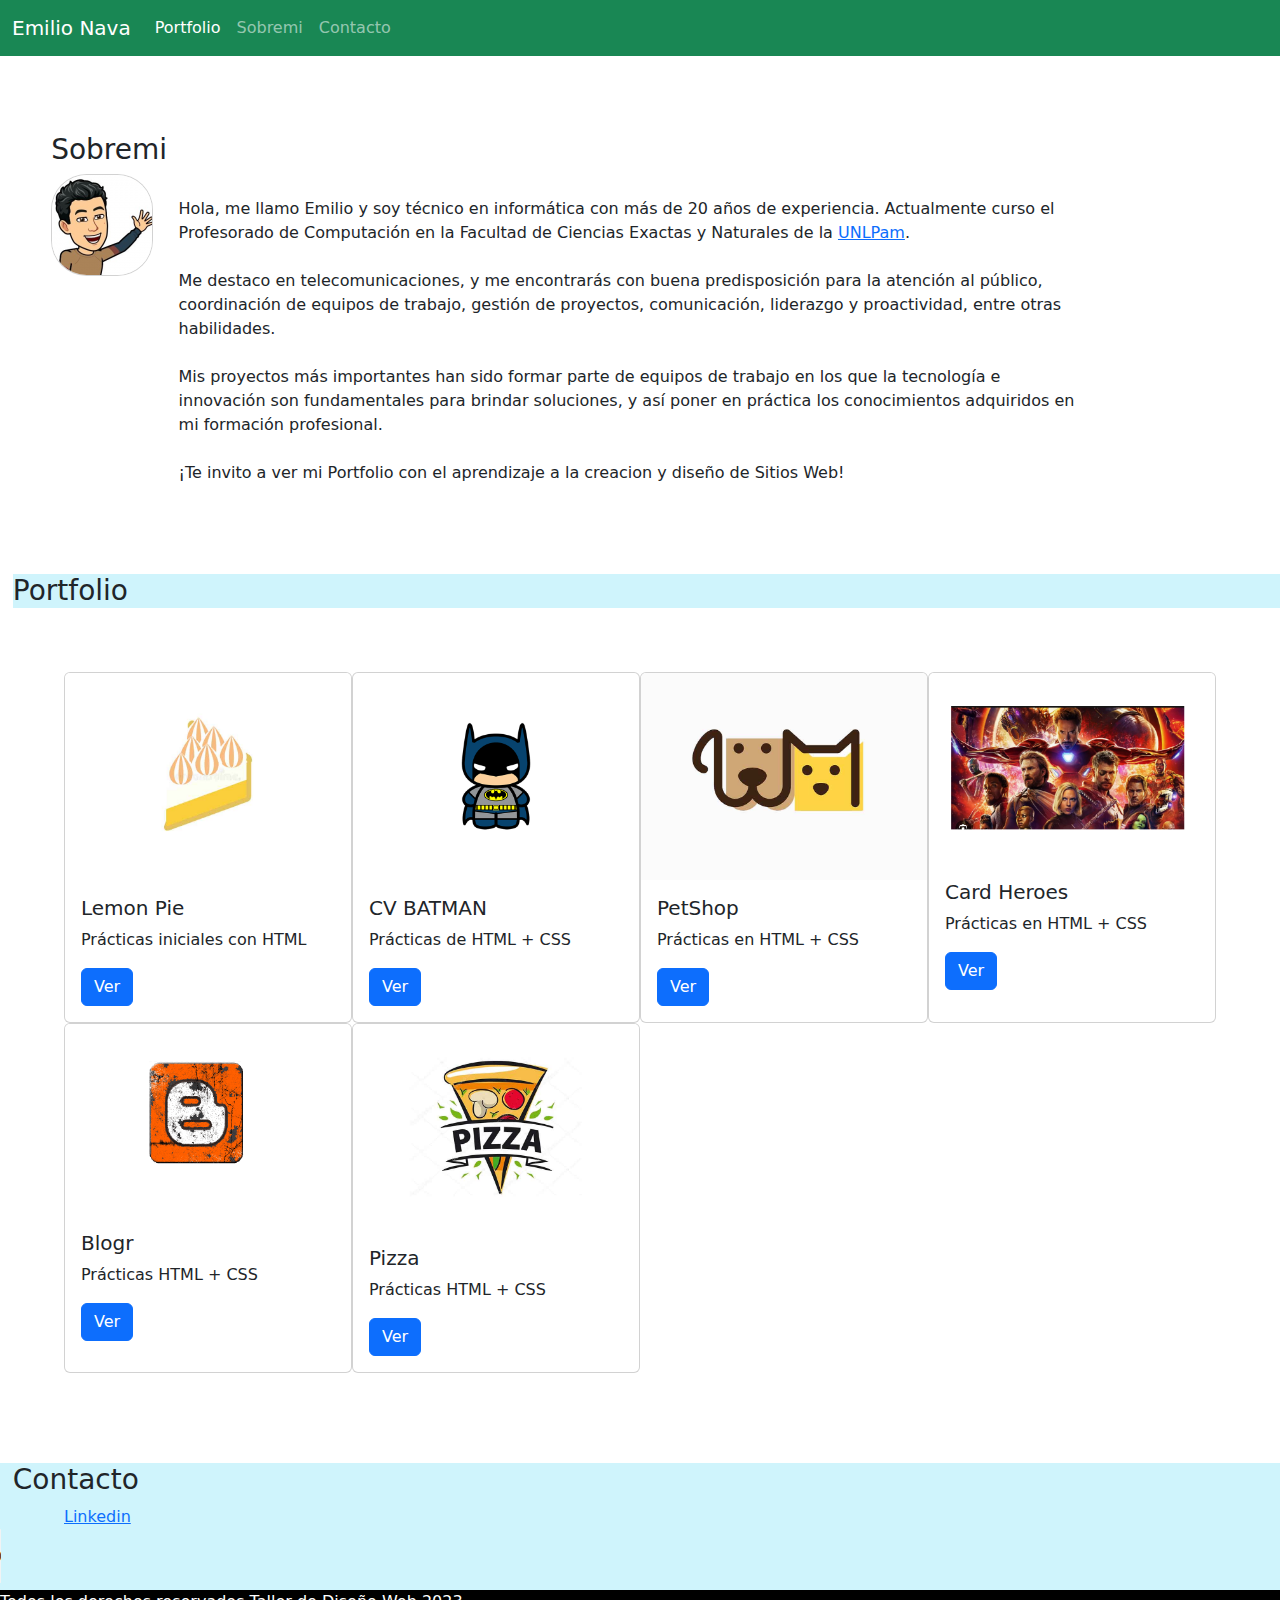
<file: index.html>
<!DOCTYPE html>
<html lang="es">
  <head>
    <meta charset="UTF-8" />
    <meta name="viewport" content="width=device-width, initial-scale=1.0" />
    <link rel="stylesheet" href="./css/bootstrapST.css" />
    <link rel="stylesheet" href="./css/style.css" />
    <link rel="icon" href="./img/favicon.ico" />
    <link
      rel="stylesheet"
      href="https://cdnjs.cloudflare.com/ajax/libs/font-awesome/6.4.2/css/all.min.css"
      integrity="sha512-z3gLpd7yknf1YoNbCzqRKc4qyor8gaKU1qmn+CShxbuBusANI9QpRohGBreCFkKxLhei6S9CQXFEbbKuqLg0DA=="
      crossorigin="anonymous"
      referrerpolicy="no-referrer"
    />

    <title>Portfolio Emilio Nava</title>
  </head>
  <body>
    <header>
      <nav class="navbar bg-success navbar-expand-lg" data-bs-theme="dark">
        <div class="container-fluid">
          <a class="navbar-brand" href="#">Emilio Nava</a>
          <button
            class="navbar-toggler"
            type="button"
            data-bs-toggle="collapse"
            data-bs-target="#navbarNavAltMarkup"
            aria-controls="navbarNavAltMarkup"
            aria-expanded="false"
            aria-label="Toggle navigation"
          >
            <span class="navbar-toggler-icon"></span>
          </button>
          <div class="collapse navbar-collapse" id="navbarNavAltMarkup">
            <div class="navbar-nav">
              <a class="nav-link active" aria-current="page" href="#Portfolio"
                >Portfolio</a
              >
              <a class="nav-link" href="#Sobremi">Sobremi</a>
              <a class="nav-link" href="#Contacto">Contacto</a>
            </div>
          </div>
        </div>
      </nav>
    </header>

    <main>
      <section id="Sobremi" class="Emilio">
        <div>
          <h2>Sobremi</h2>
          <img src="./img/emi.png" alt="" class="emilito card"/>
        </div>

        <div class="imti">
          <p class="card-text">
            Hola, me llamo Emilio y soy técnico en informática con más de 20
            años de experiencia. Actualmente curso el Profesorado de Computación
            en la Facultad de Ciencias Exactas y Naturales de la
            <span><a href="https://www.unlpam.edu.ar/">UNLPam</a></span
            >. <br />
            <br />
            Me destaco en telecomunicaciones, y me encontrarás con buena
            predisposición para la atención al público, coordinación de equipos
            de trabajo, gestión de proyectos, comunicación, liderazgo y
            proactividad, entre otras habilidades. <br />
            <br />
            Mis proyectos más importantes han sido formar parte de equipos de
            trabajo en los que la tecnología e innovación son fundamentales para
            brindar soluciones, y así poner en práctica los conocimientos
            adquiridos en mi formación profesional.<br />
            <br />
            ¡Te invito a ver mi Portfolio con el aprendizaje a la creacion y
            diseño de Sitios Web!
          </p>
        </div>
      </section>
      <section id="Portfolio">
        <h2 class="porto bg-info-subtle ">Portfolio</h2>

        <section class="portfolio-cards">
          <div class="card" style="width: 18rem">
            <img src="./img/lemon-pie.jpeg" class="card-img-top" alt="..." />
            <div class="card-body">
              <h5 class="card-title">Lemon Pie</h5>
              <p class="card-text">Prácticas iniciales con HTML</p>
              <a
                href="https://enava-info.github.io/Lemon-Pie-2/"
                class="btn btn-primary"
                >Ver</a
              >
            </div>
          </div>

          <div class="card" style="width: 18rem">
            <img src="./img/CVBatman.png" class="card-img-top" alt="..." />
            <div class="card-body">
              <h5 class="card-title">CV BATMAN</h5>
              <p class="card-text">Prácticas de HTML + CSS</p>
              <a
                href="https://enava-info.github.io/TP-C7S---CV-BRUCE/"
                class="btn btn-primary"
                >Ver</a
              >
            </div>
          </div>

          <div class="card" style="width: 18rem">
            <img src="./img/petshop.jpeg" class="card-img-top" alt="..." />
            <div class="card-body">
              <h5 class="card-title">PetShop</h5>
              <p class="card-text">Prácticas en HTML + CSS</p>
              <a
                href="https://pet-shop-two-iota.vercel.app/"
                class="btn btn-primary"
                >Ver</a
              >
            </div>
          </div>

          <div class="card" style="width: 18rem">
            <img src="./img/avengers.png" class="card-img-top" alt="..." />
            <div class="card-body">
              <h5 class="card-title">Card Heroes</h5>
              <p class="card-text">Prácticas en HTML + CSS</p>
              <a
                href="https://enava-info.github.io/CARDS/"
                class="btn btn-primary"
                >Ver</a
              >
            </div>
          </div>

          <div class="card" style="width: 18rem">
            <img src="./img/blogr_logo_Nw.png" class="card-img-top" alt="..." />
            <div class="card-body">
              <h5 class="card-title">Blogr</h5>
              <p class="card-text">Prácticas HTML + CSS</p>
              <a
                href="https://enava-info.github.io/segundoexamen/"
                class="btn btn-primary"
                >Ver</a
              >
            </div>
          </div>

          <div class="card" style="width: 18rem">
            <img src="./img/piza.jpeg" class="card-img-top" alt="..." />
            <div class="card-body">
              <h5 class="card-title">Pizza</h5>
              <p class="card-text">Prácticas HTML + CSS</p>
              <a
                href="https://enava-info.github.io/Pizza/"
                class="btn btn-primary"
                >Ver</a
              >
            </div>
          </div>
        </section>
      </section>

      <section id="Contacto" class="bg-info-subtle">
        <h2 class="porto">Contacto</h2>
        <div class="contactolink">
          <span class="contacto-flex">
            <i class="fa-brands fa-linkedin fa-beat-fade"></i>
            <a href="https://www.linkedin.com/in/EmilioDemianNava">Linkedin</a>
          </span>
        </div>
      </section>

      <section class="bg-info-subtle">
        <audio controls>
          <source src="./aud/04-Bombing.ogg" type="audio/ogg" />
          Tu navegador no es compatible
        </audio>
      </section>
    </main>

    <footer>
      <p>Todos los derechos reservados Taller de Diseño Web 2023</p>
    </footer>

    <script src="./css/scriptjs.css"></script>
  </body>
</html>
</file>
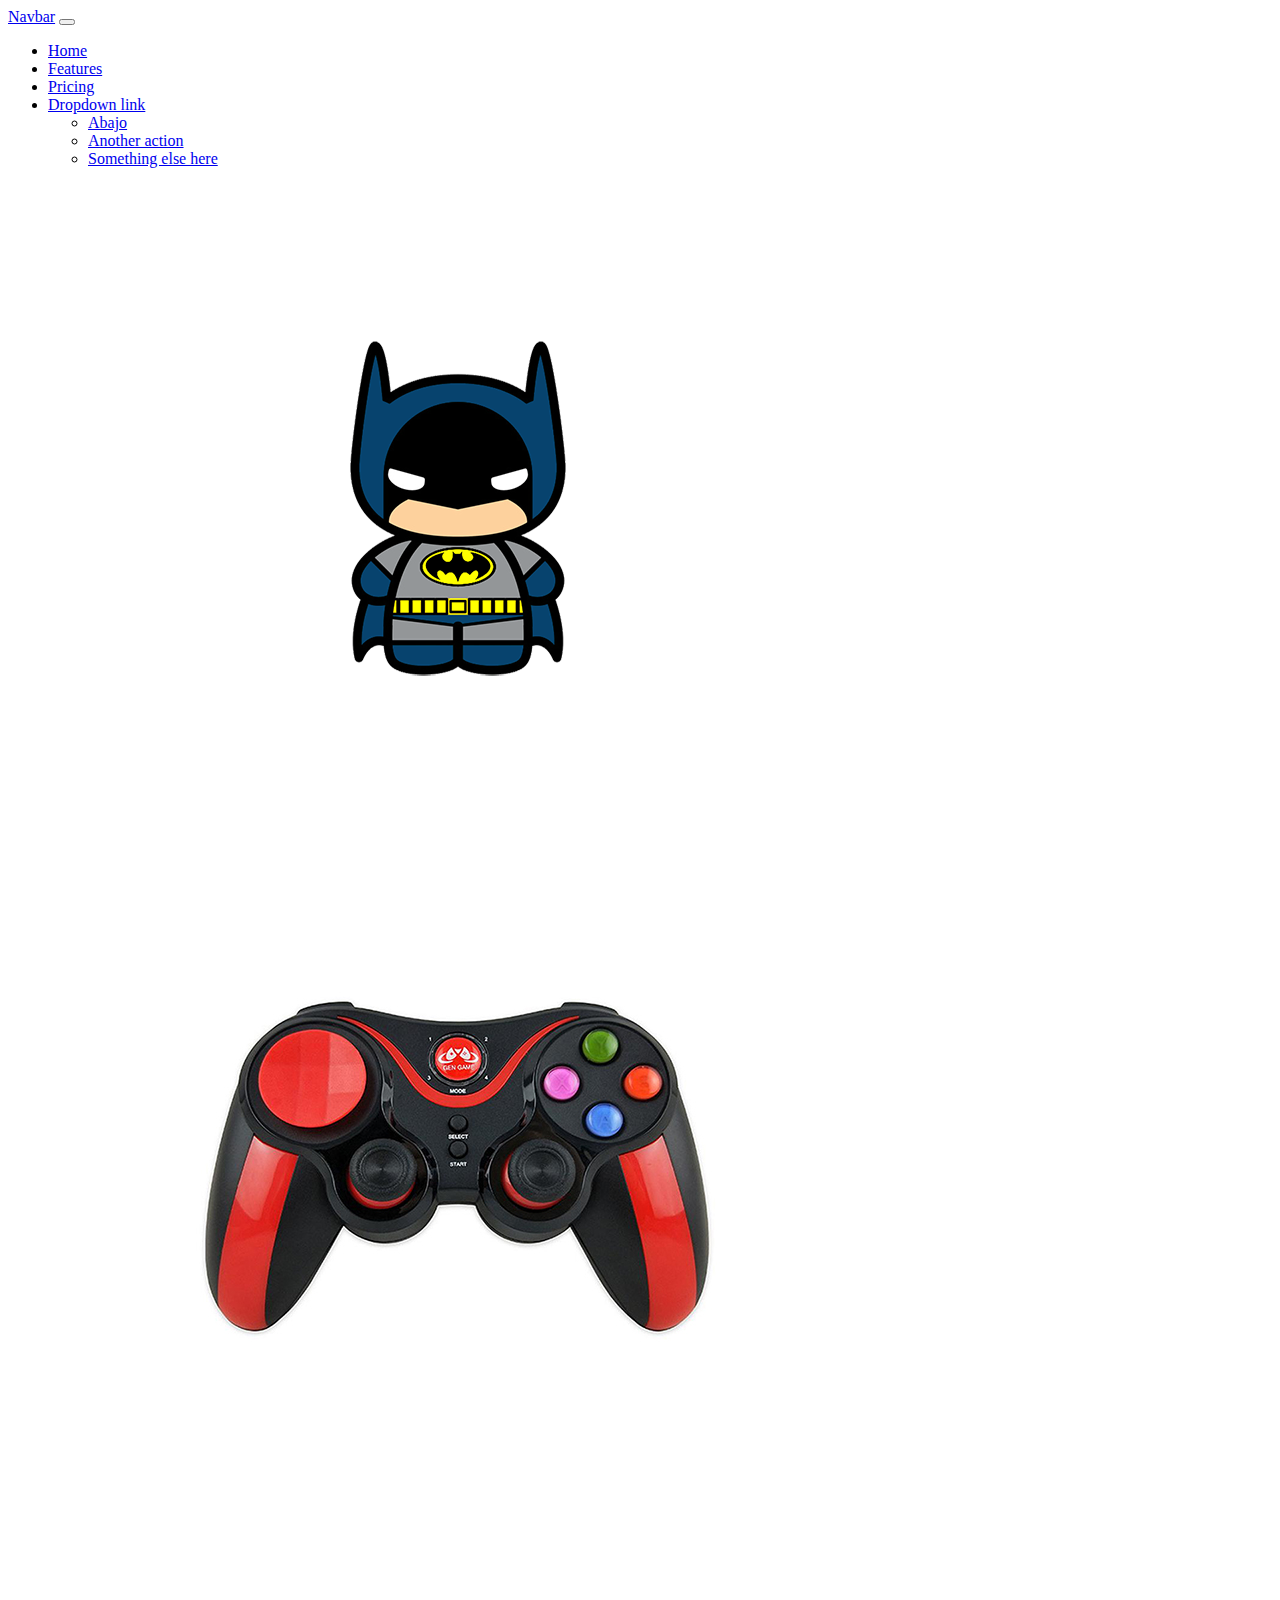
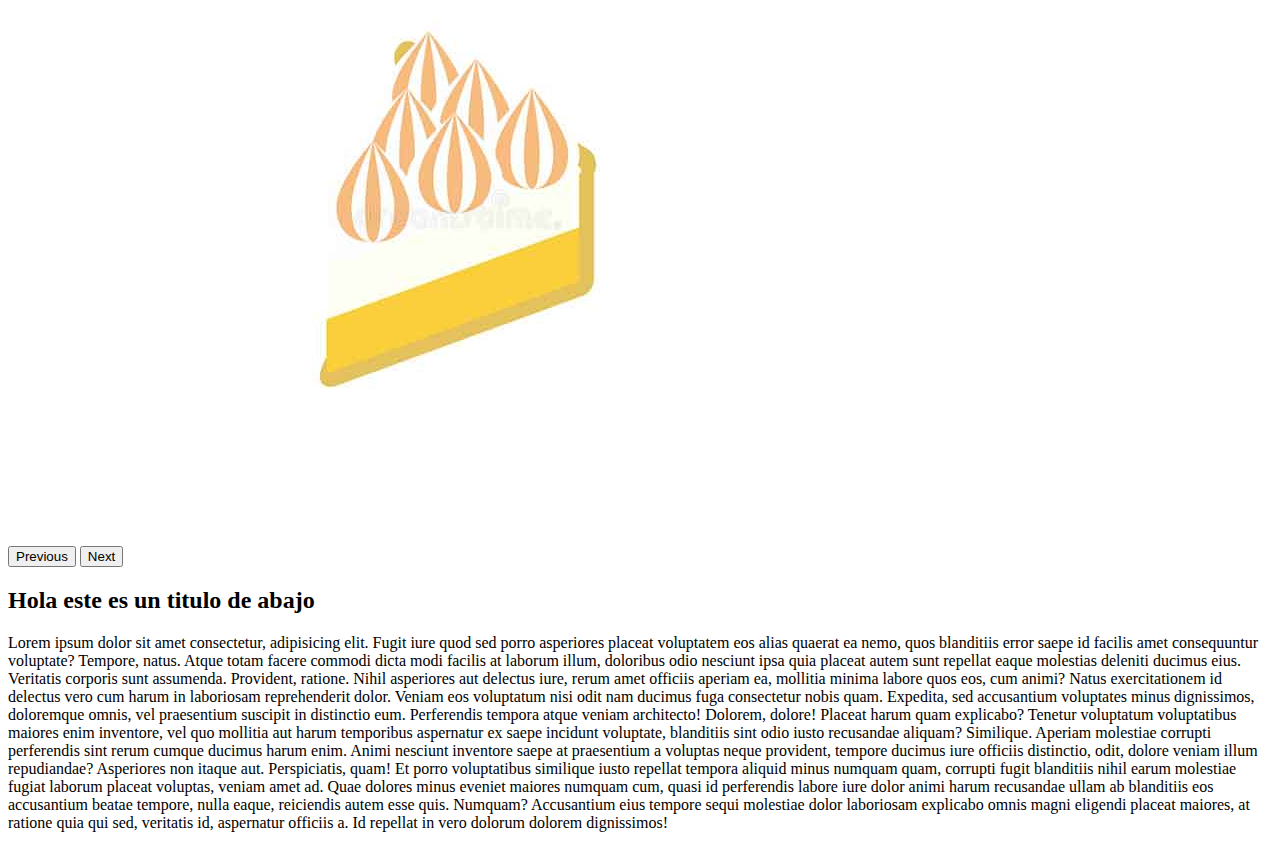
<file: Inicio.html>
<!DOCTYPE html>
<html lang="es">
<head>
    <meta charset="UTF-8">
    <meta name="viewport" content="width=device-width, initial-scale=1.0">


    <link href="https://cdn.jsdelivr.net/npm/bootstrap@5.3.2/dist/css/bootstrap.min.css" rel="stylesheet" integrity="sha384-T3c6CoIi6uLrA9TneNEoa7RxnatzjcDSCmG1MXxSR1GAsXEV/Dwwykc2MPK8M2HN" crossorigin="anonymous">
    
    
    
    <title>Emilio Word</title>
</head>
<body>
            <header>
            <nav class="navbar bg-dark sticky-top navbar-expand-lg bg-body-tertiary" data-bs-theme="dark">
            <div class="container-fluid">
            <a class="navbar-brand" href="#">Navbar</a>
            <button class="navbar-toggler" type="button" data-bs-toggle="collapse" data-bs-target="#navbarNavDropdown" aria-controls="navbarNavDropdown" aria-expanded="false" aria-label="Toggle navigation">
            <span class="navbar-toggler-icon"></span>
            </button>
            <div class="collapse navbar-collapse" id="navbarNavDropdown">
            <ul class="navbar-nav">
                <li class="nav-item">
                <a class="nav-link active" aria-current="page" href="#">Home</a>
                </li>
                <li class="nav-item">
                <a class="nav-link" href="#">Features</a>
                </li>
                <li class="nav-item">
                <a class="nav-link" href="#">Pricing</a>
                </li>
                <li class="nav-item dropdown">
                <a class="nav-link dropdown-toggle" href="#" role="button" data-bs-toggle="dropdown" aria-expanded="false">
                    Dropdown link
                </a>
                <ul class="dropdown-menu">
                    <li><a class="dropdown-item" href="#abajo">Abajo</a></li>
                    <li><a class="dropdown-item" href="#">Another action</a></li>
                    <li><a class="dropdown-item" href="#">Something else here</a></li>
                </ul>
                </li>
            </ul>
                </div>
            </div>
            </nav>
            </header>

            <MAIN>
                <section>
                    <div id="carouselExample" class="carousel slide">
  <div class="carousel-inner">
    <div class="carousel-item active">
      <img src="./img/CVBatman.png" class="d-block w-100" alt="...">
    </div>
    <div class="carousel-item">
      <img src="./img/gameshop.jpeg" class="d-block w-100" alt="...">
    </div>
    <div class="carousel-item">
      <img src="./img/lemon-pie.jpeg" class="d-block w-100" alt="...">
    </div>
  </div>
  <button class="carousel-control-prev" type="button" data-bs-target="#carouselExample" data-bs-slide="prev">
    <span class="carousel-control-prev-icon" aria-hidden="true"></span>
    <span class="visually-hidden">Previous</span>
  </button>
  <button class="carousel-control-next" type="button" data-bs-target="#carouselExample" data-bs-slide="next">
    <span class="carousel-control-next-icon" aria-hidden="true"></span>
    <span class="visually-hidden">Next</span>
  </button>
</div>
                </section>

                <h2 id="abajo">Hola este es un titulo de abajo</h2>

                <p>Lorem ipsum dolor sit amet consectetur, adipisicing elit. Fugit iure quod sed porro asperiores placeat voluptatem eos alias quaerat ea nemo, quos blanditiis error saepe id facilis amet consequuntur voluptate?
                Tempore, natus. Atque totam facere commodi dicta modi facilis at laborum illum, doloribus odio nesciunt ipsa quia placeat autem sunt repellat eaque molestias deleniti ducimus eius. Veritatis corporis sunt assumenda.
                Provident, ratione. Nihil asperiores aut delectus iure, rerum amet officiis aperiam ea, mollitia minima labore quos eos, cum animi? Natus exercitationem id delectus vero cum harum in laboriosam reprehenderit dolor.
                Veniam eos voluptatum nisi odit nam ducimus fuga consectetur nobis quam. Expedita, sed accusantium voluptates minus dignissimos, doloremque omnis, vel praesentium suscipit in distinctio eum. Perferendis tempora atque veniam architecto!
                Dolorem, dolore! Placeat harum quam explicabo? Tenetur voluptatum voluptatibus maiores enim inventore, vel quo mollitia aut harum temporibus aspernatur ex saepe incidunt voluptate, blanditiis sint odio iusto recusandae aliquam? Similique.
                Aperiam molestiae corrupti perferendis sint rerum cumque ducimus harum enim. Animi nesciunt inventore saepe at praesentium a voluptas neque provident, tempore ducimus iure officiis distinctio, odit, dolore veniam illum repudiandae?
                Asperiores non itaque aut. Perspiciatis, quam! Et porro voluptatibus similique iusto repellat tempora aliquid minus numquam quam, corrupti fugit blanditiis nihil earum molestiae fugiat laborum placeat voluptas, veniam amet ad.
                Quae dolores minus eveniet maiores numquam cum, quasi id perferendis labore iure dolor animi harum recusandae ullam ab blanditiis eos accusantium beatae tempore, nulla eaque, reiciendis autem esse quis. Numquam?
                Accusantium eius tempore sequi molestiae dolor laboriosam explicabo omnis magni eligendi placeat maiores, at ratione quia qui sed, veritatis id, aspernatur officiis a. Id repellat in vero dolorum dolorem dignissimos!</p>



            </MAIN>

            <footer>

            </footer>



<script src="https://cdn.jsdelivr.net/npm/bootstrap@5.3.2/dist/js/bootstrap.bundle.min.js" integrity="sha384-C6RzsynM9kWDrMNeT87bh95OGNyZPhcTNXj1NW7RuBCsyN/o0jlpcV8Qyq46cDfL" crossorigin="anonymous"></script>    
</body>
</html>
</file>
<file: css/style.css>
body {
  margin: 0;
  padding: 0;
  font-size: 16px;
  
}
h2{
  font-size: 28px;
}

.porto {
  margin-left: 1%;
  margin-top: 7%;
}
.portfolio-cards {
  display: flex;
  flex-wrap: wrap;
  margin: 5%;
}

.emilito{
  border-radius: 35%;
}

.Emilio {
  display: flex;
  margin-top: 6%;
  margin-bottom: 6%;
  margin-right: 6%;
  margin-left: 1%;
  flex-direction: column;
  
}

.imti {
  padding-left: 1%;
  padding-right: 10%;
}

.imti p{
  padding-top: 4em;
}
.contactolink {
  padding-left: 4rem;
  display: flex;
}

.contacto-flex {
  display: flex;
  flex-direction: column;
  align-items: center;
}

footer {
  background-color: black;
  color: white;
}

@media (min-width: 658px) {
  
  .Emilio {
    flex-direction: row;
    padding-left: 3%;
  }
}
</file>
<file: css/bootstrapST.css>
@charset "UTF-8";/*!
 * Bootstrap  v5.3.2 (https://getbootstrap.com/)
 * Copyright 2011-2023 The Bootstrap Authors
 * Licensed under MIT (https://github.com/twbs/bootstrap/blob/main/LICENSE)
 */:root,[data-bs-theme=light]{--bs-blue:#0d6efd;--bs-indigo:#6610f2;--bs-purple:#6f42c1;--bs-pink:#d63384;--bs-red:#dc3545;--bs-orange:#fd7e14;--bs-yellow:#ffc107;--bs-green:#198754;--bs-teal:#20c997;--bs-cyan:#0dcaf0;--bs-black:#000;--bs-white:#fff;--bs-gray:#6c757d;--bs-gray-dark:#343a40;--bs-gray-100:#f8f9fa;--bs-gray-200:#e9ecef;--bs-gray-300:#dee2e6;--bs-gray-400:#ced4da;--bs-gray-500:#adb5bd;--bs-gray-600:#6c757d;--bs-gray-700:#495057;--bs-gray-800:#343a40;--bs-gray-900:#212529;--bs-primary:#0d6efd;--bs-secondary:#6c757d;--bs-success:#198754;--bs-info:#0dcaf0;--bs-warning:#ffc107;--bs-danger:#dc3545;--bs-light:#f8f9fa;--bs-dark:#212529;--bs-primary-rgb:13,110,253;--bs-secondary-rgb:108,117,125;--bs-success-rgb:25,135,84;--bs-info-rgb:13,202,240;--bs-warning-rgb:255,193,7;--bs-danger-rgb:220,53,69;--bs-light-rgb:248,249,250;--bs-dark-rgb:33,37,41;--bs-primary-text-emphasis:#052c65;--bs-secondary-text-emphasis:#2b2f32;--bs-success-text-emphasis:#0a3622;--bs-info-text-emphasis:#055160;--bs-warning-text-emphasis:#664d03;--bs-danger-text-emphasis:#58151c;--bs-light-text-emphasis:#495057;--bs-dark-text-emphasis:#495057;--bs-primary-bg-subtle:#cfe2ff;--bs-secondary-bg-subtle:#e2e3e5;--bs-success-bg-subtle:#d1e7dd;--bs-info-bg-subtle:#cff4fc;--bs-warning-bg-subtle:#fff3cd;--bs-danger-bg-subtle:#f8d7da;--bs-light-bg-subtle:#fcfcfd;--bs-dark-bg-subtle:#ced4da;--bs-primary-border-subtle:#9ec5fe;--bs-secondary-border-subtle:#c4c8cb;--bs-success-border-subtle:#a3cfbb;--bs-info-border-subtle:#9eeaf9;--bs-warning-border-subtle:#ffe69c;--bs-danger-border-subtle:#f1aeb5;--bs-light-border-subtle:#e9ecef;--bs-dark-border-subtle:#adb5bd;--bs-white-rgb:255,255,255;--bs-black-rgb:0,0,0;--bs-font-sans-serif:system-ui,-apple-system,"Segoe UI",Roboto,"Helvetica Neue","Noto Sans","Liberation Sans",Arial,sans-serif,"Apple Color Emoji","Segoe UI Emoji","Segoe UI Symbol","Noto Color Emoji";--bs-font-monospace:SFMono-Regular,Menlo,Monaco,Consolas,"Liberation Mono","Courier New",monospace;--bs-gradient:linear-gradient(180deg, rgba(255, 255, 255, 0.15), rgba(255, 255, 255, 0));--bs-body-font-family:var(--bs-font-sans-serif);--bs-body-font-size:1rem;--bs-body-font-weight:400;--bs-body-line-height:1.5;--bs-body-color:#212529;--bs-body-color-rgb:33,37,41;--bs-body-bg:#fff;--bs-body-bg-rgb:255,255,255;--bs-emphasis-color:#000;--bs-emphasis-color-rgb:0,0,0;--bs-secondary-color:rgba(33, 37, 41, 0.75);--bs-secondary-color-rgb:33,37,41;--bs-secondary-bg:#e9ecef;--bs-secondary-bg-rgb:233,236,239;--bs-tertiary-color:rgba(33, 37, 41, 0.5);--bs-tertiary-color-rgb:33,37,41;--bs-tertiary-bg:#f8f9fa;--bs-tertiary-bg-rgb:248,249,250;--bs-heading-color:inherit;--bs-link-color:#0d6efd;--bs-link-color-rgb:13,110,253;--bs-link-decoration:underline;--bs-link-hover-color:#0a58ca;--bs-link-hover-color-rgb:10,88,202;--bs-code-color:#d63384;--bs-highlight-color:#212529;--bs-highlight-bg:#fff3cd;--bs-border-width:1px;--bs-border-style:solid;--bs-border-color:#dee2e6;--bs-border-color-translucent:rgba(0, 0, 0, 0.175);--bs-border-radius:0.375rem;--bs-border-radius-sm:0.25rem;--bs-border-radius-lg:0.5rem;--bs-border-radius-xl:1rem;--bs-border-radius-xxl:2rem;--bs-border-radius-2xl:var(--bs-border-radius-xxl);--bs-border-radius-pill:50rem;--bs-box-shadow:0 0.5rem 1rem rgba(0, 0, 0, 0.15);--bs-box-shadow-sm:0 0.125rem 0.25rem rgba(0, 0, 0, 0.075);--bs-box-shadow-lg:0 1rem 3rem rgba(0, 0, 0, 0.175);--bs-box-shadow-inset:inset 0 1px 2px rgba(0, 0, 0, 0.075);--bs-focus-ring-width:0.25rem;--bs-focus-ring-opacity:0.25;--bs-focus-ring-color:rgba(13, 110, 253, 0.25);--bs-form-valid-color:#198754;--bs-form-valid-border-color:#198754;--bs-form-invalid-color:#dc3545;--bs-form-invalid-border-color:#dc3545}[data-bs-theme=dark]{color-scheme:dark;--bs-body-color:#dee2e6;--bs-body-color-rgb:222,226,230;--bs-body-bg:#212529;--bs-body-bg-rgb:33,37,41;--bs-emphasis-color:#fff;--bs-emphasis-color-rgb:255,255,255;--bs-secondary-color:rgba(222, 226, 230, 0.75);--bs-secondary-color-rgb:222,226,230;--bs-secondary-bg:#343a40;--bs-secondary-bg-rgb:52,58,64;--bs-tertiary-color:rgba(222, 226, 230, 0.5);--bs-tertiary-color-rgb:222,226,230;--bs-tertiary-bg:#2b3035;--bs-tertiary-bg-rgb:43,48,53;--bs-primary-text-emphasis:#6ea8fe;--bs-secondary-text-emphasis:#a7acb1;--bs-success-text-emphasis:#75b798;--bs-info-text-emphasis:#6edff6;--bs-warning-text-emphasis:#ffda6a;--bs-danger-text-emphasis:#ea868f;--bs-light-text-emphasis:#f8f9fa;--bs-dark-text-emphasis:#dee2e6;--bs-primary-bg-subtle:#031633;--bs-secondary-bg-subtle:#161719;--bs-success-bg-subtle:#051b11;--bs-info-bg-subtle:#032830;--bs-warning-bg-subtle:#332701;--bs-danger-bg-subtle:#2c0b0e;--bs-light-bg-subtle:#343a40;--bs-dark-bg-subtle:#1a1d20;--bs-primary-border-subtle:#084298;--bs-secondary-border-subtle:#41464b;--bs-success-border-subtle:#0f5132;--bs-info-border-subtle:#087990;--bs-warning-border-subtle:#997404;--bs-danger-border-subtle:#842029;--bs-light-border-subtle:#495057;--bs-dark-border-subtle:#343a40;--bs-heading-color:inherit;--bs-link-color:#6ea8fe;--bs-link-hover-color:#8bb9fe;--bs-link-color-rgb:110,168,254;--bs-link-hover-color-rgb:139,185,254;--bs-code-color:#e685b5;--bs-highlight-color:#dee2e6;--bs-highlight-bg:#664d03;--bs-border-color:#495057;--bs-border-color-translucent:rgba(255, 255, 255, 0.15);--bs-form-valid-color:#75b798;--bs-form-valid-border-color:#75b798;--bs-form-invalid-color:#ea868f;--bs-form-invalid-border-color:#ea868f}*,::after,::before{box-sizing:border-box}@media (prefers-reduced-motion:no-preference){:root{scroll-behavior:smooth}}body{margin:0;font-family:var(--bs-body-font-family);font-size:var(--bs-body-font-size);font-weight:var(--bs-body-font-weight);line-height:var(--bs-body-line-height);color:var(--bs-body-color);text-align:var(--bs-body-text-align);background-color:var(--bs-body-bg);-webkit-text-size-adjust:100%;-webkit-tap-highlight-color:transparent}hr{margin:1rem 0;color:inherit;border:0;border-top:var(--bs-border-width) solid;opacity:.25}.h1,.h2,.h3,.h4,.h5,.h6,h1,h2,h3,h4,h5,h6{margin-top:0;margin-bottom:.5rem;font-weight:500;line-height:1.2;color:var(--bs-heading-color)}.h1,h1{font-size:calc(1.375rem + 1.5vw)}@media (min-width:1200px){.h1,h1{font-size:2.5rem}}.h2,h2{font-size:calc(1.325rem + .9vw)}@media (min-width:1200px){.h2,h2{font-size:2rem}}.h3,h3{font-size:calc(1.3rem + .6vw)}@media (min-width:1200px){.h3,h3{font-size:1.75rem}}.h4,h4{font-size:calc(1.275rem + .3vw)}@media (min-width:1200px){.h4,h4{font-size:1.5rem}}.h5,h5{font-size:1.25rem}.h6,h6{font-size:1rem}p{margin-top:0;margin-bottom:1rem}abbr[title]{-webkit-text-decoration:underline dotted;text-decoration:underline dotted;cursor:help;-webkit-text-decoration-skip-ink:none;text-decoration-skip-ink:none}address{margin-bottom:1rem;font-style:normal;line-height:inherit}ol,ul{padding-left:2rem}dl,ol,ul{margin-top:0;margin-bottom:1rem}ol ol,ol ul,ul ol,ul ul{margin-bottom:0}dt{font-weight:700}dd{margin-bottom:.5rem;margin-left:0}blockquote{margin:0 0 1rem}b,strong{font-weight:bolder}.small,small{font-size:.875em}.mark,mark{padding:.1875em;color:var(--bs-highlight-color);background-color:var(--bs-highlight-bg)}sub,sup{position:relative;font-size:.75em;line-height:0;vertical-align:baseline}sub{bottom:-.25em}sup{top:-.5em}a{color:rgba(var(--bs-link-color-rgb),var(--bs-link-opacity,1));text-decoration:underline}a:hover{--bs-link-color-rgb:var(--bs-link-hover-color-rgb)}a:not([href]):not([class]),a:not([href]):not([class]):hover{color:inherit;text-decoration:none}code,kbd,pre,samp{font-family:var(--bs-font-monospace);font-size:1em}pre{display:block;margin-top:0;margin-bottom:1rem;overflow:auto;font-size:.875em}pre code{font-size:inherit;color:inherit;word-break:normal}code{font-size:.875em;color:var(--bs-code-color);word-wrap:break-word}a>code{color:inherit}kbd{padding:.1875rem .375rem;font-size:.875em;color:var(--bs-body-bg);background-color:var(--bs-body-color);border-radius:.25rem}kbd kbd{padding:0;font-size:1em}figure{margin:0 0 1rem}img,svg{vertical-align:middle}table{caption-side:bottom;border-collapse:collapse}caption{padding-top:.5rem;padding-bottom:.5rem;color:var(--bs-secondary-color);text-align:left}th{text-align:inherit;text-align:-webkit-match-parent}tbody,td,tfoot,th,thead,tr{border-color:inherit;border-style:solid;border-width:0}label{display:inline-block}button{border-radius:0}button:focus:not(:focus-visible){outline:0}button,input,optgroup,select,textarea{margin:0;font-family:inherit;font-size:inherit;line-height:inherit}button,select{text-transform:none}[role=button]{cursor:pointer}select{word-wrap:normal}select:disabled{opacity:1}[list]:not([type=date]):not([type=datetime-local]):not([type=month]):not([type=week]):not([type=time])::-webkit-calendar-picker-indicator{display:none!important}[type=button],[type=reset],[type=submit],button{-webkit-appearance:button}[type=button]:not(:disabled),[type=reset]:not(:disabled),[type=submit]:not(:disabled),button:not(:disabled){cursor:pointer}::-moz-focus-inner{padding:0;border-style:none}textarea{resize:vertical}fieldset{min-width:0;padding:0;margin:0;border:0}legend{float:left;width:100%;padding:0;margin-bottom:.5rem;font-size:calc(1.275rem + .3vw);line-height:inherit}@media (min-width:1200px){legend{font-size:1.5rem}}legend+*{clear:left}::-webkit-datetime-edit-day-field,::-webkit-datetime-edit-fields-wrapper,::-webkit-datetime-edit-hour-field,::-webkit-datetime-edit-minute,::-webkit-datetime-edit-month-field,::-webkit-datetime-edit-text,::-webkit-datetime-edit-year-field{padding:0}::-webkit-inner-spin-button{height:auto}[type=search]{-webkit-appearance:textfield;outline-offset:-2px}::-webkit-search-decoration{-webkit-appearance:none}::-webkit-color-swatch-wrapper{padding:0}::-webkit-file-upload-button{font:inherit;-webkit-appearance:button}::file-selector-button{font:inherit;-webkit-appearance:button}output{display:inline-block}iframe{border:0}summary{display:list-item;cursor:pointer}progress{vertical-align:baseline}[hidden]{display:none!important}.lead{font-size:1.25rem;font-weight:300}.display-1{font-size:calc(1.625rem + 4.5vw);font-weight:300;line-height:1.2}@media (min-width:1200px){.display-1{font-size:5rem}}.display-2{font-size:calc(1.575rem + 3.9vw);font-weight:300;line-height:1.2}@media (min-width:1200px){.display-2{font-size:4.5rem}}.display-3{font-size:calc(1.525rem + 3.3vw);font-weight:300;line-height:1.2}@media (min-width:1200px){.display-3{font-size:4rem}}.display-4{font-size:calc(1.475rem + 2.7vw);font-weight:300;line-height:1.2}@media (min-width:1200px){.display-4{font-size:3.5rem}}.display-5{font-size:calc(1.425rem + 2.1vw);font-weight:300;line-height:1.2}@media (min-width:1200px){.display-5{font-size:3rem}}.display-6{font-size:calc(1.375rem + 1.5vw);font-weight:300;line-height:1.2}@media (min-width:1200px){.display-6{font-size:2.5rem}}.list-unstyled{padding-left:0;list-style:none}.list-inline{padding-left:0;list-style:none}.list-inline-item{display:inline-block}.list-inline-item:not(:last-child){margin-right:.5rem}.initialism{font-size:.875em;text-transform:uppercase}.blockquote{margin-bottom:1rem;font-size:1.25rem}.blockquote>:last-child{margin-bottom:0}.blockquote-footer{margin-top:-1rem;margin-bottom:1rem;font-size:.875em;color:#6c757d}.blockquote-footer::before{content:"— "}.img-fluid{max-width:100%;height:auto}.img-thumbnail{padding:.25rem;background-color:var(--bs-body-bg);border:var(--bs-border-width) solid var(--bs-border-color);border-radius:var(--bs-border-radius);max-width:100%;height:auto}.figure{display:inline-block}.figure-img{margin-bottom:.5rem;line-height:1}.figure-caption{font-size:.875em;color:var(--bs-secondary-color)}.container,.container-fluid,.container-lg,.container-md,.container-sm,.container-xl,.container-xxl{--bs-gutter-x:1.5rem;--bs-gutter-y:0;width:100%;padding-right:calc(var(--bs-gutter-x) * .5);padding-left:calc(var(--bs-gutter-x) * .5);margin-right:auto;margin-left:auto}@media (min-width:576px){.container,.container-sm{max-width:540px}}@media (min-width:768px){.container,.container-md,.container-sm{max-width:720px}}@media (min-width:992px){.container,.container-lg,.container-md,.container-sm{max-width:960px}}@media (min-width:1200px){.container,.container-lg,.container-md,.container-sm,.container-xl{max-width:1140px}}@media (min-width:1400px){.container,.container-lg,.container-md,.container-sm,.container-xl,.container-xxl{max-width:1320px}}:root{--bs-breakpoint-xs:0;--bs-breakpoint-sm:576px;--bs-breakpoint-md:768px;--bs-breakpoint-lg:992px;--bs-breakpoint-xl:1200px;--bs-breakpoint-xxl:1400px}.row{--bs-gutter-x:1.5rem;--bs-gutter-y:0;display:flex;flex-wrap:wrap;margin-top:calc(-1 * var(--bs-gutter-y));margin-right:calc(-.5 * var(--bs-gutter-x));margin-left:calc(-.5 * var(--bs-gutter-x))}.row>*{flex-shrink:0;width:100%;max-width:100%;padding-right:calc(var(--bs-gutter-x) * .5);padding-left:calc(var(--bs-gutter-x) * .5);margin-top:var(--bs-gutter-y)}.col{flex:1 0 0%}.row-cols-auto>*{flex:0 0 auto;width:auto}.row-cols-1>*{flex:0 0 auto;width:100%}.row-cols-2>*{flex:0 0 auto;width:50%}.row-cols-3>*{flex:0 0 auto;width:33.33333333%}.row-cols-4>*{flex:0 0 auto;width:25%}.row-cols-5>*{flex:0 0 auto;width:20%}.row-cols-6>*{flex:0 0 auto;width:16.66666667%}.col-auto{flex:0 0 auto;width:auto}.col-1{flex:0 0 auto;width:8.33333333%}.col-2{flex:0 0 auto;width:16.66666667%}.col-3{flex:0 0 auto;width:25%}.col-4{flex:0 0 auto;width:33.33333333%}.col-5{flex:0 0 auto;width:41.66666667%}.col-6{flex:0 0 auto;width:50%}.col-7{flex:0 0 auto;width:58.33333333%}.col-8{flex:0 0 auto;width:66.66666667%}.col-9{flex:0 0 auto;width:75%}.col-10{flex:0 0 auto;width:83.33333333%}.col-11{flex:0 0 auto;width:91.66666667%}.col-12{flex:0 0 auto;width:100%}.offset-1{margin-left:8.33333333%}.offset-2{margin-left:16.66666667%}.offset-3{margin-left:25%}.offset-4{margin-left:33.33333333%}.offset-5{margin-left:41.66666667%}.offset-6{margin-left:50%}.offset-7{margin-left:58.33333333%}.offset-8{margin-left:66.66666667%}.offset-9{margin-left:75%}.offset-10{margin-left:83.33333333%}.offset-11{margin-left:91.66666667%}.g-0,.gx-0{--bs-gutter-x:0}.g-0,.gy-0{--bs-gutter-y:0}.g-1,.gx-1{--bs-gutter-x:0.25rem}.g-1,.gy-1{--bs-gutter-y:0.25rem}.g-2,.gx-2{--bs-gutter-x:0.5rem}.g-2,.gy-2{--bs-gutter-y:0.5rem}.g-3,.gx-3{--bs-gutter-x:1rem}.g-3,.gy-3{--bs-gutter-y:1rem}.g-4,.gx-4{--bs-gutter-x:1.5rem}.g-4,.gy-4{--bs-gutter-y:1.5rem}.g-5,.gx-5{--bs-gutter-x:3rem}.g-5,.gy-5{--bs-gutter-y:3rem}@media (min-width:576px){.col-sm{flex:1 0 0%}.row-cols-sm-auto>*{flex:0 0 auto;width:auto}.row-cols-sm-1>*{flex:0 0 auto;width:100%}.row-cols-sm-2>*{flex:0 0 auto;width:50%}.row-cols-sm-3>*{flex:0 0 auto;width:33.33333333%}.row-cols-sm-4>*{flex:0 0 auto;width:25%}.row-cols-sm-5>*{flex:0 0 auto;width:20%}.row-cols-sm-6>*{flex:0 0 auto;width:16.66666667%}.col-sm-auto{flex:0 0 auto;width:auto}.col-sm-1{flex:0 0 auto;width:8.33333333%}.col-sm-2{flex:0 0 auto;width:16.66666667%}.col-sm-3{flex:0 0 auto;width:25%}.col-sm-4{flex:0 0 auto;width:33.33333333%}.col-sm-5{flex:0 0 auto;width:41.66666667%}.col-sm-6{flex:0 0 auto;width:50%}.col-sm-7{flex:0 0 auto;width:58.33333333%}.col-sm-8{flex:0 0 auto;width:66.66666667%}.col-sm-9{flex:0 0 auto;width:75%}.col-sm-10{flex:0 0 auto;width:83.33333333%}.col-sm-11{flex:0 0 auto;width:91.66666667%}.col-sm-12{flex:0 0 auto;width:100%}.offset-sm-0{margin-left:0}.offset-sm-1{margin-left:8.33333333%}.offset-sm-2{margin-left:16.66666667%}.offset-sm-3{margin-left:25%}.offset-sm-4{margin-left:33.33333333%}.offset-sm-5{margin-left:41.66666667%}.offset-sm-6{margin-left:50%}.offset-sm-7{margin-left:58.33333333%}.offset-sm-8{margin-left:66.66666667%}.offset-sm-9{margin-left:75%}.offset-sm-10{margin-left:83.33333333%}.offset-sm-11{margin-left:91.66666667%}.g-sm-0,.gx-sm-0{--bs-gutter-x:0}.g-sm-0,.gy-sm-0{--bs-gutter-y:0}.g-sm-1,.gx-sm-1{--bs-gutter-x:0.25rem}.g-sm-1,.gy-sm-1{--bs-gutter-y:0.25rem}.g-sm-2,.gx-sm-2{--bs-gutter-x:0.5rem}.g-sm-2,.gy-sm-2{--bs-gutter-y:0.5rem}.g-sm-3,.gx-sm-3{--bs-gutter-x:1rem}.g-sm-3,.gy-sm-3{--bs-gutter-y:1rem}.g-sm-4,.gx-sm-4{--bs-gutter-x:1.5rem}.g-sm-4,.gy-sm-4{--bs-gutter-y:1.5rem}.g-sm-5,.gx-sm-5{--bs-gutter-x:3rem}.g-sm-5,.gy-sm-5{--bs-gutter-y:3rem}}@media (min-width:768px){.col-md{flex:1 0 0%}.row-cols-md-auto>*{flex:0 0 auto;width:auto}.row-cols-md-1>*{flex:0 0 auto;width:100%}.row-cols-md-2>*{flex:0 0 auto;width:50%}.row-cols-md-3>*{flex:0 0 auto;width:33.33333333%}.row-cols-md-4>*{flex:0 0 auto;width:25%}.row-cols-md-5>*{flex:0 0 auto;width:20%}.row-cols-md-6>*{flex:0 0 auto;width:16.66666667%}.col-md-auto{flex:0 0 auto;width:auto}.col-md-1{flex:0 0 auto;width:8.33333333%}.col-md-2{flex:0 0 auto;width:16.66666667%}.col-md-3{flex:0 0 auto;width:25%}.col-md-4{flex:0 0 auto;width:33.33333333%}.col-md-5{flex:0 0 auto;width:41.66666667%}.col-md-6{flex:0 0 auto;width:50%}.col-md-7{flex:0 0 auto;width:58.33333333%}.col-md-8{flex:0 0 auto;width:66.66666667%}.col-md-9{flex:0 0 auto;width:75%}.col-md-10{flex:0 0 auto;width:83.33333333%}.col-md-11{flex:0 0 auto;width:91.66666667%}.col-md-12{flex:0 0 auto;width:100%}.offset-md-0{margin-left:0}.offset-md-1{margin-left:8.33333333%}.offset-md-2{margin-left:16.66666667%}.offset-md-3{margin-left:25%}.offset-md-4{margin-left:33.33333333%}.offset-md-5{margin-left:41.66666667%}.offset-md-6{margin-left:50%}.offset-md-7{margin-left:58.33333333%}.offset-md-8{margin-left:66.66666667%}.offset-md-9{margin-left:75%}.offset-md-10{margin-left:83.33333333%}.offset-md-11{margin-left:91.66666667%}.g-md-0,.gx-md-0{--bs-gutter-x:0}.g-md-0,.gy-md-0{--bs-gutter-y:0}.g-md-1,.gx-md-1{--bs-gutter-x:0.25rem}.g-md-1,.gy-md-1{--bs-gutter-y:0.25rem}.g-md-2,.gx-md-2{--bs-gutter-x:0.5rem}.g-md-2,.gy-md-2{--bs-gutter-y:0.5rem}.g-md-3,.gx-md-3{--bs-gutter-x:1rem}.g-md-3,.gy-md-3{--bs-gutter-y:1rem}.g-md-4,.gx-md-4{--bs-gutter-x:1.5rem}.g-md-4,.gy-md-4{--bs-gutter-y:1.5rem}.g-md-5,.gx-md-5{--bs-gutter-x:3rem}.g-md-5,.gy-md-5{--bs-gutter-y:3rem}}@media (min-width:992px){.col-lg{flex:1 0 0%}.row-cols-lg-auto>*{flex:0 0 auto;width:auto}.row-cols-lg-1>*{flex:0 0 auto;width:100%}.row-cols-lg-2>*{flex:0 0 auto;width:50%}.row-cols-lg-3>*{flex:0 0 auto;width:33.33333333%}.row-cols-lg-4>*{flex:0 0 auto;width:25%}.row-cols-lg-5>*{flex:0 0 auto;width:20%}.row-cols-lg-6>*{flex:0 0 auto;width:16.66666667%}.col-lg-auto{flex:0 0 auto;width:auto}.col-lg-1{flex:0 0 auto;width:8.33333333%}.col-lg-2{flex:0 0 auto;width:16.66666667%}.col-lg-3{flex:0 0 auto;width:25%}.col-lg-4{flex:0 0 auto;width:33.33333333%}.col-lg-5{flex:0 0 auto;width:41.66666667%}.col-lg-6{flex:0 0 auto;width:50%}.col-lg-7{flex:0 0 auto;width:58.33333333%}.col-lg-8{flex:0 0 auto;width:66.66666667%}.col-lg-9{flex:0 0 auto;width:75%}.col-lg-10{flex:0 0 auto;width:83.33333333%}.col-lg-11{flex:0 0 auto;width:91.66666667%}.col-lg-12{flex:0 0 auto;width:100%}.offset-lg-0{margin-left:0}.offset-lg-1{margin-left:8.33333333%}.offset-lg-2{margin-left:16.66666667%}.offset-lg-3{margin-left:25%}.offset-lg-4{margin-left:33.33333333%}.offset-lg-5{margin-left:41.66666667%}.offset-lg-6{margin-left:50%}.offset-lg-7{margin-left:58.33333333%}.offset-lg-8{margin-left:66.66666667%}.offset-lg-9{margin-left:75%}.offset-lg-10{margin-left:83.33333333%}.offset-lg-11{margin-left:91.66666667%}.g-lg-0,.gx-lg-0{--bs-gutter-x:0}.g-lg-0,.gy-lg-0{--bs-gutter-y:0}.g-lg-1,.gx-lg-1{--bs-gutter-x:0.25rem}.g-lg-1,.gy-lg-1{--bs-gutter-y:0.25rem}.g-lg-2,.gx-lg-2{--bs-gutter-x:0.5rem}.g-lg-2,.gy-lg-2{--bs-gutter-y:0.5rem}.g-lg-3,.gx-lg-3{--bs-gutter-x:1rem}.g-lg-3,.gy-lg-3{--bs-gutter-y:1rem}.g-lg-4,.gx-lg-4{--bs-gutter-x:1.5rem}.g-lg-4,.gy-lg-4{--bs-gutter-y:1.5rem}.g-lg-5,.gx-lg-5{--bs-gutter-x:3rem}.g-lg-5,.gy-lg-5{--bs-gutter-y:3rem}}@media (min-width:1200px){.col-xl{flex:1 0 0%}.row-cols-xl-auto>*{flex:0 0 auto;width:auto}.row-cols-xl-1>*{flex:0 0 auto;width:100%}.row-cols-xl-2>*{flex:0 0 auto;width:50%}.row-cols-xl-3>*{flex:0 0 auto;width:33.33333333%}.row-cols-xl-4>*{flex:0 0 auto;width:25%}.row-cols-xl-5>*{flex:0 0 auto;width:20%}.row-cols-xl-6>*{flex:0 0 auto;width:16.66666667%}.col-xl-auto{flex:0 0 auto;width:auto}.col-xl-1{flex:0 0 auto;width:8.33333333%}.col-xl-2{flex:0 0 auto;width:16.66666667%}.col-xl-3{flex:0 0 auto;width:25%}.col-xl-4{flex:0 0 auto;width:33.33333333%}.col-xl-5{flex:0 0 auto;width:41.66666667%}.col-xl-6{flex:0 0 auto;width:50%}.col-xl-7{flex:0 0 auto;width:58.33333333%}.col-xl-8{flex:0 0 auto;width:66.66666667%}.col-xl-9{flex:0 0 auto;width:75%}.col-xl-10{flex:0 0 auto;width:83.33333333%}.col-xl-11{flex:0 0 auto;width:91.66666667%}.col-xl-12{flex:0 0 auto;width:100%}.offset-xl-0{margin-left:0}.offset-xl-1{margin-left:8.33333333%}.offset-xl-2{margin-left:16.66666667%}.offset-xl-3{margin-left:25%}.offset-xl-4{margin-left:33.33333333%}.offset-xl-5{margin-left:41.66666667%}.offset-xl-6{margin-left:50%}.offset-xl-7{margin-left:58.33333333%}.offset-xl-8{margin-left:66.66666667%}.offset-xl-9{margin-left:75%}.offset-xl-10{margin-left:83.33333333%}.offset-xl-11{margin-left:91.66666667%}.g-xl-0,.gx-xl-0{--bs-gutter-x:0}.g-xl-0,.gy-xl-0{--bs-gutter-y:0}.g-xl-1,.gx-xl-1{--bs-gutter-x:0.25rem}.g-xl-1,.gy-xl-1{--bs-gutter-y:0.25rem}.g-xl-2,.gx-xl-2{--bs-gutter-x:0.5rem}.g-xl-2,.gy-xl-2{--bs-gutter-y:0.5rem}.g-xl-3,.gx-xl-3{--bs-gutter-x:1rem}.g-xl-3,.gy-xl-3{--bs-gutter-y:1rem}.g-xl-4,.gx-xl-4{--bs-gutter-x:1.5rem}.g-xl-4,.gy-xl-4{--bs-gutter-y:1.5rem}.g-xl-5,.gx-xl-5{--bs-gutter-x:3rem}.g-xl-5,.gy-xl-5{--bs-gutter-y:3rem}}@media (min-width:1400px){.col-xxl{flex:1 0 0%}.row-cols-xxl-auto>*{flex:0 0 auto;width:auto}.row-cols-xxl-1>*{flex:0 0 auto;width:100%}.row-cols-xxl-2>*{flex:0 0 auto;width:50%}.row-cols-xxl-3>*{flex:0 0 auto;width:33.33333333%}.row-cols-xxl-4>*{flex:0 0 auto;width:25%}.row-cols-xxl-5>*{flex:0 0 auto;width:20%}.row-cols-xxl-6>*{flex:0 0 auto;width:16.66666667%}.col-xxl-auto{flex:0 0 auto;width:auto}.col-xxl-1{flex:0 0 auto;width:8.33333333%}.col-xxl-2{flex:0 0 auto;width:16.66666667%}.col-xxl-3{flex:0 0 auto;width:25%}.col-xxl-4{flex:0 0 auto;width:33.33333333%}.col-xxl-5{flex:0 0 auto;width:41.66666667%}.col-xxl-6{flex:0 0 auto;width:50%}.col-xxl-7{flex:0 0 auto;width:58.33333333%}.col-xxl-8{flex:0 0 auto;width:66.66666667%}.col-xxl-9{flex:0 0 auto;width:75%}.col-xxl-10{flex:0 0 auto;width:83.33333333%}.col-xxl-11{flex:0 0 auto;width:91.66666667%}.col-xxl-12{flex:0 0 auto;width:100%}.offset-xxl-0{margin-left:0}.offset-xxl-1{margin-left:8.33333333%}.offset-xxl-2{margin-left:16.66666667%}.offset-xxl-3{margin-left:25%}.offset-xxl-4{margin-left:33.33333333%}.offset-xxl-5{margin-left:41.66666667%}.offset-xxl-6{margin-left:50%}.offset-xxl-7{margin-left:58.33333333%}.offset-xxl-8{margin-left:66.66666667%}.offset-xxl-9{margin-left:75%}.offset-xxl-10{margin-left:83.33333333%}.offset-xxl-11{margin-left:91.66666667%}.g-xxl-0,.gx-xxl-0{--bs-gutter-x:0}.g-xxl-0,.gy-xxl-0{--bs-gutter-y:0}.g-xxl-1,.gx-xxl-1{--bs-gutter-x:0.25rem}.g-xxl-1,.gy-xxl-1{--bs-gutter-y:0.25rem}.g-xxl-2,.gx-xxl-2{--bs-gutter-x:0.5rem}.g-xxl-2,.gy-xxl-2{--bs-gutter-y:0.5rem}.g-xxl-3,.gx-xxl-3{--bs-gutter-x:1rem}.g-xxl-3,.gy-xxl-3{--bs-gutter-y:1rem}.g-xxl-4,.gx-xxl-4{--bs-gutter-x:1.5rem}.g-xxl-4,.gy-xxl-4{--bs-gutter-y:1.5rem}.g-xxl-5,.gx-xxl-5{--bs-gutter-x:3rem}.g-xxl-5,.gy-xxl-5{--bs-gutter-y:3rem}}.table{--bs-table-color-type:initial;--bs-table-bg-type:initial;--bs-table-color-state:initial;--bs-table-bg-state:initial;--bs-table-color:var(--bs-emphasis-color);--bs-table-bg:var(--bs-body-bg);--bs-table-border-color:var(--bs-border-color);--bs-table-accent-bg:transparent;--bs-table-striped-color:var(--bs-emphasis-color);--bs-table-striped-bg:rgba(var(--bs-emphasis-color-rgb), 0.05);--bs-table-active-color:var(--bs-emphasis-color);--bs-table-active-bg:rgba(var(--bs-emphasis-color-rgb), 0.1);--bs-table-hover-color:var(--bs-emphasis-color);--bs-table-hover-bg:rgba(var(--bs-emphasis-color-rgb), 0.075);width:100%;margin-bottom:1rem;vertical-align:top;border-color:var(--bs-table-border-color)}.table>:not(caption)>*>*{padding:.5rem .5rem;color:var(--bs-table-color-state,var(--bs-table-color-type,var(--bs-table-color)));background-color:var(--bs-table-bg);border-bottom-width:var(--bs-border-width);box-shadow:inset 0 0 0 9999px var(--bs-table-bg-state,var(--bs-table-bg-type,var(--bs-table-accent-bg)))}.table>tbody{vertical-align:inherit}.table>thead{vertical-align:bottom}.table-group-divider{border-top:calc(var(--bs-border-width) * 2) solid currentcolor}.caption-top{caption-side:top}.table-sm>:not(caption)>*>*{padding:.25rem .25rem}.table-bordered>:not(caption)>*{border-width:var(--bs-border-width) 0}.table-bordered>:not(caption)>*>*{border-width:0 var(--bs-border-width)}.table-borderless>:not(caption)>*>*{border-bottom-width:0}.table-borderless>:not(:first-child){border-top-width:0}.table-striped>tbody>tr:nth-of-type(odd)>*{--bs-table-color-type:var(--bs-table-striped-color);--bs-table-bg-type:var(--bs-table-striped-bg)}.table-striped-columns>:not(caption)>tr>:nth-child(2n){--bs-table-color-type:var(--bs-table-striped-color);--bs-table-bg-type:var(--bs-table-striped-bg)}.table-active{--bs-table-color-state:var(--bs-table-active-color);--bs-table-bg-state:var(--bs-table-active-bg)}.table-hover>tbody>tr:hover>*{--bs-table-color-state:var(--bs-table-hover-color);--bs-table-bg-state:var(--bs-table-hover-bg)}.table-primary{--bs-table-color:#000;--bs-table-bg:#cfe2ff;--bs-table-border-color:#a6b5cc;--bs-table-striped-bg:#c5d7f2;--bs-table-striped-color:#000;--bs-table-active-bg:#bacbe6;--bs-table-active-color:#000;--bs-table-hover-bg:#bfd1ec;--bs-table-hover-color:#000;color:var(--bs-table-color);border-color:var(--bs-table-border-color)}.table-secondary{--bs-table-color:#000;--bs-table-bg:#e2e3e5;--bs-table-border-color:#b5b6b7;--bs-table-striped-bg:#d7d8da;--bs-table-striped-color:#000;--bs-table-active-bg:#cbccce;--bs-table-active-color:#000;--bs-table-hover-bg:#d1d2d4;--bs-table-hover-color:#000;color:var(--bs-table-color);border-color:var(--bs-table-border-color)}.table-success{--bs-table-color:#000;--bs-table-bg:#d1e7dd;--bs-table-border-color:#a7b9b1;--bs-table-striped-bg:#c7dbd2;--bs-table-striped-color:#000;--bs-table-active-bg:#bcd0c7;--bs-table-active-color:#000;--bs-table-hover-bg:#c1d6cc;--bs-table-hover-color:#000;color:var(--bs-table-color);border-color:var(--bs-table-border-color)}.table-info{--bs-table-color:#000;--bs-table-bg:#cff4fc;--bs-table-border-color:#a6c3ca;--bs-table-striped-bg:#c5e8ef;--bs-table-striped-color:#000;--bs-table-active-bg:#badce3;--bs-table-active-color:#000;--bs-table-hover-bg:#bfe2e9;--bs-table-hover-color:#000;color:var(--bs-table-color);border-color:var(--bs-table-border-color)}.table-warning{--bs-table-color:#000;--bs-table-bg:#fff3cd;--bs-table-border-color:#ccc2a4;--bs-table-striped-bg:#f2e7c3;--bs-table-striped-color:#000;--bs-table-active-bg:#e6dbb9;--bs-table-active-color:#000;--bs-table-hover-bg:#ece1be;--bs-table-hover-color:#000;color:var(--bs-table-color);border-color:var(--bs-table-border-color)}.table-danger{--bs-table-color:#000;--bs-table-bg:#f8d7da;--bs-table-border-color:#c6acae;--bs-table-striped-bg:#eccccf;--bs-table-striped-color:#000;--bs-table-active-bg:#dfc2c4;--bs-table-active-color:#000;--bs-table-hover-bg:#e5c7ca;--bs-table-hover-color:#000;color:var(--bs-table-color);border-color:var(--bs-table-border-color)}.table-light{--bs-table-color:#000;--bs-table-bg:#f8f9fa;--bs-table-border-color:#c6c7c8;--bs-table-striped-bg:#ecedee;--bs-table-striped-color:#000;--bs-table-active-bg:#dfe0e1;--bs-table-active-color:#000;--bs-table-hover-bg:#e5e6e7;--bs-table-hover-color:#000;color:var(--bs-table-color);border-color:var(--bs-table-border-color)}.table-dark{--bs-table-color:#fff;--bs-table-bg:#212529;--bs-table-border-color:#4d5154;--bs-table-striped-bg:#2c3034;--bs-table-striped-color:#fff;--bs-table-active-bg:#373b3e;--bs-table-active-color:#fff;--bs-table-hover-bg:#323539;--bs-table-hover-color:#fff;color:var(--bs-table-color);border-color:var(--bs-table-border-color)}.table-responsive{overflow-x:auto;-webkit-overflow-scrolling:touch}@media (max-width:575.98px){.table-responsive-sm{overflow-x:auto;-webkit-overflow-scrolling:touch}}@media (max-width:767.98px){.table-responsive-md{overflow-x:auto;-webkit-overflow-scrolling:touch}}@media (max-width:991.98px){.table-responsive-lg{overflow-x:auto;-webkit-overflow-scrolling:touch}}@media (max-width:1199.98px){.table-responsive-xl{overflow-x:auto;-webkit-overflow-scrolling:touch}}@media (max-width:1399.98px){.table-responsive-xxl{overflow-x:auto;-webkit-overflow-scrolling:touch}}.form-label{margin-bottom:.5rem}.col-form-label{padding-top:calc(.375rem + var(--bs-border-width));padding-bottom:calc(.375rem + var(--bs-border-width));margin-bottom:0;font-size:inherit;line-height:1.5}.col-form-label-lg{padding-top:calc(.5rem + var(--bs-border-width));padding-bottom:calc(.5rem + var(--bs-border-width));font-size:1.25rem}.col-form-label-sm{padding-top:calc(.25rem + var(--bs-border-width));padding-bottom:calc(.25rem + var(--bs-border-width));font-size:.875rem}.form-text{margin-top:.25rem;font-size:.875em;color:var(--bs-secondary-color)}.form-control{display:block;width:100%;padding:.375rem .75rem;font-size:1rem;font-weight:400;line-height:1.5;color:var(--bs-body-color);-webkit-appearance:none;-moz-appearance:none;appearance:none;background-color:var(--bs-body-bg);background-clip:padding-box;border:var(--bs-border-width) solid var(--bs-border-color);border-radius:var(--bs-border-radius);transition:border-color .15s ease-in-out,box-shadow .15s ease-in-out}@media (prefers-reduced-motion:reduce){.form-control{transition:none}}.form-control[type=file]{overflow:hidden}.form-control[type=file]:not(:disabled):not([readonly]){cursor:pointer}.form-control:focus{color:var(--bs-body-color);background-color:var(--bs-body-bg);border-color:#86b7fe;outline:0;box-shadow:0 0 0 .25rem rgba(13,110,253,.25)}.form-control::-webkit-date-and-time-value{min-width:85px;height:1.5em;margin:0}.form-control::-webkit-datetime-edit{display:block;padding:0}.form-control::-moz-placeholder{color:var(--bs-secondary-color);opacity:1}.form-control::placeholder{color:var(--bs-secondary-color);opacity:1}.form-control:disabled{background-color:var(--bs-secondary-bg);opacity:1}.form-control::-webkit-file-upload-button{padding:.375rem .75rem;margin:-.375rem -.75rem;-webkit-margin-end:.75rem;margin-inline-end:.75rem;color:var(--bs-body-color);background-color:var(--bs-tertiary-bg);pointer-events:none;border-color:inherit;border-style:solid;border-width:0;border-inline-end-width:var(--bs-border-width);border-radius:0;-webkit-transition:color .15s ease-in-out,background-color .15s ease-in-out,border-color .15s ease-in-out,box-shadow .15s ease-in-out;transition:color .15s ease-in-out,background-color .15s ease-in-out,border-color .15s ease-in-out,box-shadow .15s ease-in-out}.form-control::file-selector-button{padding:.375rem .75rem;margin:-.375rem -.75rem;-webkit-margin-end:.75rem;margin-inline-end:.75rem;color:var(--bs-body-color);background-color:var(--bs-tertiary-bg);pointer-events:none;border-color:inherit;border-style:solid;border-width:0;border-inline-end-width:var(--bs-border-width);border-radius:0;transition:color .15s ease-in-out,background-color .15s ease-in-out,border-color .15s ease-in-out,box-shadow .15s ease-in-out}@media (prefers-reduced-motion:reduce){.form-control::-webkit-file-upload-button{-webkit-transition:none;transition:none}.form-control::file-selector-button{transition:none}}.form-control:hover:not(:disabled):not([readonly])::-webkit-file-upload-button{background-color:var(--bs-secondary-bg)}.form-control:hover:not(:disabled):not([readonly])::file-selector-button{background-color:var(--bs-secondary-bg)}.form-control-plaintext{display:block;width:100%;padding:.375rem 0;margin-bottom:0;line-height:1.5;color:var(--bs-body-color);background-color:transparent;border:solid transparent;border-width:var(--bs-border-width) 0}.form-control-plaintext:focus{outline:0}.form-control-plaintext.form-control-lg,.form-control-plaintext.form-control-sm{padding-right:0;padding-left:0}.form-control-sm{min-height:calc(1.5em + .5rem + calc(var(--bs-border-width) * 2));padding:.25rem .5rem;font-size:.875rem;border-radius:var(--bs-border-radius-sm)}.form-control-sm::-webkit-file-upload-button{padding:.25rem .5rem;margin:-.25rem -.5rem;-webkit-margin-end:.5rem;margin-inline-end:.5rem}.form-control-sm::file-selector-button{padding:.25rem .5rem;margin:-.25rem -.5rem;-webkit-margin-end:.5rem;margin-inline-end:.5rem}.form-control-lg{min-height:calc(1.5em + 1rem + calc(var(--bs-border-width) * 2));padding:.5rem 1rem;font-size:1.25rem;border-radius:var(--bs-border-radius-lg)}.form-control-lg::-webkit-file-upload-button{padding:.5rem 1rem;margin:-.5rem -1rem;-webkit-margin-end:1rem;margin-inline-end:1rem}.form-control-lg::file-selector-button{padding:.5rem 1rem;margin:-.5rem -1rem;-webkit-margin-end:1rem;margin-inline-end:1rem}textarea.form-control{min-height:calc(1.5em + .75rem + calc(var(--bs-border-width) * 2))}textarea.form-control-sm{min-height:calc(1.5em + .5rem + calc(var(--bs-border-width) * 2))}textarea.form-control-lg{min-height:calc(1.5em + 1rem + calc(var(--bs-border-width) * 2))}.form-control-color{width:3rem;height:calc(1.5em + .75rem + calc(var(--bs-border-width) * 2));padding:.375rem}.form-control-color:not(:disabled):not([readonly]){cursor:pointer}.form-control-color::-moz-color-swatch{border:0!important;border-radius:var(--bs-border-radius)}.form-control-color::-webkit-color-swatch{border:0!important;border-radius:var(--bs-border-radius)}.form-control-color.form-control-sm{height:calc(1.5em + .5rem + calc(var(--bs-border-width) * 2))}.form-control-color.form-control-lg{height:calc(1.5em + 1rem + calc(var(--bs-border-width) * 2))}.form-select{--bs-form-select-bg-img:url("data:image/svg+xml,%3csvg xmlns='http://www.w3.org/2000/svg' viewBox='0 0 16 16'%3e%3cpath fill='none' stroke='%23343a40' stroke-linecap='round' stroke-linejoin='round' stroke-width='2' d='m2 5 6 6 6-6'/%3e%3c/svg%3e");display:block;width:100%;padding:.375rem 2.25rem .375rem .75rem;font-size:1rem;font-weight:400;line-height:1.5;color:var(--bs-body-color);-webkit-appearance:none;-moz-appearance:none;appearance:none;background-color:var(--bs-body-bg);background-image:var(--bs-form-select-bg-img),var(--bs-form-select-bg-icon,none);background-repeat:no-repeat;background-position:right .75rem center;background-size:16px 12px;border:var(--bs-border-width) solid var(--bs-border-color);border-radius:var(--bs-border-radius);transition:border-color .15s ease-in-out,box-shadow .15s ease-in-out}@media (prefers-reduced-motion:reduce){.form-select{transition:none}}.form-select:focus{border-color:#86b7fe;outline:0;box-shadow:0 0 0 .25rem rgba(13,110,253,.25)}.form-select[multiple],.form-select[size]:not([size="1"]){padding-right:.75rem;background-image:none}.form-select:disabled{background-color:var(--bs-secondary-bg)}.form-select:-moz-focusring{color:transparent;text-shadow:0 0 0 var(--bs-body-color)}.form-select-sm{padding-top:.25rem;padding-bottom:.25rem;padding-left:.5rem;font-size:.875rem;border-radius:var(--bs-border-radius-sm)}.form-select-lg{padding-top:.5rem;padding-bottom:.5rem;padding-left:1rem;font-size:1.25rem;border-radius:var(--bs-border-radius-lg)}[data-bs-theme=dark] .form-select{--bs-form-select-bg-img:url("data:image/svg+xml,%3csvg xmlns='http://www.w3.org/2000/svg' viewBox='0 0 16 16'%3e%3cpath fill='none' stroke='%23dee2e6' stroke-linecap='round' stroke-linejoin='round' stroke-width='2' d='m2 5 6 6 6-6'/%3e%3c/svg%3e")}.form-check{display:block;min-height:1.5rem;padding-left:1.5em;margin-bottom:.125rem}.form-check .form-check-input{float:left;margin-left:-1.5em}.form-check-reverse{padding-right:1.5em;padding-left:0;text-align:right}.form-check-reverse .form-check-input{float:right;margin-right:-1.5em;margin-left:0}.form-check-input{--bs-form-check-bg:var(--bs-body-bg);flex-shrink:0;width:1em;height:1em;margin-top:.25em;vertical-align:top;-webkit-appearance:none;-moz-appearance:none;appearance:none;background-color:var(--bs-form-check-bg);background-image:var(--bs-form-check-bg-image);background-repeat:no-repeat;background-position:center;background-size:contain;border:var(--bs-border-width) solid var(--bs-border-color);-webkit-print-color-adjust:exact;color-adjust:exact;print-color-adjust:exact}.form-check-input[type=checkbox]{border-radius:.25em}.form-check-input[type=radio]{border-radius:50%}.form-check-input:active{filter:brightness(90%)}.form-check-input:focus{border-color:#86b7fe;outline:0;box-shadow:0 0 0 .25rem rgba(13,110,253,.25)}.form-check-input:checked{background-color:#0d6efd;border-color:#0d6efd}.form-check-input:checked[type=checkbox]{--bs-form-check-bg-image:url("data:image/svg+xml,%3csvg xmlns='http://www.w3.org/2000/svg' viewBox='0 0 20 20'%3e%3cpath fill='none' stroke='%23fff' stroke-linecap='round' stroke-linejoin='round' stroke-width='3' d='m6 10 3 3 6-6'/%3e%3c/svg%3e")}.form-check-input:checked[type=radio]{--bs-form-check-bg-image:url("data:image/svg+xml,%3csvg xmlns='http://www.w3.org/2000/svg' viewBox='-4 -4 8 8'%3e%3ccircle r='2' fill='%23fff'/%3e%3c/svg%3e")}.form-check-input[type=checkbox]:indeterminate{background-color:#0d6efd;border-color:#0d6efd;--bs-form-check-bg-image:url("data:image/svg+xml,%3csvg xmlns='http://www.w3.org/2000/svg' viewBox='0 0 20 20'%3e%3cpath fill='none' stroke='%23fff' stroke-linecap='round' stroke-linejoin='round' stroke-width='3' d='M6 10h8'/%3e%3c/svg%3e")}.form-check-input:disabled{pointer-events:none;filter:none;opacity:.5}.form-check-input:disabled~.form-check-label,.form-check-input[disabled]~.form-check-label{cursor:default;opacity:.5}.form-switch{padding-left:2.5em}.form-switch .form-check-input{--bs-form-switch-bg:url("data:image/svg+xml,%3csvg xmlns='http://www.w3.org/2000/svg' viewBox='-4 -4 8 8'%3e%3ccircle r='3' fill='rgba%280, 0, 0, 0.25%29'/%3e%3c/svg%3e");width:2em;margin-left:-2.5em;background-image:var(--bs-form-switch-bg);background-position:left center;border-radius:2em;transition:background-position .15s ease-in-out}@media (prefers-reduced-motion:reduce){.form-switch .form-check-input{transition:none}}.form-switch .form-check-input:focus{--bs-form-switch-bg:url("data:image/svg+xml,%3csvg xmlns='http://www.w3.org/2000/svg' viewBox='-4 -4 8 8'%3e%3ccircle r='3' fill='%2386b7fe'/%3e%3c/svg%3e")}.form-switch .form-check-input:checked{background-position:right center;--bs-form-switch-bg:url("data:image/svg+xml,%3csvg xmlns='http://www.w3.org/2000/svg' viewBox='-4 -4 8 8'%3e%3ccircle r='3' fill='%23fff'/%3e%3c/svg%3e")}.form-switch.form-check-reverse{padding-right:2.5em;padding-left:0}.form-switch.form-check-reverse .form-check-input{margin-right:-2.5em;margin-left:0}.form-check-inline{display:inline-block;margin-right:1rem}.btn-check{position:absolute;clip:rect(0,0,0,0);pointer-events:none}.btn-check:disabled+.btn,.btn-check[disabled]+.btn{pointer-events:none;filter:none;opacity:.65}[data-bs-theme=dark] .form-switch .form-check-input:not(:checked):not(:focus){--bs-form-switch-bg:url("data:image/svg+xml,%3csvg xmlns='http://www.w3.org/2000/svg' viewBox='-4 -4 8 8'%3e%3ccircle r='3' fill='rgba%28255, 255, 255, 0.25%29'/%3e%3c/svg%3e")}.form-range{width:100%;height:1.5rem;padding:0;-webkit-appearance:none;-moz-appearance:none;appearance:none;background-color:transparent}.form-range:focus{outline:0}.form-range:focus::-webkit-slider-thumb{box-shadow:0 0 0 1px #fff,0 0 0 .25rem rgba(13,110,253,.25)}.form-range:focus::-moz-range-thumb{box-shadow:0 0 0 1px #fff,0 0 0 .25rem rgba(13,110,253,.25)}.form-range::-moz-focus-outer{border:0}.form-range::-webkit-slider-thumb{width:1rem;height:1rem;margin-top:-.25rem;-webkit-appearance:none;appearance:none;background-color:#0d6efd;border:0;border-radius:1rem;-webkit-transition:background-color .15s ease-in-out,border-color .15s ease-in-out,box-shadow .15s ease-in-out;transition:background-color .15s ease-in-out,border-color .15s ease-in-out,box-shadow .15s ease-in-out}@media (prefers-reduced-motion:reduce){.form-range::-webkit-slider-thumb{-webkit-transition:none;transition:none}}.form-range::-webkit-slider-thumb:active{background-color:#b6d4fe}.form-range::-webkit-slider-runnable-track{width:100%;height:.5rem;color:transparent;cursor:pointer;background-color:var(--bs-secondary-bg);border-color:transparent;border-radius:1rem}.form-range::-moz-range-thumb{width:1rem;height:1rem;-moz-appearance:none;appearance:none;background-color:#0d6efd;border:0;border-radius:1rem;-moz-transition:background-color .15s ease-in-out,border-color .15s ease-in-out,box-shadow .15s ease-in-out;transition:background-color .15s ease-in-out,border-color .15s ease-in-out,box-shadow .15s ease-in-out}@media (prefers-reduced-motion:reduce){.form-range::-moz-range-thumb{-moz-transition:none;transition:none}}.form-range::-moz-range-thumb:active{background-color:#b6d4fe}.form-range::-moz-range-track{width:100%;height:.5rem;color:transparent;cursor:pointer;background-color:var(--bs-secondary-bg);border-color:transparent;border-radius:1rem}.form-range:disabled{pointer-events:none}.form-range:disabled::-webkit-slider-thumb{background-color:var(--bs-secondary-color)}.form-range:disabled::-moz-range-thumb{background-color:var(--bs-secondary-color)}.form-floating{position:relative}.form-floating>.form-control,.form-floating>.form-control-plaintext,.form-floating>.form-select{height:calc(3.5rem + calc(var(--bs-border-width) * 2));min-height:calc(3.5rem + calc(var(--bs-border-width) * 2));line-height:1.25}.form-floating>label{position:absolute;top:0;left:0;z-index:2;height:100%;padding:1rem .75rem;overflow:hidden;text-align:start;text-overflow:ellipsis;white-space:nowrap;pointer-events:none;border:var(--bs-border-width) solid transparent;transform-origin:0 0;transition:opacity .1s ease-in-out,transform .1s ease-in-out}@media (prefers-reduced-motion:reduce){.form-floating>label{transition:none}}.form-floating>.form-control,.form-floating>.form-control-plaintext{padding:1rem .75rem}.form-floating>.form-control-plaintext::-moz-placeholder,.form-floating>.form-control::-moz-placeholder{color:transparent}.form-floating>.form-control-plaintext::placeholder,.form-floating>.form-control::placeholder{color:transparent}.form-floating>.form-control-plaintext:not(:-moz-placeholder-shown),.form-floating>.form-control:not(:-moz-placeholder-shown){padding-top:1.625rem;padding-bottom:.625rem}.form-floating>.form-control-plaintext:focus,.form-floating>.form-control-plaintext:not(:placeholder-shown),.form-floating>.form-control:focus,.form-floating>.form-control:not(:placeholder-shown){padding-top:1.625rem;padding-bottom:.625rem}.form-floating>.form-control-plaintext:-webkit-autofill,.form-floating>.form-control:-webkit-autofill{padding-top:1.625rem;padding-bottom:.625rem}.form-floating>.form-select{padding-top:1.625rem;padding-bottom:.625rem}.form-floating>.form-control:not(:-moz-placeholder-shown)~label{color:rgba(var(--bs-body-color-rgb),.65);transform:scale(.85) translateY(-.5rem) translateX(.15rem)}.form-floating>.form-control-plaintext~label,.form-floating>.form-control:focus~label,.form-floating>.form-control:not(:placeholder-shown)~label,.form-floating>.form-select~label{color:rgba(var(--bs-body-color-rgb),.65);transform:scale(.85) translateY(-.5rem) translateX(.15rem)}.form-floating>.form-control:not(:-moz-placeholder-shown)~label::after{position:absolute;inset:1rem 0.375rem;z-index:-1;height:1.5em;content:"";background-color:var(--bs-body-bg);border-radius:var(--bs-border-radius)}.form-floating>.form-control-plaintext~label::after,.form-floating>.form-control:focus~label::after,.form-floating>.form-control:not(:placeholder-shown)~label::after,.form-floating>.form-select~label::after{position:absolute;inset:1rem 0.375rem;z-index:-1;height:1.5em;content:"";background-color:var(--bs-body-bg);border-radius:var(--bs-border-radius)}.form-floating>.form-control:-webkit-autofill~label{color:rgba(var(--bs-body-color-rgb),.65);transform:scale(.85) translateY(-.5rem) translateX(.15rem)}.form-floating>.form-control-plaintext~label{border-width:var(--bs-border-width) 0}.form-floating>.form-control:disabled~label,.form-floating>:disabled~label{color:#6c757d}.form-floating>.form-control:disabled~label::after,.form-floating>:disabled~label::after{background-color:var(--bs-secondary-bg)}.input-group{position:relative;display:flex;flex-wrap:wrap;align-items:stretch;width:100%}.input-group>.form-control,.input-group>.form-floating,.input-group>.form-select{position:relative;flex:1 1 auto;width:1%;min-width:0}.input-group>.form-control:focus,.input-group>.form-floating:focus-within,.input-group>.form-select:focus{z-index:5}.input-group .btn{position:relative;z-index:2}.input-group .btn:focus{z-index:5}.input-group-text{display:flex;align-items:center;padding:.375rem .75rem;font-size:1rem;font-weight:400;line-height:1.5;color:var(--bs-body-color);text-align:center;white-space:nowrap;background-color:var(--bs-tertiary-bg);border:var(--bs-border-width) solid var(--bs-border-color);border-radius:var(--bs-border-radius)}.input-group-lg>.btn,.input-group-lg>.form-control,.input-group-lg>.form-select,.input-group-lg>.input-group-text{padding:.5rem 1rem;font-size:1.25rem;border-radius:var(--bs-border-radius-lg)}.input-group-sm>.btn,.input-group-sm>.form-control,.input-group-sm>.form-select,.input-group-sm>.input-group-text{padding:.25rem .5rem;font-size:.875rem;border-radius:var(--bs-border-radius-sm)}.input-group-lg>.form-select,.input-group-sm>.form-select{padding-right:3rem}.input-group:not(.has-validation)>.dropdown-toggle:nth-last-child(n+3),.input-group:not(.has-validation)>.form-floating:not(:last-child)>.form-control,.input-group:not(.has-validation)>.form-floating:not(:last-child)>.form-select,.input-group:not(.has-validation)>:not(:last-child):not(.dropdown-toggle):not(.dropdown-menu):not(.form-floating){border-top-right-radius:0;border-bottom-right-radius:0}.input-group.has-validation>.dropdown-toggle:nth-last-child(n+4),.input-group.has-validation>.form-floating:nth-last-child(n+3)>.form-control,.input-group.has-validation>.form-floating:nth-last-child(n+3)>.form-select,.input-group.has-validation>:nth-last-child(n+3):not(.dropdown-toggle):not(.dropdown-menu):not(.form-floating){border-top-right-radius:0;border-bottom-right-radius:0}.input-group>:not(:first-child):not(.dropdown-menu):not(.valid-tooltip):not(.valid-feedback):not(.invalid-tooltip):not(.invalid-feedback){margin-left:calc(var(--bs-border-width) * -1);border-top-left-radius:0;border-bottom-left-radius:0}.input-group>.form-floating:not(:first-child)>.form-control,.input-group>.form-floating:not(:first-child)>.form-select{border-top-left-radius:0;border-bottom-left-radius:0}.valid-feedback{display:none;width:100%;margin-top:.25rem;font-size:.875em;color:var(--bs-form-valid-color)}.valid-tooltip{position:absolute;top:100%;z-index:5;display:none;max-width:100%;padding:.25rem .5rem;margin-top:.1rem;font-size:.875rem;color:#fff;background-color:var(--bs-success);border-radius:var(--bs-border-radius)}.is-valid~.valid-feedback,.is-valid~.valid-tooltip,.was-validated :valid~.valid-feedback,.was-validated :valid~.valid-tooltip{display:block}.form-control.is-valid,.was-validated .form-control:valid{border-color:var(--bs-form-valid-border-color);padding-right:calc(1.5em + .75rem);background-image:url("data:image/svg+xml,%3csvg xmlns='http://www.w3.org/2000/svg' viewBox='0 0 8 8'%3e%3cpath fill='%23198754' d='M2.3 6.73.6 4.53c-.4-1.04.46-1.4 1.1-.8l1.1 1.4 3.4-3.8c.6-.63 1.6-.27 1.2.7l-4 4.6c-.43.5-.8.4-1.1.1z'/%3e%3c/svg%3e");background-repeat:no-repeat;background-position:right calc(.375em + .1875rem) center;background-size:calc(.75em + .375rem) calc(.75em + .375rem)}.form-control.is-valid:focus,.was-validated .form-control:valid:focus{border-color:var(--bs-form-valid-border-color);box-shadow:0 0 0 .25rem rgba(var(--bs-success-rgb),.25)}.was-validated textarea.form-control:valid,textarea.form-control.is-valid{padding-right:calc(1.5em + .75rem);background-position:top calc(.375em + .1875rem) right calc(.375em + .1875rem)}.form-select.is-valid,.was-validated .form-select:valid{border-color:var(--bs-form-valid-border-color)}.form-select.is-valid:not([multiple]):not([size]),.form-select.is-valid:not([multiple])[size="1"],.was-validated .form-select:valid:not([multiple]):not([size]),.was-validated .form-select:valid:not([multiple])[size="1"]{--bs-form-select-bg-icon:url("data:image/svg+xml,%3csvg xmlns='http://www.w3.org/2000/svg' viewBox='0 0 8 8'%3e%3cpath fill='%23198754' d='M2.3 6.73.6 4.53c-.4-1.04.46-1.4 1.1-.8l1.1 1.4 3.4-3.8c.6-.63 1.6-.27 1.2.7l-4 4.6c-.43.5-.8.4-1.1.1z'/%3e%3c/svg%3e");padding-right:4.125rem;background-position:right .75rem center,center right 2.25rem;background-size:16px 12px,calc(.75em + .375rem) calc(.75em + .375rem)}.form-select.is-valid:focus,.was-validated .form-select:valid:focus{border-color:var(--bs-form-valid-border-color);box-shadow:0 0 0 .25rem rgba(var(--bs-success-rgb),.25)}.form-control-color.is-valid,.was-validated .form-control-color:valid{width:calc(3rem + calc(1.5em + .75rem))}.form-check-input.is-valid,.was-validated .form-check-input:valid{border-color:var(--bs-form-valid-border-color)}.form-check-input.is-valid:checked,.was-validated .form-check-input:valid:checked{background-color:var(--bs-form-valid-color)}.form-check-input.is-valid:focus,.was-validated .form-check-input:valid:focus{box-shadow:0 0 0 .25rem rgba(var(--bs-success-rgb),.25)}.form-check-input.is-valid~.form-check-label,.was-validated .form-check-input:valid~.form-check-label{color:var(--bs-form-valid-color)}.form-check-inline .form-check-input~.valid-feedback{margin-left:.5em}.input-group>.form-control:not(:focus).is-valid,.input-group>.form-floating:not(:focus-within).is-valid,.input-group>.form-select:not(:focus).is-valid,.was-validated .input-group>.form-control:not(:focus):valid,.was-validated .input-group>.form-floating:not(:focus-within):valid,.was-validated .input-group>.form-select:not(:focus):valid{z-index:3}.invalid-feedback{display:none;width:100%;margin-top:.25rem;font-size:.875em;color:var(--bs-form-invalid-color)}.invalid-tooltip{position:absolute;top:100%;z-index:5;display:none;max-width:100%;padding:.25rem .5rem;margin-top:.1rem;font-size:.875rem;color:#fff;background-color:var(--bs-danger);border-radius:var(--bs-border-radius)}.is-invalid~.invalid-feedback,.is-invalid~.invalid-tooltip,.was-validated :invalid~.invalid-feedback,.was-validated :invalid~.invalid-tooltip{display:block}.form-control.is-invalid,.was-validated .form-control:invalid{border-color:var(--bs-form-invalid-border-color);padding-right:calc(1.5em + .75rem);background-image:url("data:image/svg+xml,%3csvg xmlns='http://www.w3.org/2000/svg' viewBox='0 0 12 12' width='12' height='12' fill='none' stroke='%23dc3545'%3e%3ccircle cx='6' cy='6' r='4.5'/%3e%3cpath stroke-linejoin='round' d='M5.8 3.6h.4L6 6.5z'/%3e%3ccircle cx='6' cy='8.2' r='.6' fill='%23dc3545' stroke='none'/%3e%3c/svg%3e");background-repeat:no-repeat;background-position:right calc(.375em + .1875rem) center;background-size:calc(.75em + .375rem) calc(.75em + .375rem)}.form-control.is-invalid:focus,.was-validated .form-control:invalid:focus{border-color:var(--bs-form-invalid-border-color);box-shadow:0 0 0 .25rem rgba(var(--bs-danger-rgb),.25)}.was-validated textarea.form-control:invalid,textarea.form-control.is-invalid{padding-right:calc(1.5em + .75rem);background-position:top calc(.375em + .1875rem) right calc(.375em + .1875rem)}.form-select.is-invalid,.was-validated .form-select:invalid{border-color:var(--bs-form-invalid-border-color)}.form-select.is-invalid:not([multiple]):not([size]),.form-select.is-invalid:not([multiple])[size="1"],.was-validated .form-select:invalid:not([multiple]):not([size]),.was-validated .form-select:invalid:not([multiple])[size="1"]{--bs-form-select-bg-icon:url("data:image/svg+xml,%3csvg xmlns='http://www.w3.org/2000/svg' viewBox='0 0 12 12' width='12' height='12' fill='none' stroke='%23dc3545'%3e%3ccircle cx='6' cy='6' r='4.5'/%3e%3cpath stroke-linejoin='round' d='M5.8 3.6h.4L6 6.5z'/%3e%3ccircle cx='6' cy='8.2' r='.6' fill='%23dc3545' stroke='none'/%3e%3c/svg%3e");padding-right:4.125rem;background-position:right .75rem center,center right 2.25rem;background-size:16px 12px,calc(.75em + .375rem) calc(.75em + .375rem)}.form-select.is-invalid:focus,.was-validated .form-select:invalid:focus{border-color:var(--bs-form-invalid-border-color);box-shadow:0 0 0 .25rem rgba(var(--bs-danger-rgb),.25)}.form-control-color.is-invalid,.was-validated .form-control-color:invalid{width:calc(3rem + calc(1.5em + .75rem))}.form-check-input.is-invalid,.was-validated .form-check-input:invalid{border-color:var(--bs-form-invalid-border-color)}.form-check-input.is-invalid:checked,.was-validated .form-check-input:invalid:checked{background-color:var(--bs-form-invalid-color)}.form-check-input.is-invalid:focus,.was-validated .form-check-input:invalid:focus{box-shadow:0 0 0 .25rem rgba(var(--bs-danger-rgb),.25)}.form-check-input.is-invalid~.form-check-label,.was-validated .form-check-input:invalid~.form-check-label{color:var(--bs-form-invalid-color)}.form-check-inline .form-check-input~.invalid-feedback{margin-left:.5em}.input-group>.form-control:not(:focus).is-invalid,.input-group>.form-floating:not(:focus-within).is-invalid,.input-group>.form-select:not(:focus).is-invalid,.was-validated .input-group>.form-control:not(:focus):invalid,.was-validated .input-group>.form-floating:not(:focus-within):invalid,.was-validated .input-group>.form-select:not(:focus):invalid{z-index:4}.btn{--bs-btn-padding-x:0.75rem;--bs-btn-padding-y:0.375rem;--bs-btn-font-family: ;--bs-btn-font-size:1rem;--bs-btn-font-weight:400;--bs-btn-line-height:1.5;--bs-btn-color:var(--bs-body-color);--bs-btn-bg:transparent;--bs-btn-border-width:var(--bs-border-width);--bs-btn-border-color:transparent;--bs-btn-border-radius:var(--bs-border-radius);--bs-btn-hover-border-color:transparent;--bs-btn-box-shadow:inset 0 1px 0 rgba(255, 255, 255, 0.15),0 1px 1px rgba(0, 0, 0, 0.075);--bs-btn-disabled-opacity:0.65;--bs-btn-focus-box-shadow:0 0 0 0.25rem rgba(var(--bs-btn-focus-shadow-rgb), .5);display:inline-block;padding:var(--bs-btn-padding-y) var(--bs-btn-padding-x);font-family:var(--bs-btn-font-family);font-size:var(--bs-btn-font-size);font-weight:var(--bs-btn-font-weight);line-height:var(--bs-btn-line-height);color:var(--bs-btn-color);text-align:center;text-decoration:none;vertical-align:middle;cursor:pointer;-webkit-user-select:none;-moz-user-select:none;user-select:none;border:var(--bs-btn-border-width) solid var(--bs-btn-border-color);border-radius:var(--bs-btn-border-radius);background-color:var(--bs-btn-bg);transition:color .15s ease-in-out,background-color .15s ease-in-out,border-color .15s ease-in-out,box-shadow .15s ease-in-out}@media (prefers-reduced-motion:reduce){.btn{transition:none}}.btn:hover{color:var(--bs-btn-hover-color);background-color:var(--bs-btn-hover-bg);border-color:var(--bs-btn-hover-border-color)}.btn-check+.btn:hover{color:var(--bs-btn-color);background-color:var(--bs-btn-bg);border-color:var(--bs-btn-border-color)}.btn:focus-visible{color:var(--bs-btn-hover-color);background-color:var(--bs-btn-hover-bg);border-color:var(--bs-btn-hover-border-color);outline:0;box-shadow:var(--bs-btn-focus-box-shadow)}.btn-check:focus-visible+.btn{border-color:var(--bs-btn-hover-border-color);outline:0;box-shadow:var(--bs-btn-focus-box-shadow)}.btn-check:checked+.btn,.btn.active,.btn.show,.btn:first-child:active,:not(.btn-check)+.btn:active{color:var(--bs-btn-active-color);background-color:var(--bs-btn-active-bg);border-color:var(--bs-btn-active-border-color)}.btn-check:checked+.btn:focus-visible,.btn.active:focus-visible,.btn.show:focus-visible,.btn:first-child:active:focus-visible,:not(.btn-check)+.btn:active:focus-visible{box-shadow:var(--bs-btn-focus-box-shadow)}.btn.disabled,.btn:disabled,fieldset:disabled .btn{color:var(--bs-btn-disabled-color);pointer-events:none;background-color:var(--bs-btn-disabled-bg);border-color:var(--bs-btn-disabled-border-color);opacity:var(--bs-btn-disabled-opacity)}.btn-primary{--bs-btn-color:#fff;--bs-btn-bg:#0d6efd;--bs-btn-border-color:#0d6efd;--bs-btn-hover-color:#fff;--bs-btn-hover-bg:#0b5ed7;--bs-btn-hover-border-color:#0a58ca;--bs-btn-focus-shadow-rgb:49,132,253;--bs-btn-active-color:#fff;--bs-btn-active-bg:#0a58ca;--bs-btn-active-border-color:#0a53be;--bs-btn-active-shadow:inset 0 3px 5px rgba(0, 0, 0, 0.125);--bs-btn-disabled-color:#fff;--bs-btn-disabled-bg:#0d6efd;--bs-btn-disabled-border-color:#0d6efd}.btn-secondary{--bs-btn-color:#fff;--bs-btn-bg:#6c757d;--bs-btn-border-color:#6c757d;--bs-btn-hover-color:#fff;--bs-btn-hover-bg:#5c636a;--bs-btn-hover-border-color:#565e64;--bs-btn-focus-shadow-rgb:130,138,145;--bs-btn-active-color:#fff;--bs-btn-active-bg:#565e64;--bs-btn-active-border-color:#51585e;--bs-btn-active-shadow:inset 0 3px 5px rgba(0, 0, 0, 0.125);--bs-btn-disabled-color:#fff;--bs-btn-disabled-bg:#6c757d;--bs-btn-disabled-border-color:#6c757d}.btn-success{--bs-btn-color:#fff;--bs-btn-bg:#198754;--bs-btn-border-color:#198754;--bs-btn-hover-color:#fff;--bs-btn-hover-bg:#157347;--bs-btn-hover-border-color:#146c43;--bs-btn-focus-shadow-rgb:60,153,110;--bs-btn-active-color:#fff;--bs-btn-active-bg:#146c43;--bs-btn-active-border-color:#13653f;--bs-btn-active-shadow:inset 0 3px 5px rgba(0, 0, 0, 0.125);--bs-btn-disabled-color:#fff;--bs-btn-disabled-bg:#198754;--bs-btn-disabled-border-color:#198754}.btn-info{--bs-btn-color:#000;--bs-btn-bg:#0dcaf0;--bs-btn-border-color:#0dcaf0;--bs-btn-hover-color:#000;--bs-btn-hover-bg:#31d2f2;--bs-btn-hover-border-color:#25cff2;--bs-btn-focus-shadow-rgb:11,172,204;--bs-btn-active-color:#000;--bs-btn-active-bg:#3dd5f3;--bs-btn-active-border-color:#25cff2;--bs-btn-active-shadow:inset 0 3px 5px rgba(0, 0, 0, 0.125);--bs-btn-disabled-color:#000;--bs-btn-disabled-bg:#0dcaf0;--bs-btn-disabled-border-color:#0dcaf0}.btn-warning{--bs-btn-color:#000;--bs-btn-bg:#ffc107;--bs-btn-border-color:#ffc107;--bs-btn-hover-color:#000;--bs-btn-hover-bg:#ffca2c;--bs-btn-hover-border-color:#ffc720;--bs-btn-focus-shadow-rgb:217,164,6;--bs-btn-active-color:#000;--bs-btn-active-bg:#ffcd39;--bs-btn-active-border-color:#ffc720;--bs-btn-active-shadow:inset 0 3px 5px rgba(0, 0, 0, 0.125);--bs-btn-disabled-color:#000;--bs-btn-disabled-bg:#ffc107;--bs-btn-disabled-border-color:#ffc107}.btn-danger{--bs-btn-color:#fff;--bs-btn-bg:#dc3545;--bs-btn-border-color:#dc3545;--bs-btn-hover-color:#fff;--bs-btn-hover-bg:#bb2d3b;--bs-btn-hover-border-color:#b02a37;--bs-btn-focus-shadow-rgb:225,83,97;--bs-btn-active-color:#fff;--bs-btn-active-bg:#b02a37;--bs-btn-active-border-color:#a52834;--bs-btn-active-shadow:inset 0 3px 5px rgba(0, 0, 0, 0.125);--bs-btn-disabled-color:#fff;--bs-btn-disabled-bg:#dc3545;--bs-btn-disabled-border-color:#dc3545}.btn-light{--bs-btn-color:#000;--bs-btn-bg:#f8f9fa;--bs-btn-border-color:#f8f9fa;--bs-btn-hover-color:#000;--bs-btn-hover-bg:#d3d4d5;--bs-btn-hover-border-color:#c6c7c8;--bs-btn-focus-shadow-rgb:211,212,213;--bs-btn-active-color:#000;--bs-btn-active-bg:#c6c7c8;--bs-btn-active-border-color:#babbbc;--bs-btn-active-shadow:inset 0 3px 5px rgba(0, 0, 0, 0.125);--bs-btn-disabled-color:#000;--bs-btn-disabled-bg:#f8f9fa;--bs-btn-disabled-border-color:#f8f9fa}.btn-dark{--bs-btn-color:#fff;--bs-btn-bg:#212529;--bs-btn-border-color:#212529;--bs-btn-hover-color:#fff;--bs-btn-hover-bg:#424649;--bs-btn-hover-border-color:#373b3e;--bs-btn-focus-shadow-rgb:66,70,73;--bs-btn-active-color:#fff;--bs-btn-active-bg:#4d5154;--bs-btn-active-border-color:#373b3e;--bs-btn-active-shadow:inset 0 3px 5px rgba(0, 0, 0, 0.125);--bs-btn-disabled-color:#fff;--bs-btn-disabled-bg:#212529;--bs-btn-disabled-border-color:#212529}.btn-outline-primary{--bs-btn-color:#0d6efd;--bs-btn-border-color:#0d6efd;--bs-btn-hover-color:#fff;--bs-btn-hover-bg:#0d6efd;--bs-btn-hover-border-color:#0d6efd;--bs-btn-focus-shadow-rgb:13,110,253;--bs-btn-active-color:#fff;--bs-btn-active-bg:#0d6efd;--bs-btn-active-border-color:#0d6efd;--bs-btn-active-shadow:inset 0 3px 5px rgba(0, 0, 0, 0.125);--bs-btn-disabled-color:#0d6efd;--bs-btn-disabled-bg:transparent;--bs-btn-disabled-border-color:#0d6efd;--bs-gradient:none}.btn-outline-secondary{--bs-btn-color:#6c757d;--bs-btn-border-color:#6c757d;--bs-btn-hover-color:#fff;--bs-btn-hover-bg:#6c757d;--bs-btn-hover-border-color:#6c757d;--bs-btn-focus-shadow-rgb:108,117,125;--bs-btn-active-color:#fff;--bs-btn-active-bg:#6c757d;--bs-btn-active-border-color:#6c757d;--bs-btn-active-shadow:inset 0 3px 5px rgba(0, 0, 0, 0.125);--bs-btn-disabled-color:#6c757d;--bs-btn-disabled-bg:transparent;--bs-btn-disabled-border-color:#6c757d;--bs-gradient:none}.btn-outline-success{--bs-btn-color:#198754;--bs-btn-border-color:#198754;--bs-btn-hover-color:#fff;--bs-btn-hover-bg:#198754;--bs-btn-hover-border-color:#198754;--bs-btn-focus-shadow-rgb:25,135,84;--bs-btn-active-color:#fff;--bs-btn-active-bg:#198754;--bs-btn-active-border-color:#198754;--bs-btn-active-shadow:inset 0 3px 5px rgba(0, 0, 0, 0.125);--bs-btn-disabled-color:#198754;--bs-btn-disabled-bg:transparent;--bs-btn-disabled-border-color:#198754;--bs-gradient:none}.btn-outline-info{--bs-btn-color:#0dcaf0;--bs-btn-border-color:#0dcaf0;--bs-btn-hover-color:#000;--bs-btn-hover-bg:#0dcaf0;--bs-btn-hover-border-color:#0dcaf0;--bs-btn-focus-shadow-rgb:13,202,240;--bs-btn-active-color:#000;--bs-btn-active-bg:#0dcaf0;--bs-btn-active-border-color:#0dcaf0;--bs-btn-active-shadow:inset 0 3px 5px rgba(0, 0, 0, 0.125);--bs-btn-disabled-color:#0dcaf0;--bs-btn-disabled-bg:transparent;--bs-btn-disabled-border-color:#0dcaf0;--bs-gradient:none}.btn-outline-warning{--bs-btn-color:#ffc107;--bs-btn-border-color:#ffc107;--bs-btn-hover-color:#000;--bs-btn-hover-bg:#ffc107;--bs-btn-hover-border-color:#ffc107;--bs-btn-focus-shadow-rgb:255,193,7;--bs-btn-active-color:#000;--bs-btn-active-bg:#ffc107;--bs-btn-active-border-color:#ffc107;--bs-btn-active-shadow:inset 0 3px 5px rgba(0, 0, 0, 0.125);--bs-btn-disabled-color:#ffc107;--bs-btn-disabled-bg:transparent;--bs-btn-disabled-border-color:#ffc107;--bs-gradient:none}.btn-outline-danger{--bs-btn-color:#dc3545;--bs-btn-border-color:#dc3545;--bs-btn-hover-color:#fff;--bs-btn-hover-bg:#dc3545;--bs-btn-hover-border-color:#dc3545;--bs-btn-focus-shadow-rgb:220,53,69;--bs-btn-active-color:#fff;--bs-btn-active-bg:#dc3545;--bs-btn-active-border-color:#dc3545;--bs-btn-active-shadow:inset 0 3px 5px rgba(0, 0, 0, 0.125);--bs-btn-disabled-color:#dc3545;--bs-btn-disabled-bg:transparent;--bs-btn-disabled-border-color:#dc3545;--bs-gradient:none}.btn-outline-light{--bs-btn-color:#f8f9fa;--bs-btn-border-color:#f8f9fa;--bs-btn-hover-color:#000;--bs-btn-hover-bg:#f8f9fa;--bs-btn-hover-border-color:#f8f9fa;--bs-btn-focus-shadow-rgb:248,249,250;--bs-btn-active-color:#000;--bs-btn-active-bg:#f8f9fa;--bs-btn-active-border-color:#f8f9fa;--bs-btn-active-shadow:inset 0 3px 5px rgba(0, 0, 0, 0.125);--bs-btn-disabled-color:#f8f9fa;--bs-btn-disabled-bg:transparent;--bs-btn-disabled-border-color:#f8f9fa;--bs-gradient:none}.btn-outline-dark{--bs-btn-color:#212529;--bs-btn-border-color:#212529;--bs-btn-hover-color:#fff;--bs-btn-hover-bg:#212529;--bs-btn-hover-border-color:#212529;--bs-btn-focus-shadow-rgb:33,37,41;--bs-btn-active-color:#fff;--bs-btn-active-bg:#212529;--bs-btn-active-border-color:#212529;--bs-btn-active-shadow:inset 0 3px 5px rgba(0, 0, 0, 0.125);--bs-btn-disabled-color:#212529;--bs-btn-disabled-bg:transparent;--bs-btn-disabled-border-color:#212529;--bs-gradient:none}.btn-link{--bs-btn-font-weight:400;--bs-btn-color:var(--bs-link-color);--bs-btn-bg:transparent;--bs-btn-border-color:transparent;--bs-btn-hover-color:var(--bs-link-hover-color);--bs-btn-hover-border-color:transparent;--bs-btn-active-color:var(--bs-link-hover-color);--bs-btn-active-border-color:transparent;--bs-btn-disabled-color:#6c757d;--bs-btn-disabled-border-color:transparent;--bs-btn-box-shadow:0 0 0 #000;--bs-btn-focus-shadow-rgb:49,132,253;text-decoration:underline}.btn-link:focus-visible{color:var(--bs-btn-color)}.btn-link:hover{color:var(--bs-btn-hover-color)}.btn-group-lg>.btn,.btn-lg{--bs-btn-padding-y:0.5rem;--bs-btn-padding-x:1rem;--bs-btn-font-size:1.25rem;--bs-btn-border-radius:var(--bs-border-radius-lg)}.btn-group-sm>.btn,.btn-sm{--bs-btn-padding-y:0.25rem;--bs-btn-padding-x:0.5rem;--bs-btn-font-size:0.875rem;--bs-btn-border-radius:var(--bs-border-radius-sm)}.fade{transition:opacity .15s linear}@media (prefers-reduced-motion:reduce){.fade{transition:none}}.fade:not(.show){opacity:0}.collapse:not(.show){display:none}.collapsing{height:0;overflow:hidden;transition:height .35s ease}@media (prefers-reduced-motion:reduce){.collapsing{transition:none}}.collapsing.collapse-horizontal{width:0;height:auto;transition:width .35s ease}@media (prefers-reduced-motion:reduce){.collapsing.collapse-horizontal{transition:none}}.dropdown,.dropdown-center,.dropend,.dropstart,.dropup,.dropup-center{position:relative}.dropdown-toggle{white-space:nowrap}.dropdown-toggle::after{display:inline-block;margin-left:.255em;vertical-align:.255em;content:"";border-top:.3em solid;border-right:.3em solid transparent;border-bottom:0;border-left:.3em solid transparent}.dropdown-toggle:empty::after{margin-left:0}.dropdown-menu{--bs-dropdown-zindex:1000;--bs-dropdown-min-width:10rem;--bs-dropdown-padding-x:0;--bs-dropdown-padding-y:0.5rem;--bs-dropdown-spacer:0.125rem;--bs-dropdown-font-size:1rem;--bs-dropdown-color:var(--bs-body-color);--bs-dropdown-bg:var(--bs-body-bg);--bs-dropdown-border-color:var(--bs-border-color-translucent);--bs-dropdown-border-radius:var(--bs-border-radius);--bs-dropdown-border-width:var(--bs-border-width);--bs-dropdown-inner-border-radius:calc(var(--bs-border-radius) - var(--bs-border-width));--bs-dropdown-divider-bg:var(--bs-border-color-translucent);--bs-dropdown-divider-margin-y:0.5rem;--bs-dropdown-box-shadow:var(--bs-box-shadow);--bs-dropdown-link-color:var(--bs-body-color);--bs-dropdown-link-hover-color:var(--bs-body-color);--bs-dropdown-link-hover-bg:var(--bs-tertiary-bg);--bs-dropdown-link-active-color:#fff;--bs-dropdown-link-active-bg:#0d6efd;--bs-dropdown-link-disabled-color:var(--bs-tertiary-color);--bs-dropdown-item-padding-x:1rem;--bs-dropdown-item-padding-y:0.25rem;--bs-dropdown-header-color:#6c757d;--bs-dropdown-header-padding-x:1rem;--bs-dropdown-header-padding-y:0.5rem;position:absolute;z-index:var(--bs-dropdown-zindex);display:none;min-width:var(--bs-dropdown-min-width);padding:var(--bs-dropdown-padding-y) var(--bs-dropdown-padding-x);margin:0;font-size:var(--bs-dropdown-font-size);color:var(--bs-dropdown-color);text-align:left;list-style:none;background-color:var(--bs-dropdown-bg);background-clip:padding-box;border:var(--bs-dropdown-border-width) solid var(--bs-dropdown-border-color);border-radius:var(--bs-dropdown-border-radius)}.dropdown-menu[data-bs-popper]{top:100%;left:0;margin-top:var(--bs-dropdown-spacer)}.dropdown-menu-start{--bs-position:start}.dropdown-menu-start[data-bs-popper]{right:auto;left:0}.dropdown-menu-end{--bs-position:end}.dropdown-menu-end[data-bs-popper]{right:0;left:auto}@media (min-width:576px){.dropdown-menu-sm-start{--bs-position:start}.dropdown-menu-sm-start[data-bs-popper]{right:auto;left:0}.dropdown-menu-sm-end{--bs-position:end}.dropdown-menu-sm-end[data-bs-popper]{right:0;left:auto}}@media (min-width:768px){.dropdown-menu-md-start{--bs-position:start}.dropdown-menu-md-start[data-bs-popper]{right:auto;left:0}.dropdown-menu-md-end{--bs-position:end}.dropdown-menu-md-end[data-bs-popper]{right:0;left:auto}}@media (min-width:992px){.dropdown-menu-lg-start{--bs-position:start}.dropdown-menu-lg-start[data-bs-popper]{right:auto;left:0}.dropdown-menu-lg-end{--bs-position:end}.dropdown-menu-lg-end[data-bs-popper]{right:0;left:auto}}@media (min-width:1200px){.dropdown-menu-xl-start{--bs-position:start}.dropdown-menu-xl-start[data-bs-popper]{right:auto;left:0}.dropdown-menu-xl-end{--bs-position:end}.dropdown-menu-xl-end[data-bs-popper]{right:0;left:auto}}@media (min-width:1400px){.dropdown-menu-xxl-start{--bs-position:start}.dropdown-menu-xxl-start[data-bs-popper]{right:auto;left:0}.dropdown-menu-xxl-end{--bs-position:end}.dropdown-menu-xxl-end[data-bs-popper]{right:0;left:auto}}.dropup .dropdown-menu[data-bs-popper]{top:auto;bottom:100%;margin-top:0;margin-bottom:var(--bs-dropdown-spacer)}.dropup .dropdown-toggle::after{display:inline-block;margin-left:.255em;vertical-align:.255em;content:"";border-top:0;border-right:.3em solid transparent;border-bottom:.3em solid;border-left:.3em solid transparent}.dropup .dropdown-toggle:empty::after{margin-left:0}.dropend .dropdown-menu[data-bs-popper]{top:0;right:auto;left:100%;margin-top:0;margin-left:var(--bs-dropdown-spacer)}.dropend .dropdown-toggle::after{display:inline-block;margin-left:.255em;vertical-align:.255em;content:"";border-top:.3em solid transparent;border-right:0;border-bottom:.3em solid transparent;border-left:.3em solid}.dropend .dropdown-toggle:empty::after{margin-left:0}.dropend .dropdown-toggle::after{vertical-align:0}.dropstart .dropdown-menu[data-bs-popper]{top:0;right:100%;left:auto;margin-top:0;margin-right:var(--bs-dropdown-spacer)}.dropstart .dropdown-toggle::after{display:inline-block;margin-left:.255em;vertical-align:.255em;content:""}.dropstart .dropdown-toggle::after{display:none}.dropstart .dropdown-toggle::before{display:inline-block;margin-right:.255em;vertical-align:.255em;content:"";border-top:.3em solid transparent;border-right:.3em solid;border-bottom:.3em solid transparent}.dropstart .dropdown-toggle:empty::after{margin-left:0}.dropstart .dropdown-toggle::before{vertical-align:0}.dropdown-divider{height:0;margin:var(--bs-dropdown-divider-margin-y) 0;overflow:hidden;border-top:1px solid var(--bs-dropdown-divider-bg);opacity:1}.dropdown-item{display:block;width:100%;padding:var(--bs-dropdown-item-padding-y) var(--bs-dropdown-item-padding-x);clear:both;font-weight:400;color:var(--bs-dropdown-link-color);text-align:inherit;text-decoration:none;white-space:nowrap;background-color:transparent;border:0;border-radius:var(--bs-dropdown-item-border-radius,0)}.dropdown-item:focus,.dropdown-item:hover{color:var(--bs-dropdown-link-hover-color);background-color:var(--bs-dropdown-link-hover-bg)}.dropdown-item.active,.dropdown-item:active{color:var(--bs-dropdown-link-active-color);text-decoration:none;background-color:var(--bs-dropdown-link-active-bg)}.dropdown-item.disabled,.dropdown-item:disabled{color:var(--bs-dropdown-link-disabled-color);pointer-events:none;background-color:transparent}.dropdown-menu.show{display:block}.dropdown-header{display:block;padding:var(--bs-dropdown-header-padding-y) var(--bs-dropdown-header-padding-x);margin-bottom:0;font-size:.875rem;color:var(--bs-dropdown-header-color);white-space:nowrap}.dropdown-item-text{display:block;padding:var(--bs-dropdown-item-padding-y) var(--bs-dropdown-item-padding-x);color:var(--bs-dropdown-link-color)}.dropdown-menu-dark{--bs-dropdown-color:#dee2e6;--bs-dropdown-bg:#343a40;--bs-dropdown-border-color:var(--bs-border-color-translucent);--bs-dropdown-box-shadow: ;--bs-dropdown-link-color:#dee2e6;--bs-dropdown-link-hover-color:#fff;--bs-dropdown-divider-bg:var(--bs-border-color-translucent);--bs-dropdown-link-hover-bg:rgba(255, 255, 255, 0.15);--bs-dropdown-link-active-color:#fff;--bs-dropdown-link-active-bg:#0d6efd;--bs-dropdown-link-disabled-color:#adb5bd;--bs-dropdown-header-color:#adb5bd}.btn-group,.btn-group-vertical{position:relative;display:inline-flex;vertical-align:middle}.btn-group-vertical>.btn,.btn-group>.btn{position:relative;flex:1 1 auto}.btn-group-vertical>.btn-check:checked+.btn,.btn-group-vertical>.btn-check:focus+.btn,.btn-group-vertical>.btn.active,.btn-group-vertical>.btn:active,.btn-group-vertical>.btn:focus,.btn-group-vertical>.btn:hover,.btn-group>.btn-check:checked+.btn,.btn-group>.btn-check:focus+.btn,.btn-group>.btn.active,.btn-group>.btn:active,.btn-group>.btn:focus,.btn-group>.btn:hover{z-index:1}.btn-toolbar{display:flex;flex-wrap:wrap;justify-content:flex-start}.btn-toolbar .input-group{width:auto}.btn-group{border-radius:var(--bs-border-radius)}.btn-group>.btn-group:not(:first-child),.btn-group>:not(.btn-check:first-child)+.btn{margin-left:calc(var(--bs-border-width) * -1)}.btn-group>.btn-group:not(:last-child)>.btn,.btn-group>.btn.dropdown-toggle-split:first-child,.btn-group>.btn:not(:last-child):not(.dropdown-toggle){border-top-right-radius:0;border-bottom-right-radius:0}.btn-group>.btn-group:not(:first-child)>.btn,.btn-group>.btn:nth-child(n+3),.btn-group>:not(.btn-check)+.btn{border-top-left-radius:0;border-bottom-left-radius:0}.dropdown-toggle-split{padding-right:.5625rem;padding-left:.5625rem}.dropdown-toggle-split::after,.dropend .dropdown-toggle-split::after,.dropup .dropdown-toggle-split::after{margin-left:0}.dropstart .dropdown-toggle-split::before{margin-right:0}.btn-group-sm>.btn+.dropdown-toggle-split,.btn-sm+.dropdown-toggle-split{padding-right:.375rem;padding-left:.375rem}.btn-group-lg>.btn+.dropdown-toggle-split,.btn-lg+.dropdown-toggle-split{padding-right:.75rem;padding-left:.75rem}.btn-group-vertical{flex-direction:column;align-items:flex-start;justify-content:center}.btn-group-vertical>.btn,.btn-group-vertical>.btn-group{width:100%}.btn-group-vertical>.btn-group:not(:first-child),.btn-group-vertical>.btn:not(:first-child){margin-top:calc(var(--bs-border-width) * -1)}.btn-group-vertical>.btn-group:not(:last-child)>.btn,.btn-group-vertical>.btn:not(:last-child):not(.dropdown-toggle){border-bottom-right-radius:0;border-bottom-left-radius:0}.btn-group-vertical>.btn-group:not(:first-child)>.btn,.btn-group-vertical>.btn~.btn{border-top-left-radius:0;border-top-right-radius:0}.nav{--bs-nav-link-padding-x:1rem;--bs-nav-link-padding-y:0.5rem;--bs-nav-link-font-weight: ;--bs-nav-link-color:var(--bs-link-color);--bs-nav-link-hover-color:var(--bs-link-hover-color);--bs-nav-link-disabled-color:var(--bs-secondary-color);display:flex;flex-wrap:wrap;padding-left:0;margin-bottom:0;list-style:none}.nav-link{display:block;padding:var(--bs-nav-link-padding-y) var(--bs-nav-link-padding-x);font-size:var(--bs-nav-link-font-size);font-weight:var(--bs-nav-link-font-weight);color:var(--bs-nav-link-color);text-decoration:none;background:0 0;border:0;transition:color .15s ease-in-out,background-color .15s ease-in-out,border-color .15s ease-in-out}@media (prefers-reduced-motion:reduce){.nav-link{transition:none}}.nav-link:focus,.nav-link:hover{color:var(--bs-nav-link-hover-color)}.nav-link:focus-visible{outline:0;box-shadow:0 0 0 .25rem rgba(13,110,253,.25)}.nav-link.disabled,.nav-link:disabled{color:var(--bs-nav-link-disabled-color);pointer-events:none;cursor:default}.nav-tabs{--bs-nav-tabs-border-width:var(--bs-border-width);--bs-nav-tabs-border-color:var(--bs-border-color);--bs-nav-tabs-border-radius:var(--bs-border-radius);--bs-nav-tabs-link-hover-border-color:var(--bs-secondary-bg) var(--bs-secondary-bg) var(--bs-border-color);--bs-nav-tabs-link-active-color:var(--bs-emphasis-color);--bs-nav-tabs-link-active-bg:var(--bs-body-bg);--bs-nav-tabs-link-active-border-color:var(--bs-border-color) var(--bs-border-color) var(--bs-body-bg);border-bottom:var(--bs-nav-tabs-border-width) solid var(--bs-nav-tabs-border-color)}.nav-tabs .nav-link{margin-bottom:calc(-1 * var(--bs-nav-tabs-border-width));border:var(--bs-nav-tabs-border-width) solid transparent;border-top-left-radius:var(--bs-nav-tabs-border-radius);border-top-right-radius:var(--bs-nav-tabs-border-radius)}.nav-tabs .nav-link:focus,.nav-tabs .nav-link:hover{isolation:isolate;border-color:var(--bs-nav-tabs-link-hover-border-color)}.nav-tabs .nav-item.show .nav-link,.nav-tabs .nav-link.active{color:var(--bs-nav-tabs-link-active-color);background-color:var(--bs-nav-tabs-link-active-bg);border-color:var(--bs-nav-tabs-link-active-border-color)}.nav-tabs .dropdown-menu{margin-top:calc(-1 * var(--bs-nav-tabs-border-width));border-top-left-radius:0;border-top-right-radius:0}.nav-pills{--bs-nav-pills-border-radius:var(--bs-border-radius);--bs-nav-pills-link-active-color:#fff;--bs-nav-pills-link-active-bg:#0d6efd}.nav-pills .nav-link{border-radius:var(--bs-nav-pills-border-radius)}.nav-pills .nav-link.active,.nav-pills .show>.nav-link{color:var(--bs-nav-pills-link-active-color);background-color:var(--bs-nav-pills-link-active-bg)}.nav-underline{--bs-nav-underline-gap:1rem;--bs-nav-underline-border-width:0.125rem;--bs-nav-underline-link-active-color:var(--bs-emphasis-color);gap:var(--bs-nav-underline-gap)}.nav-underline .nav-link{padding-right:0;padding-left:0;border-bottom:var(--bs-nav-underline-border-width) solid transparent}.nav-underline .nav-link:focus,.nav-underline .nav-link:hover{border-bottom-color:currentcolor}.nav-underline .nav-link.active,.nav-underline .show>.nav-link{font-weight:700;color:var(--bs-nav-underline-link-active-color);border-bottom-color:currentcolor}.nav-fill .nav-item,.nav-fill>.nav-link{flex:1 1 auto;text-align:center}.nav-justified .nav-item,.nav-justified>.nav-link{flex-basis:0;flex-grow:1;text-align:center}.nav-fill .nav-item .nav-link,.nav-justified .nav-item .nav-link{width:100%}.tab-content>.tab-pane{display:none}.tab-content>.active{display:block}.navbar{--bs-navbar-padding-x:0;--bs-navbar-padding-y:0.5rem;--bs-navbar-color:rgba(var(--bs-emphasis-color-rgb), 0.65);--bs-navbar-hover-color:rgba(var(--bs-emphasis-color-rgb), 0.8);--bs-navbar-disabled-color:rgba(var(--bs-emphasis-color-rgb), 0.3);--bs-navbar-active-color:rgba(var(--bs-emphasis-color-rgb), 1);--bs-navbar-brand-padding-y:0.3125rem;--bs-navbar-brand-margin-end:1rem;--bs-navbar-brand-font-size:1.25rem;--bs-navbar-brand-color:rgba(var(--bs-emphasis-color-rgb), 1);--bs-navbar-brand-hover-color:rgba(var(--bs-emphasis-color-rgb), 1);--bs-navbar-nav-link-padding-x:0.5rem;--bs-navbar-toggler-padding-y:0.25rem;--bs-navbar-toggler-padding-x:0.75rem;--bs-navbar-toggler-font-size:1.25rem;--bs-navbar-toggler-icon-bg:url("data:image/svg+xml,%3csvg xmlns='http://www.w3.org/2000/svg' viewBox='0 0 30 30'%3e%3cpath stroke='rgba%2833, 37, 41, 0.75%29' stroke-linecap='round' stroke-miterlimit='10' stroke-width='2' d='M4 7h22M4 15h22M4 23h22'/%3e%3c/svg%3e");--bs-navbar-toggler-border-color:rgba(var(--bs-emphasis-color-rgb), 0.15);--bs-navbar-toggler-border-radius:var(--bs-border-radius);--bs-navbar-toggler-focus-width:0.25rem;--bs-navbar-toggler-transition:box-shadow 0.15s ease-in-out;position:relative;display:flex;flex-wrap:wrap;align-items:center;justify-content:space-between;padding:var(--bs-navbar-padding-y) var(--bs-navbar-padding-x)}.navbar>.container,.navbar>.container-fluid,.navbar>.container-lg,.navbar>.container-md,.navbar>.container-sm,.navbar>.container-xl,.navbar>.container-xxl{display:flex;flex-wrap:inherit;align-items:center;justify-content:space-between}.navbar-brand{padding-top:var(--bs-navbar-brand-padding-y);padding-bottom:var(--bs-navbar-brand-padding-y);margin-right:var(--bs-navbar-brand-margin-end);font-size:var(--bs-navbar-brand-font-size);color:var(--bs-navbar-brand-color);text-decoration:none;white-space:nowrap}.navbar-brand:focus,.navbar-brand:hover{color:var(--bs-navbar-brand-hover-color)}.navbar-nav{--bs-nav-link-padding-x:0;--bs-nav-link-padding-y:0.5rem;--bs-nav-link-font-weight: ;--bs-nav-link-color:var(--bs-navbar-color);--bs-nav-link-hover-color:var(--bs-navbar-hover-color);--bs-nav-link-disabled-color:var(--bs-navbar-disabled-color);display:flex;flex-direction:column;padding-left:0;margin-bottom:0;list-style:none}.navbar-nav .nav-link.active,.navbar-nav .nav-link.show{color:var(--bs-navbar-active-color)}.navbar-nav .dropdown-menu{position:static}.navbar-text{padding-top:.5rem;padding-bottom:.5rem;color:var(--bs-navbar-color)}.navbar-text a,.navbar-text a:focus,.navbar-text a:hover{color:var(--bs-navbar-active-color)}.navbar-collapse{flex-basis:100%;flex-grow:1;align-items:center}.navbar-toggler{padding:var(--bs-navbar-toggler-padding-y) var(--bs-navbar-toggler-padding-x);font-size:var(--bs-navbar-toggler-font-size);line-height:1;color:var(--bs-navbar-color);background-color:transparent;border:var(--bs-border-width) solid var(--bs-navbar-toggler-border-color);border-radius:var(--bs-navbar-toggler-border-radius);transition:var(--bs-navbar-toggler-transition)}@media (prefers-reduced-motion:reduce){.navbar-toggler{transition:none}}.navbar-toggler:hover{text-decoration:none}.navbar-toggler:focus{text-decoration:none;outline:0;box-shadow:0 0 0 var(--bs-navbar-toggler-focus-width)}.navbar-toggler-icon{display:inline-block;width:1.5em;height:1.5em;vertical-align:middle;background-image:var(--bs-navbar-toggler-icon-bg);background-repeat:no-repeat;background-position:center;background-size:100%}.navbar-nav-scroll{max-height:var(--bs-scroll-height,75vh);overflow-y:auto}@media (min-width:576px){.navbar-expand-sm{flex-wrap:nowrap;justify-content:flex-start}.navbar-expand-sm .navbar-nav{flex-direction:row}.navbar-expand-sm .navbar-nav .dropdown-menu{position:absolute}.navbar-expand-sm .navbar-nav .nav-link{padding-right:var(--bs-navbar-nav-link-padding-x);padding-left:var(--bs-navbar-nav-link-padding-x)}.navbar-expand-sm .navbar-nav-scroll{overflow:visible}.navbar-expand-sm .navbar-collapse{display:flex!important;flex-basis:auto}.navbar-expand-sm .navbar-toggler{display:none}.navbar-expand-sm .offcanvas{position:static;z-index:auto;flex-grow:1;width:auto!important;height:auto!important;visibility:visible!important;background-color:transparent!important;border:0!important;transform:none!important;transition:none}.navbar-expand-sm .offcanvas .offcanvas-header{display:none}.navbar-expand-sm .offcanvas .offcanvas-body{display:flex;flex-grow:0;padding:0;overflow-y:visible}}@media (min-width:768px){.navbar-expand-md{flex-wrap:nowrap;justify-content:flex-start}.navbar-expand-md .navbar-nav{flex-direction:row}.navbar-expand-md .navbar-nav .dropdown-menu{position:absolute}.navbar-expand-md .navbar-nav .nav-link{padding-right:var(--bs-navbar-nav-link-padding-x);padding-left:var(--bs-navbar-nav-link-padding-x)}.navbar-expand-md .navbar-nav-scroll{overflow:visible}.navbar-expand-md .navbar-collapse{display:flex!important;flex-basis:auto}.navbar-expand-md .navbar-toggler{display:none}.navbar-expand-md .offcanvas{position:static;z-index:auto;flex-grow:1;width:auto!important;height:auto!important;visibility:visible!important;background-color:transparent!important;border:0!important;transform:none!important;transition:none}.navbar-expand-md .offcanvas .offcanvas-header{display:none}.navbar-expand-md .offcanvas .offcanvas-body{display:flex;flex-grow:0;padding:0;overflow-y:visible}}@media (min-width:992px){.navbar-expand-lg{flex-wrap:nowrap;justify-content:flex-start}.navbar-expand-lg .navbar-nav{flex-direction:row}.navbar-expand-lg .navbar-nav .dropdown-menu{position:absolute}.navbar-expand-lg .navbar-nav .nav-link{padding-right:var(--bs-navbar-nav-link-padding-x);padding-left:var(--bs-navbar-nav-link-padding-x)}.navbar-expand-lg .navbar-nav-scroll{overflow:visible}.navbar-expand-lg .navbar-collapse{display:flex!important;flex-basis:auto}.navbar-expand-lg .navbar-toggler{display:none}.navbar-expand-lg .offcanvas{position:static;z-index:auto;flex-grow:1;width:auto!important;height:auto!important;visibility:visible!important;background-color:transparent!important;border:0!important;transform:none!important;transition:none}.navbar-expand-lg .offcanvas .offcanvas-header{display:none}.navbar-expand-lg .offcanvas .offcanvas-body{display:flex;flex-grow:0;padding:0;overflow-y:visible}}@media (min-width:1200px){.navbar-expand-xl{flex-wrap:nowrap;justify-content:flex-start}.navbar-expand-xl .navbar-nav{flex-direction:row}.navbar-expand-xl .navbar-nav .dropdown-menu{position:absolute}.navbar-expand-xl .navbar-nav .nav-link{padding-right:var(--bs-navbar-nav-link-padding-x);padding-left:var(--bs-navbar-nav-link-padding-x)}.navbar-expand-xl .navbar-nav-scroll{overflow:visible}.navbar-expand-xl .navbar-collapse{display:flex!important;flex-basis:auto}.navbar-expand-xl .navbar-toggler{display:none}.navbar-expand-xl .offcanvas{position:static;z-index:auto;flex-grow:1;width:auto!important;height:auto!important;visibility:visible!important;background-color:transparent!important;border:0!important;transform:none!important;transition:none}.navbar-expand-xl .offcanvas .offcanvas-header{display:none}.navbar-expand-xl .offcanvas .offcanvas-body{display:flex;flex-grow:0;padding:0;overflow-y:visible}}@media (min-width:1400px){.navbar-expand-xxl{flex-wrap:nowrap;justify-content:flex-start}.navbar-expand-xxl .navbar-nav{flex-direction:row}.navbar-expand-xxl .navbar-nav .dropdown-menu{position:absolute}.navbar-expand-xxl .navbar-nav .nav-link{padding-right:var(--bs-navbar-nav-link-padding-x);padding-left:var(--bs-navbar-nav-link-padding-x)}.navbar-expand-xxl .navbar-nav-scroll{overflow:visible}.navbar-expand-xxl .navbar-collapse{display:flex!important;flex-basis:auto}.navbar-expand-xxl .navbar-toggler{display:none}.navbar-expand-xxl .offcanvas{position:static;z-index:auto;flex-grow:1;width:auto!important;height:auto!important;visibility:visible!important;background-color:transparent!important;border:0!important;transform:none!important;transition:none}.navbar-expand-xxl .offcanvas .offcanvas-header{display:none}.navbar-expand-xxl .offcanvas .offcanvas-body{display:flex;flex-grow:0;padding:0;overflow-y:visible}}.navbar-expand{flex-wrap:nowrap;justify-content:flex-start}.navbar-expand .navbar-nav{flex-direction:row}.navbar-expand .navbar-nav .dropdown-menu{position:absolute}.navbar-expand .navbar-nav .nav-link{padding-right:var(--bs-navbar-nav-link-padding-x);padding-left:var(--bs-navbar-nav-link-padding-x)}.navbar-expand .navbar-nav-scroll{overflow:visible}.navbar-expand .navbar-collapse{display:flex!important;flex-basis:auto}.navbar-expand .navbar-toggler{display:none}.navbar-expand .offcanvas{position:static;z-index:auto;flex-grow:1;width:auto!important;height:auto!important;visibility:visible!important;background-color:transparent!important;border:0!important;transform:none!important;transition:none}.navbar-expand .offcanvas .offcanvas-header{display:none}.navbar-expand .offcanvas .offcanvas-body{display:flex;flex-grow:0;padding:0;overflow-y:visible}.navbar-dark,.navbar[data-bs-theme=dark]{--bs-navbar-color:rgba(255, 255, 255, 0.55);--bs-navbar-hover-color:rgba(255, 255, 255, 0.75);--bs-navbar-disabled-color:rgba(255, 255, 255, 0.25);--bs-navbar-active-color:#fff;--bs-navbar-brand-color:#fff;--bs-navbar-brand-hover-color:#fff;--bs-navbar-toggler-border-color:rgba(255, 255, 255, 0.1);--bs-navbar-toggler-icon-bg:url("data:image/svg+xml,%3csvg xmlns='http://www.w3.org/2000/svg' viewBox='0 0 30 30'%3e%3cpath stroke='rgba%28255, 255, 255, 0.55%29' stroke-linecap='round' stroke-miterlimit='10' stroke-width='2' d='M4 7h22M4 15h22M4 23h22'/%3e%3c/svg%3e")}[data-bs-theme=dark] .navbar-toggler-icon{--bs-navbar-toggler-icon-bg:url("data:image/svg+xml,%3csvg xmlns='http://www.w3.org/2000/svg' viewBox='0 0 30 30'%3e%3cpath stroke='rgba%28255, 255, 255, 0.55%29' stroke-linecap='round' stroke-miterlimit='10' stroke-width='2' d='M4 7h22M4 15h22M4 23h22'/%3e%3c/svg%3e")}.card{--bs-card-spacer-y:1rem;--bs-card-spacer-x:1rem;--bs-card-title-spacer-y:0.5rem;--bs-card-title-color: ;--bs-card-subtitle-color: ;--bs-card-border-width:var(--bs-border-width);--bs-card-border-color:var(--bs-border-color-translucent);--bs-card-border-radius:var(--bs-border-radius);--bs-card-box-shadow: ;--bs-card-inner-border-radius:calc(var(--bs-border-radius) - (var(--bs-border-width)));--bs-card-cap-padding-y:0.5rem;--bs-card-cap-padding-x:1rem;--bs-card-cap-bg:rgba(var(--bs-body-color-rgb), 0.03);--bs-card-cap-color: ;--bs-card-height: ;--bs-card-color: ;--bs-card-bg:var(--bs-body-bg);--bs-card-img-overlay-padding:1rem;--bs-card-group-margin:0.75rem;position:relative;display:flex;flex-direction:column;min-width:0;height:var(--bs-card-height);color:var(--bs-body-color);word-wrap:break-word;background-color:var(--bs-card-bg);background-clip:border-box;border:var(--bs-card-border-width) solid var(--bs-card-border-color);border-radius:var(--bs-card-border-radius)}.card>hr{margin-right:0;margin-left:0}.card>.list-group{border-top:inherit;border-bottom:inherit}.card>.list-group:first-child{border-top-width:0;border-top-left-radius:var(--bs-card-inner-border-radius);border-top-right-radius:var(--bs-card-inner-border-radius)}.card>.list-group:last-child{border-bottom-width:0;border-bottom-right-radius:var(--bs-card-inner-border-radius);border-bottom-left-radius:var(--bs-card-inner-border-radius)}.card>.card-header+.list-group,.card>.list-group+.card-footer{border-top:0}.card-body{flex:1 1 auto;padding:var(--bs-card-spacer-y) var(--bs-card-spacer-x);color:var(--bs-card-color)}.card-title{margin-bottom:var(--bs-card-title-spacer-y);color:var(--bs-card-title-color)}.card-subtitle{margin-top:calc(-.5 * var(--bs-card-title-spacer-y));margin-bottom:0;color:var(--bs-card-subtitle-color)}.card-text:last-child{margin-bottom:0}.card-link+.card-link{margin-left:var(--bs-card-spacer-x)}.card-header{padding:var(--bs-card-cap-padding-y) var(--bs-card-cap-padding-x);margin-bottom:0;color:var(--bs-card-cap-color);background-color:var(--bs-card-cap-bg);border-bottom:var(--bs-card-border-width) solid var(--bs-card-border-color)}.card-header:first-child{border-radius:var(--bs-card-inner-border-radius) var(--bs-card-inner-border-radius) 0 0}.card-footer{padding:var(--bs-card-cap-padding-y) var(--bs-card-cap-padding-x);color:var(--bs-card-cap-color);background-color:var(--bs-card-cap-bg);border-top:var(--bs-card-border-width) solid var(--bs-card-border-color)}.card-footer:last-child{border-radius:0 0 var(--bs-card-inner-border-radius) var(--bs-card-inner-border-radius)}.card-header-tabs{margin-right:calc(-.5 * var(--bs-card-cap-padding-x));margin-bottom:calc(-1 * var(--bs-card-cap-padding-y));margin-left:calc(-.5 * var(--bs-card-cap-padding-x));border-bottom:0}.card-header-tabs .nav-link.active{background-color:var(--bs-card-bg);border-bottom-color:var(--bs-card-bg)}.card-header-pills{margin-right:calc(-.5 * var(--bs-card-cap-padding-x));margin-left:calc(-.5 * var(--bs-card-cap-padding-x))}.card-img-overlay{position:absolute;top:0;right:0;bottom:0;left:0;padding:var(--bs-card-img-overlay-padding);border-radius:var(--bs-card-inner-border-radius)}.card-img,.card-img-bottom,.card-img-top{width:100%}.card-img,.card-img-top{border-top-left-radius:var(--bs-card-inner-border-radius);border-top-right-radius:var(--bs-card-inner-border-radius)}.card-img,.card-img-bottom{border-bottom-right-radius:var(--bs-card-inner-border-radius);border-bottom-left-radius:var(--bs-card-inner-border-radius)}.card-group>.card{margin-bottom:var(--bs-card-group-margin)}@media (min-width:576px){.card-group{display:flex;flex-flow:row wrap}.card-group>.card{flex:1 0 0%;margin-bottom:0}.card-group>.card+.card{margin-left:0;border-left:0}.card-group>.card:not(:last-child){border-top-right-radius:0;border-bottom-right-radius:0}.card-group>.card:not(:last-child) .card-header,.card-group>.card:not(:last-child) .card-img-top{border-top-right-radius:0}.card-group>.card:not(:last-child) .card-footer,.card-group>.card:not(:last-child) .card-img-bottom{border-bottom-right-radius:0}.card-group>.card:not(:first-child){border-top-left-radius:0;border-bottom-left-radius:0}.card-group>.card:not(:first-child) .card-header,.card-group>.card:not(:first-child) .card-img-top{border-top-left-radius:0}.card-group>.card:not(:first-child) .card-footer,.card-group>.card:not(:first-child) .card-img-bottom{border-bottom-left-radius:0}}.accordion{--bs-accordion-color:var(--bs-body-color);--bs-accordion-bg:var(--bs-body-bg);--bs-accordion-transition:color 0.15s ease-in-out,background-color 0.15s ease-in-out,border-color 0.15s ease-in-out,box-shadow 0.15s ease-in-out,border-radius 0.15s ease;--bs-accordion-border-color:var(--bs-border-color);--bs-accordion-border-width:var(--bs-border-width);--bs-accordion-border-radius:var(--bs-border-radius);--bs-accordion-inner-border-radius:calc(var(--bs-border-radius) - (var(--bs-border-width)));--bs-accordion-btn-padding-x:1.25rem;--bs-accordion-btn-padding-y:1rem;--bs-accordion-btn-color:var(--bs-body-color);--bs-accordion-btn-bg:var(--bs-accordion-bg);--bs-accordion-btn-icon:url("data:image/svg+xml,%3csvg xmlns='http://www.w3.org/2000/svg' viewBox='0 0 16 16' fill='%23212529'%3e%3cpath fill-rule='evenodd' d='M1.646 4.646a.5.5 0 0 1 .708 0L8 10.293l5.646-5.647a.5.5 0 0 1 .708.708l-6 6a.5.5 0 0 1-.708 0l-6-6a.5.5 0 0 1 0-.708z'/%3e%3c/svg%3e");--bs-accordion-btn-icon-width:1.25rem;--bs-accordion-btn-icon-transform:rotate(-180deg);--bs-accordion-btn-icon-transition:transform 0.2s ease-in-out;--bs-accordion-btn-active-icon:url("data:image/svg+xml,%3csvg xmlns='http://www.w3.org/2000/svg' viewBox='0 0 16 16' fill='%23052c65'%3e%3cpath fill-rule='evenodd' d='M1.646 4.646a.5.5 0 0 1 .708 0L8 10.293l5.646-5.647a.5.5 0 0 1 .708.708l-6 6a.5.5 0 0 1-.708 0l-6-6a.5.5 0 0 1 0-.708z'/%3e%3c/svg%3e");--bs-accordion-btn-focus-border-color:#86b7fe;--bs-accordion-btn-focus-box-shadow:0 0 0 0.25rem rgba(13, 110, 253, 0.25);--bs-accordion-body-padding-x:1.25rem;--bs-accordion-body-padding-y:1rem;--bs-accordion-active-color:var(--bs-primary-text-emphasis);--bs-accordion-active-bg:var(--bs-primary-bg-subtle)}.accordion-button{position:relative;display:flex;align-items:center;width:100%;padding:var(--bs-accordion-btn-padding-y) var(--bs-accordion-btn-padding-x);font-size:1rem;color:var(--bs-accordion-btn-color);text-align:left;background-color:var(--bs-accordion-btn-bg);border:0;border-radius:0;overflow-anchor:none;transition:var(--bs-accordion-transition)}@media (prefers-reduced-motion:reduce){.accordion-button{transition:none}}.accordion-button:not(.collapsed){color:var(--bs-accordion-active-color);background-color:var(--bs-accordion-active-bg);box-shadow:inset 0 calc(-1 * var(--bs-accordion-border-width)) 0 var(--bs-accordion-border-color)}.accordion-button:not(.collapsed)::after{background-image:var(--bs-accordion-btn-active-icon);transform:var(--bs-accordion-btn-icon-transform)}.accordion-button::after{flex-shrink:0;width:var(--bs-accordion-btn-icon-width);height:var(--bs-accordion-btn-icon-width);margin-left:auto;content:"";background-image:var(--bs-accordion-btn-icon);background-repeat:no-repeat;background-size:var(--bs-accordion-btn-icon-width);transition:var(--bs-accordion-btn-icon-transition)}@media (prefers-reduced-motion:reduce){.accordion-button::after{transition:none}}.accordion-button:hover{z-index:2}.accordion-button:focus{z-index:3;border-color:var(--bs-accordion-btn-focus-border-color);outline:0;box-shadow:var(--bs-accordion-btn-focus-box-shadow)}.accordion-header{margin-bottom:0}.accordion-item{color:var(--bs-accordion-color);background-color:var(--bs-accordion-bg);border:var(--bs-accordion-border-width) solid var(--bs-accordion-border-color)}.accordion-item:first-of-type{border-top-left-radius:var(--bs-accordion-border-radius);border-top-right-radius:var(--bs-accordion-border-radius)}.accordion-item:first-of-type .accordion-button{border-top-left-radius:var(--bs-accordion-inner-border-radius);border-top-right-radius:var(--bs-accordion-inner-border-radius)}.accordion-item:not(:first-of-type){border-top:0}.accordion-item:last-of-type{border-bottom-right-radius:var(--bs-accordion-border-radius);border-bottom-left-radius:var(--bs-accordion-border-radius)}.accordion-item:last-of-type .accordion-button.collapsed{border-bottom-right-radius:var(--bs-accordion-inner-border-radius);border-bottom-left-radius:var(--bs-accordion-inner-border-radius)}.accordion-item:last-of-type .accordion-collapse{border-bottom-right-radius:var(--bs-accordion-border-radius);border-bottom-left-radius:var(--bs-accordion-border-radius)}.accordion-body{padding:var(--bs-accordion-body-padding-y) var(--bs-accordion-body-padding-x)}.accordion-flush .accordion-collapse{border-width:0}.accordion-flush .accordion-item{border-right:0;border-left:0;border-radius:0}.accordion-flush .accordion-item:first-child{border-top:0}.accordion-flush .accordion-item:last-child{border-bottom:0}.accordion-flush .accordion-item .accordion-button,.accordion-flush .accordion-item .accordion-button.collapsed{border-radius:0}[data-bs-theme=dark] .accordion-button::after{--bs-accordion-btn-icon:url("data:image/svg+xml,%3csvg xmlns='http://www.w3.org/2000/svg' viewBox='0 0 16 16' fill='%236ea8fe'%3e%3cpath fill-rule='evenodd' d='M1.646 4.646a.5.5 0 0 1 .708 0L8 10.293l5.646-5.647a.5.5 0 0 1 .708.708l-6 6a.5.5 0 0 1-.708 0l-6-6a.5.5 0 0 1 0-.708z'/%3e%3c/svg%3e");--bs-accordion-btn-active-icon:url("data:image/svg+xml,%3csvg xmlns='http://www.w3.org/2000/svg' viewBox='0 0 16 16' fill='%236ea8fe'%3e%3cpath fill-rule='evenodd' d='M1.646 4.646a.5.5 0 0 1 .708 0L8 10.293l5.646-5.647a.5.5 0 0 1 .708.708l-6 6a.5.5 0 0 1-.708 0l-6-6a.5.5 0 0 1 0-.708z'/%3e%3c/svg%3e")}.breadcrumb{--bs-breadcrumb-padding-x:0;--bs-breadcrumb-padding-y:0;--bs-breadcrumb-margin-bottom:1rem;--bs-breadcrumb-bg: ;--bs-breadcrumb-border-radius: ;--bs-breadcrumb-divider-color:var(--bs-secondary-color);--bs-breadcrumb-item-padding-x:0.5rem;--bs-breadcrumb-item-active-color:var(--bs-secondary-color);display:flex;flex-wrap:wrap;padding:var(--bs-breadcrumb-padding-y) var(--bs-breadcrumb-padding-x);margin-bottom:var(--bs-breadcrumb-margin-bottom);font-size:var(--bs-breadcrumb-font-size);list-style:none;background-color:var(--bs-breadcrumb-bg);border-radius:var(--bs-breadcrumb-border-radius)}.breadcrumb-item+.breadcrumb-item{padding-left:var(--bs-breadcrumb-item-padding-x)}.breadcrumb-item+.breadcrumb-item::before{float:left;padding-right:var(--bs-breadcrumb-item-padding-x);color:var(--bs-breadcrumb-divider-color);content:var(--bs-breadcrumb-divider, "/")}.breadcrumb-item.active{color:var(--bs-breadcrumb-item-active-color)}.pagination{--bs-pagination-padding-x:0.75rem;--bs-pagination-padding-y:0.375rem;--bs-pagination-font-size:1rem;--bs-pagination-color:var(--bs-link-color);--bs-pagination-bg:var(--bs-body-bg);--bs-pagination-border-width:var(--bs-border-width);--bs-pagination-border-color:var(--bs-border-color);--bs-pagination-border-radius:var(--bs-border-radius);--bs-pagination-hover-color:var(--bs-link-hover-color);--bs-pagination-hover-bg:var(--bs-tertiary-bg);--bs-pagination-hover-border-color:var(--bs-border-color);--bs-pagination-focus-color:var(--bs-link-hover-color);--bs-pagination-focus-bg:var(--bs-secondary-bg);--bs-pagination-focus-box-shadow:0 0 0 0.25rem rgba(13, 110, 253, 0.25);--bs-pagination-active-color:#fff;--bs-pagination-active-bg:#0d6efd;--bs-pagination-active-border-color:#0d6efd;--bs-pagination-disabled-color:var(--bs-secondary-color);--bs-pagination-disabled-bg:var(--bs-secondary-bg);--bs-pagination-disabled-border-color:var(--bs-border-color);display:flex;padding-left:0;list-style:none}.page-link{position:relative;display:block;padding:var(--bs-pagination-padding-y) var(--bs-pagination-padding-x);font-size:var(--bs-pagination-font-size);color:var(--bs-pagination-color);text-decoration:none;background-color:var(--bs-pagination-bg);border:var(--bs-pagination-border-width) solid var(--bs-pagination-border-color);transition:color .15s ease-in-out,background-color .15s ease-in-out,border-color .15s ease-in-out,box-shadow .15s ease-in-out}@media (prefers-reduced-motion:reduce){.page-link{transition:none}}.page-link:hover{z-index:2;color:var(--bs-pagination-hover-color);background-color:var(--bs-pagination-hover-bg);border-color:var(--bs-pagination-hover-border-color)}.page-link:focus{z-index:3;color:var(--bs-pagination-focus-color);background-color:var(--bs-pagination-focus-bg);outline:0;box-shadow:var(--bs-pagination-focus-box-shadow)}.active>.page-link,.page-link.active{z-index:3;color:var(--bs-pagination-active-color);background-color:var(--bs-pagination-active-bg);border-color:var(--bs-pagination-active-border-color)}.disabled>.page-link,.page-link.disabled{color:var(--bs-pagination-disabled-color);pointer-events:none;background-color:var(--bs-pagination-disabled-bg);border-color:var(--bs-pagination-disabled-border-color)}.page-item:not(:first-child) .page-link{margin-left:calc(var(--bs-border-width) * -1)}.page-item:first-child .page-link{border-top-left-radius:var(--bs-pagination-border-radius);border-bottom-left-radius:var(--bs-pagination-border-radius)}.page-item:last-child .page-link{border-top-right-radius:var(--bs-pagination-border-radius);border-bottom-right-radius:var(--bs-pagination-border-radius)}.pagination-lg{--bs-pagination-padding-x:1.5rem;--bs-pagination-padding-y:0.75rem;--bs-pagination-font-size:1.25rem;--bs-pagination-border-radius:var(--bs-border-radius-lg)}.pagination-sm{--bs-pagination-padding-x:0.5rem;--bs-pagination-padding-y:0.25rem;--bs-pagination-font-size:0.875rem;--bs-pagination-border-radius:var(--bs-border-radius-sm)}.badge{--bs-badge-padding-x:0.65em;--bs-badge-padding-y:0.35em;--bs-badge-font-size:0.75em;--bs-badge-font-weight:700;--bs-badge-color:#fff;--bs-badge-border-radius:var(--bs-border-radius);display:inline-block;padding:var(--bs-badge-padding-y) var(--bs-badge-padding-x);font-size:var(--bs-badge-font-size);font-weight:var(--bs-badge-font-weight);line-height:1;color:var(--bs-badge-color);text-align:center;white-space:nowrap;vertical-align:baseline;border-radius:var(--bs-badge-border-radius)}.badge:empty{display:none}.btn .badge{position:relative;top:-1px}.alert{--bs-alert-bg:transparent;--bs-alert-padding-x:1rem;--bs-alert-padding-y:1rem;--bs-alert-margin-bottom:1rem;--bs-alert-color:inherit;--bs-alert-border-color:transparent;--bs-alert-border:var(--bs-border-width) solid var(--bs-alert-border-color);--bs-alert-border-radius:var(--bs-border-radius);--bs-alert-link-color:inherit;position:relative;padding:var(--bs-alert-padding-y) var(--bs-alert-padding-x);margin-bottom:var(--bs-alert-margin-bottom);color:var(--bs-alert-color);background-color:var(--bs-alert-bg);border:var(--bs-alert-border);border-radius:var(--bs-alert-border-radius)}.alert-heading{color:inherit}.alert-link{font-weight:700;color:var(--bs-alert-link-color)}.alert-dismissible{padding-right:3rem}.alert-dismissible .btn-close{position:absolute;top:0;right:0;z-index:2;padding:1.25rem 1rem}.alert-primary{--bs-alert-color:var(--bs-primary-text-emphasis);--bs-alert-bg:var(--bs-primary-bg-subtle);--bs-alert-border-color:var(--bs-primary-border-subtle);--bs-alert-link-color:var(--bs-primary-text-emphasis)}.alert-secondary{--bs-alert-color:var(--bs-secondary-text-emphasis);--bs-alert-bg:var(--bs-secondary-bg-subtle);--bs-alert-border-color:var(--bs-secondary-border-subtle);--bs-alert-link-color:var(--bs-secondary-text-emphasis)}.alert-success{--bs-alert-color:var(--bs-success-text-emphasis);--bs-alert-bg:var(--bs-success-bg-subtle);--bs-alert-border-color:var(--bs-success-border-subtle);--bs-alert-link-color:var(--bs-success-text-emphasis)}.alert-info{--bs-alert-color:var(--bs-info-text-emphasis);--bs-alert-bg:var(--bs-info-bg-subtle);--bs-alert-border-color:var(--bs-info-border-subtle);--bs-alert-link-color:var(--bs-info-text-emphasis)}.alert-warning{--bs-alert-color:var(--bs-warning-text-emphasis);--bs-alert-bg:var(--bs-warning-bg-subtle);--bs-alert-border-color:var(--bs-warning-border-subtle);--bs-alert-link-color:var(--bs-warning-text-emphasis)}.alert-danger{--bs-alert-color:var(--bs-danger-text-emphasis);--bs-alert-bg:var(--bs-danger-bg-subtle);--bs-alert-border-color:var(--bs-danger-border-subtle);--bs-alert-link-color:var(--bs-danger-text-emphasis)}.alert-light{--bs-alert-color:var(--bs-light-text-emphasis);--bs-alert-bg:var(--bs-light-bg-subtle);--bs-alert-border-color:var(--bs-light-border-subtle);--bs-alert-link-color:var(--bs-light-text-emphasis)}.alert-dark{--bs-alert-color:var(--bs-dark-text-emphasis);--bs-alert-bg:var(--bs-dark-bg-subtle);--bs-alert-border-color:var(--bs-dark-border-subtle);--bs-alert-link-color:var(--bs-dark-text-emphasis)}@keyframes progress-bar-stripes{0%{background-position-x:1rem}}.progress,.progress-stacked{--bs-progress-height:1rem;--bs-progress-font-size:0.75rem;--bs-progress-bg:var(--bs-secondary-bg);--bs-progress-border-radius:var(--bs-border-radius);--bs-progress-box-shadow:var(--bs-box-shadow-inset);--bs-progress-bar-color:#fff;--bs-progress-bar-bg:#0d6efd;--bs-progress-bar-transition:width 0.6s ease;display:flex;height:var(--bs-progress-height);overflow:hidden;font-size:var(--bs-progress-font-size);background-color:var(--bs-progress-bg);border-radius:var(--bs-progress-border-radius)}.progress-bar{display:flex;flex-direction:column;justify-content:center;overflow:hidden;color:var(--bs-progress-bar-color);text-align:center;white-space:nowrap;background-color:var(--bs-progress-bar-bg);transition:var(--bs-progress-bar-transition)}@media (prefers-reduced-motion:reduce){.progress-bar{transition:none}}.progress-bar-striped{background-image:linear-gradient(45deg,rgba(255,255,255,.15) 25%,transparent 25%,transparent 50%,rgba(255,255,255,.15) 50%,rgba(255,255,255,.15) 75%,transparent 75%,transparent);background-size:var(--bs-progress-height) var(--bs-progress-height)}.progress-stacked>.progress{overflow:visible}.progress-stacked>.progress>.progress-bar{width:100%}.progress-bar-animated{animation:1s linear infinite progress-bar-stripes}@media (prefers-reduced-motion:reduce){.progress-bar-animated{animation:none}}.list-group{--bs-list-group-color:var(--bs-body-color);--bs-list-group-bg:var(--bs-body-bg);--bs-list-group-border-color:var(--bs-border-color);--bs-list-group-border-width:var(--bs-border-width);--bs-list-group-border-radius:var(--bs-border-radius);--bs-list-group-item-padding-x:1rem;--bs-list-group-item-padding-y:0.5rem;--bs-list-group-action-color:var(--bs-secondary-color);--bs-list-group-action-hover-color:var(--bs-emphasis-color);--bs-list-group-action-hover-bg:var(--bs-tertiary-bg);--bs-list-group-action-active-color:var(--bs-body-color);--bs-list-group-action-active-bg:var(--bs-secondary-bg);--bs-list-group-disabled-color:var(--bs-secondary-color);--bs-list-group-disabled-bg:var(--bs-body-bg);--bs-list-group-active-color:#fff;--bs-list-group-active-bg:#0d6efd;--bs-list-group-active-border-color:#0d6efd;display:flex;flex-direction:column;padding-left:0;margin-bottom:0;border-radius:var(--bs-list-group-border-radius)}.list-group-numbered{list-style-type:none;counter-reset:section}.list-group-numbered>.list-group-item::before{content:counters(section, ".") ". ";counter-increment:section}.list-group-item-action{width:100%;color:var(--bs-list-group-action-color);text-align:inherit}.list-group-item-action:focus,.list-group-item-action:hover{z-index:1;color:var(--bs-list-group-action-hover-color);text-decoration:none;background-color:var(--bs-list-group-action-hover-bg)}.list-group-item-action:active{color:var(--bs-list-group-action-active-color);background-color:var(--bs-list-group-action-active-bg)}.list-group-item{position:relative;display:block;padding:var(--bs-list-group-item-padding-y) var(--bs-list-group-item-padding-x);color:var(--bs-list-group-color);text-decoration:none;background-color:var(--bs-list-group-bg);border:var(--bs-list-group-border-width) solid var(--bs-list-group-border-color)}.list-group-item:first-child{border-top-left-radius:inherit;border-top-right-radius:inherit}.list-group-item:last-child{border-bottom-right-radius:inherit;border-bottom-left-radius:inherit}.list-group-item.disabled,.list-group-item:disabled{color:var(--bs-list-group-disabled-color);pointer-events:none;background-color:var(--bs-list-group-disabled-bg)}.list-group-item.active{z-index:2;color:var(--bs-list-group-active-color);background-color:var(--bs-list-group-active-bg);border-color:var(--bs-list-group-active-border-color)}.list-group-item+.list-group-item{border-top-width:0}.list-group-item+.list-group-item.active{margin-top:calc(-1 * var(--bs-list-group-border-width));border-top-width:var(--bs-list-group-border-width)}.list-group-horizontal{flex-direction:row}.list-group-horizontal>.list-group-item:first-child:not(:last-child){border-bottom-left-radius:var(--bs-list-group-border-radius);border-top-right-radius:0}.list-group-horizontal>.list-group-item:last-child:not(:first-child){border-top-right-radius:var(--bs-list-group-border-radius);border-bottom-left-radius:0}.list-group-horizontal>.list-group-item.active{margin-top:0}.list-group-horizontal>.list-group-item+.list-group-item{border-top-width:var(--bs-list-group-border-width);border-left-width:0}.list-group-horizontal>.list-group-item+.list-group-item.active{margin-left:calc(-1 * var(--bs-list-group-border-width));border-left-width:var(--bs-list-group-border-width)}@media (min-width:576px){.list-group-horizontal-sm{flex-direction:row}.list-group-horizontal-sm>.list-group-item:first-child:not(:last-child){border-bottom-left-radius:var(--bs-list-group-border-radius);border-top-right-radius:0}.list-group-horizontal-sm>.list-group-item:last-child:not(:first-child){border-top-right-radius:var(--bs-list-group-border-radius);border-bottom-left-radius:0}.list-group-horizontal-sm>.list-group-item.active{margin-top:0}.list-group-horizontal-sm>.list-group-item+.list-group-item{border-top-width:var(--bs-list-group-border-width);border-left-width:0}.list-group-horizontal-sm>.list-group-item+.list-group-item.active{margin-left:calc(-1 * var(--bs-list-group-border-width));border-left-width:var(--bs-list-group-border-width)}}@media (min-width:768px){.list-group-horizontal-md{flex-direction:row}.list-group-horizontal-md>.list-group-item:first-child:not(:last-child){border-bottom-left-radius:var(--bs-list-group-border-radius);border-top-right-radius:0}.list-group-horizontal-md>.list-group-item:last-child:not(:first-child){border-top-right-radius:var(--bs-list-group-border-radius);border-bottom-left-radius:0}.list-group-horizontal-md>.list-group-item.active{margin-top:0}.list-group-horizontal-md>.list-group-item+.list-group-item{border-top-width:var(--bs-list-group-border-width);border-left-width:0}.list-group-horizontal-md>.list-group-item+.list-group-item.active{margin-left:calc(-1 * var(--bs-list-group-border-width));border-left-width:var(--bs-list-group-border-width)}}@media (min-width:992px){.list-group-horizontal-lg{flex-direction:row}.list-group-horizontal-lg>.list-group-item:first-child:not(:last-child){border-bottom-left-radius:var(--bs-list-group-border-radius);border-top-right-radius:0}.list-group-horizontal-lg>.list-group-item:last-child:not(:first-child){border-top-right-radius:var(--bs-list-group-border-radius);border-bottom-left-radius:0}.list-group-horizontal-lg>.list-group-item.active{margin-top:0}.list-group-horizontal-lg>.list-group-item+.list-group-item{border-top-width:var(--bs-list-group-border-width);border-left-width:0}.list-group-horizontal-lg>.list-group-item+.list-group-item.active{margin-left:calc(-1 * var(--bs-list-group-border-width));border-left-width:var(--bs-list-group-border-width)}}@media (min-width:1200px){.list-group-horizontal-xl{flex-direction:row}.list-group-horizontal-xl>.list-group-item:first-child:not(:last-child){border-bottom-left-radius:var(--bs-list-group-border-radius);border-top-right-radius:0}.list-group-horizontal-xl>.list-group-item:last-child:not(:first-child){border-top-right-radius:var(--bs-list-group-border-radius);border-bottom-left-radius:0}.list-group-horizontal-xl>.list-group-item.active{margin-top:0}.list-group-horizontal-xl>.list-group-item+.list-group-item{border-top-width:var(--bs-list-group-border-width);border-left-width:0}.list-group-horizontal-xl>.list-group-item+.list-group-item.active{margin-left:calc(-1 * var(--bs-list-group-border-width));border-left-width:var(--bs-list-group-border-width)}}@media (min-width:1400px){.list-group-horizontal-xxl{flex-direction:row}.list-group-horizontal-xxl>.list-group-item:first-child:not(:last-child){border-bottom-left-radius:var(--bs-list-group-border-radius);border-top-right-radius:0}.list-group-horizontal-xxl>.list-group-item:last-child:not(:first-child){border-top-right-radius:var(--bs-list-group-border-radius);border-bottom-left-radius:0}.list-group-horizontal-xxl>.list-group-item.active{margin-top:0}.list-group-horizontal-xxl>.list-group-item+.list-group-item{border-top-width:var(--bs-list-group-border-width);border-left-width:0}.list-group-horizontal-xxl>.list-group-item+.list-group-item.active{margin-left:calc(-1 * var(--bs-list-group-border-width));border-left-width:var(--bs-list-group-border-width)}}.list-group-flush{border-radius:0}.list-group-flush>.list-group-item{border-width:0 0 var(--bs-list-group-border-width)}.list-group-flush>.list-group-item:last-child{border-bottom-width:0}.list-group-item-primary{--bs-list-group-color:var(--bs-primary-text-emphasis);--bs-list-group-bg:var(--bs-primary-bg-subtle);--bs-list-group-border-color:var(--bs-primary-border-subtle);--bs-list-group-action-hover-color:var(--bs-emphasis-color);--bs-list-group-action-hover-bg:var(--bs-primary-border-subtle);--bs-list-group-action-active-color:var(--bs-emphasis-color);--bs-list-group-action-active-bg:var(--bs-primary-border-subtle);--bs-list-group-active-color:var(--bs-primary-bg-subtle);--bs-list-group-active-bg:var(--bs-primary-text-emphasis);--bs-list-group-active-border-color:var(--bs-primary-text-emphasis)}.list-group-item-secondary{--bs-list-group-color:var(--bs-secondary-text-emphasis);--bs-list-group-bg:var(--bs-secondary-bg-subtle);--bs-list-group-border-color:var(--bs-secondary-border-subtle);--bs-list-group-action-hover-color:var(--bs-emphasis-color);--bs-list-group-action-hover-bg:var(--bs-secondary-border-subtle);--bs-list-group-action-active-color:var(--bs-emphasis-color);--bs-list-group-action-active-bg:var(--bs-secondary-border-subtle);--bs-list-group-active-color:var(--bs-secondary-bg-subtle);--bs-list-group-active-bg:var(--bs-secondary-text-emphasis);--bs-list-group-active-border-color:var(--bs-secondary-text-emphasis)}.list-group-item-success{--bs-list-group-color:var(--bs-success-text-emphasis);--bs-list-group-bg:var(--bs-success-bg-subtle);--bs-list-group-border-color:var(--bs-success-border-subtle);--bs-list-group-action-hover-color:var(--bs-emphasis-color);--bs-list-group-action-hover-bg:var(--bs-success-border-subtle);--bs-list-group-action-active-color:var(--bs-emphasis-color);--bs-list-group-action-active-bg:var(--bs-success-border-subtle);--bs-list-group-active-color:var(--bs-success-bg-subtle);--bs-list-group-active-bg:var(--bs-success-text-emphasis);--bs-list-group-active-border-color:var(--bs-success-text-emphasis)}.list-group-item-info{--bs-list-group-color:var(--bs-info-text-emphasis);--bs-list-group-bg:var(--bs-info-bg-subtle);--bs-list-group-border-color:var(--bs-info-border-subtle);--bs-list-group-action-hover-color:var(--bs-emphasis-color);--bs-list-group-action-hover-bg:var(--bs-info-border-subtle);--bs-list-group-action-active-color:var(--bs-emphasis-color);--bs-list-group-action-active-bg:var(--bs-info-border-subtle);--bs-list-group-active-color:var(--bs-info-bg-subtle);--bs-list-group-active-bg:var(--bs-info-text-emphasis);--bs-list-group-active-border-color:var(--bs-info-text-emphasis)}.list-group-item-warning{--bs-list-group-color:var(--bs-warning-text-emphasis);--bs-list-group-bg:var(--bs-warning-bg-subtle);--bs-list-group-border-color:var(--bs-warning-border-subtle);--bs-list-group-action-hover-color:var(--bs-emphasis-color);--bs-list-group-action-hover-bg:var(--bs-warning-border-subtle);--bs-list-group-action-active-color:var(--bs-emphasis-color);--bs-list-group-action-active-bg:var(--bs-warning-border-subtle);--bs-list-group-active-color:var(--bs-warning-bg-subtle);--bs-list-group-active-bg:var(--bs-warning-text-emphasis);--bs-list-group-active-border-color:var(--bs-warning-text-emphasis)}.list-group-item-danger{--bs-list-group-color:var(--bs-danger-text-emphasis);--bs-list-group-bg:var(--bs-danger-bg-subtle);--bs-list-group-border-color:var(--bs-danger-border-subtle);--bs-list-group-action-hover-color:var(--bs-emphasis-color);--bs-list-group-action-hover-bg:var(--bs-danger-border-subtle);--bs-list-group-action-active-color:var(--bs-emphasis-color);--bs-list-group-action-active-bg:var(--bs-danger-border-subtle);--bs-list-group-active-color:var(--bs-danger-bg-subtle);--bs-list-group-active-bg:var(--bs-danger-text-emphasis);--bs-list-group-active-border-color:var(--bs-danger-text-emphasis)}.list-group-item-light{--bs-list-group-color:var(--bs-light-text-emphasis);--bs-list-group-bg:var(--bs-light-bg-subtle);--bs-list-group-border-color:var(--bs-light-border-subtle);--bs-list-group-action-hover-color:var(--bs-emphasis-color);--bs-list-group-action-hover-bg:var(--bs-light-border-subtle);--bs-list-group-action-active-color:var(--bs-emphasis-color);--bs-list-group-action-active-bg:var(--bs-light-border-subtle);--bs-list-group-active-color:var(--bs-light-bg-subtle);--bs-list-group-active-bg:var(--bs-light-text-emphasis);--bs-list-group-active-border-color:var(--bs-light-text-emphasis)}.list-group-item-dark{--bs-list-group-color:var(--bs-dark-text-emphasis);--bs-list-group-bg:var(--bs-dark-bg-subtle);--bs-list-group-border-color:var(--bs-dark-border-subtle);--bs-list-group-action-hover-color:var(--bs-emphasis-color);--bs-list-group-action-hover-bg:var(--bs-dark-border-subtle);--bs-list-group-action-active-color:var(--bs-emphasis-color);--bs-list-group-action-active-bg:var(--bs-dark-border-subtle);--bs-list-group-active-color:var(--bs-dark-bg-subtle);--bs-list-group-active-bg:var(--bs-dark-text-emphasis);--bs-list-group-active-border-color:var(--bs-dark-text-emphasis)}.btn-close{--bs-btn-close-color:#000;--bs-btn-close-bg:url("data:image/svg+xml,%3csvg xmlns='http://www.w3.org/2000/svg' viewBox='0 0 16 16' fill='%23000'%3e%3cpath d='M.293.293a1 1 0 0 1 1.414 0L8 6.586 14.293.293a1 1 0 1 1 1.414 1.414L9.414 8l6.293 6.293a1 1 0 0 1-1.414 1.414L8 9.414l-6.293 6.293a1 1 0 0 1-1.414-1.414L6.586 8 .293 1.707a1 1 0 0 1 0-1.414z'/%3e%3c/svg%3e");--bs-btn-close-opacity:0.5;--bs-btn-close-hover-opacity:0.75;--bs-btn-close-focus-shadow:0 0 0 0.25rem rgba(13, 110, 253, 0.25);--bs-btn-close-focus-opacity:1;--bs-btn-close-disabled-opacity:0.25;--bs-btn-close-white-filter:invert(1) grayscale(100%) brightness(200%);box-sizing:content-box;width:1em;height:1em;padding:.25em .25em;color:var(--bs-btn-close-color);background:transparent var(--bs-btn-close-bg) center/1em auto no-repeat;border:0;border-radius:.375rem;opacity:var(--bs-btn-close-opacity)}.btn-close:hover{color:var(--bs-btn-close-color);text-decoration:none;opacity:var(--bs-btn-close-hover-opacity)}.btn-close:focus{outline:0;box-shadow:var(--bs-btn-close-focus-shadow);opacity:var(--bs-btn-close-focus-opacity)}.btn-close.disabled,.btn-close:disabled{pointer-events:none;-webkit-user-select:none;-moz-user-select:none;user-select:none;opacity:var(--bs-btn-close-disabled-opacity)}.btn-close-white{filter:var(--bs-btn-close-white-filter)}[data-bs-theme=dark] .btn-close{filter:var(--bs-btn-close-white-filter)}.toast{--bs-toast-zindex:1090;--bs-toast-padding-x:0.75rem;--bs-toast-padding-y:0.5rem;--bs-toast-spacing:1.5rem;--bs-toast-max-width:350px;--bs-toast-font-size:0.875rem;--bs-toast-color: ;--bs-toast-bg:rgba(var(--bs-body-bg-rgb), 0.85);--bs-toast-border-width:var(--bs-border-width);--bs-toast-border-color:var(--bs-border-color-translucent);--bs-toast-border-radius:var(--bs-border-radius);--bs-toast-box-shadow:var(--bs-box-shadow);--bs-toast-header-color:var(--bs-secondary-color);--bs-toast-header-bg:rgba(var(--bs-body-bg-rgb), 0.85);--bs-toast-header-border-color:var(--bs-border-color-translucent);width:var(--bs-toast-max-width);max-width:100%;font-size:var(--bs-toast-font-size);color:var(--bs-toast-color);pointer-events:auto;background-color:var(--bs-toast-bg);background-clip:padding-box;border:var(--bs-toast-border-width) solid var(--bs-toast-border-color);box-shadow:var(--bs-toast-box-shadow);border-radius:var(--bs-toast-border-radius)}.toast.showing{opacity:0}.toast:not(.show){display:none}.toast-container{--bs-toast-zindex:1090;position:absolute;z-index:var(--bs-toast-zindex);width:-webkit-max-content;width:-moz-max-content;width:max-content;max-width:100%;pointer-events:none}.toast-container>:not(:last-child){margin-bottom:var(--bs-toast-spacing)}.toast-header{display:flex;align-items:center;padding:var(--bs-toast-padding-y) var(--bs-toast-padding-x);color:var(--bs-toast-header-color);background-color:var(--bs-toast-header-bg);background-clip:padding-box;border-bottom:var(--bs-toast-border-width) solid var(--bs-toast-header-border-color);border-top-left-radius:calc(var(--bs-toast-border-radius) - var(--bs-toast-border-width));border-top-right-radius:calc(var(--bs-toast-border-radius) - var(--bs-toast-border-width))}.toast-header .btn-close{margin-right:calc(-.5 * var(--bs-toast-padding-x));margin-left:var(--bs-toast-padding-x)}.toast-body{padding:var(--bs-toast-padding-x);word-wrap:break-word}.modal{--bs-modal-zindex:1055;--bs-modal-width:500px;--bs-modal-padding:1rem;--bs-modal-margin:0.5rem;--bs-modal-color: ;--bs-modal-bg:var(--bs-body-bg);--bs-modal-border-color:var(--bs-border-color-translucent);--bs-modal-border-width:var(--bs-border-width);--bs-modal-border-radius:var(--bs-border-radius-lg);--bs-modal-box-shadow:var(--bs-box-shadow-sm);--bs-modal-inner-border-radius:calc(var(--bs-border-radius-lg) - (var(--bs-border-width)));--bs-modal-header-padding-x:1rem;--bs-modal-header-padding-y:1rem;--bs-modal-header-padding:1rem 1rem;--bs-modal-header-border-color:var(--bs-border-color);--bs-modal-header-border-width:var(--bs-border-width);--bs-modal-title-line-height:1.5;--bs-modal-footer-gap:0.5rem;--bs-modal-footer-bg: ;--bs-modal-footer-border-color:var(--bs-border-color);--bs-modal-footer-border-width:var(--bs-border-width);position:fixed;top:0;left:0;z-index:var(--bs-modal-zindex);display:none;width:100%;height:100%;overflow-x:hidden;overflow-y:auto;outline:0}.modal-dialog{position:relative;width:auto;margin:var(--bs-modal-margin);pointer-events:none}.modal.fade .modal-dialog{transition:transform .3s ease-out;transform:translate(0,-50px)}@media (prefers-reduced-motion:reduce){.modal.fade .modal-dialog{transition:none}}.modal.show .modal-dialog{transform:none}.modal.modal-static .modal-dialog{transform:scale(1.02)}.modal-dialog-scrollable{height:calc(100% - var(--bs-modal-margin) * 2)}.modal-dialog-scrollable .modal-content{max-height:100%;overflow:hidden}.modal-dialog-scrollable .modal-body{overflow-y:auto}.modal-dialog-centered{display:flex;align-items:center;min-height:calc(100% - var(--bs-modal-margin) * 2)}.modal-content{position:relative;display:flex;flex-direction:column;width:100%;color:var(--bs-modal-color);pointer-events:auto;background-color:var(--bs-modal-bg);background-clip:padding-box;border:var(--bs-modal-border-width) solid var(--bs-modal-border-color);border-radius:var(--bs-modal-border-radius);outline:0}.modal-backdrop{--bs-backdrop-zindex:1050;--bs-backdrop-bg:#000;--bs-backdrop-opacity:0.5;position:fixed;top:0;left:0;z-index:var(--bs-backdrop-zindex);width:100vw;height:100vh;background-color:var(--bs-backdrop-bg)}.modal-backdrop.fade{opacity:0}.modal-backdrop.show{opacity:var(--bs-backdrop-opacity)}.modal-header{display:flex;flex-shrink:0;align-items:center;justify-content:space-between;padding:var(--bs-modal-header-padding);border-bottom:var(--bs-modal-header-border-width) solid var(--bs-modal-header-border-color);border-top-left-radius:var(--bs-modal-inner-border-radius);border-top-right-radius:var(--bs-modal-inner-border-radius)}.modal-header .btn-close{padding:calc(var(--bs-modal-header-padding-y) * .5) calc(var(--bs-modal-header-padding-x) * .5);margin:calc(-.5 * var(--bs-modal-header-padding-y)) calc(-.5 * var(--bs-modal-header-padding-x)) calc(-.5 * var(--bs-modal-header-padding-y)) auto}.modal-title{margin-bottom:0;line-height:var(--bs-modal-title-line-height)}.modal-body{position:relative;flex:1 1 auto;padding:var(--bs-modal-padding)}.modal-footer{display:flex;flex-shrink:0;flex-wrap:wrap;align-items:center;justify-content:flex-end;padding:calc(var(--bs-modal-padding) - var(--bs-modal-footer-gap) * .5);background-color:var(--bs-modal-footer-bg);border-top:var(--bs-modal-footer-border-width) solid var(--bs-modal-footer-border-color);border-bottom-right-radius:var(--bs-modal-inner-border-radius);border-bottom-left-radius:var(--bs-modal-inner-border-radius)}.modal-footer>*{margin:calc(var(--bs-modal-footer-gap) * .5)}@media (min-width:576px){.modal{--bs-modal-margin:1.75rem;--bs-modal-box-shadow:var(--bs-box-shadow)}.modal-dialog{max-width:var(--bs-modal-width);margin-right:auto;margin-left:auto}.modal-sm{--bs-modal-width:300px}}@media (min-width:992px){.modal-lg,.modal-xl{--bs-modal-width:800px}}@media (min-width:1200px){.modal-xl{--bs-modal-width:1140px}}.modal-fullscreen{width:100vw;max-width:none;height:100%;margin:0}.modal-fullscreen .modal-content{height:100%;border:0;border-radius:0}.modal-fullscreen .modal-footer,.modal-fullscreen .modal-header{border-radius:0}.modal-fullscreen .modal-body{overflow-y:auto}@media (max-width:575.98px){.modal-fullscreen-sm-down{width:100vw;max-width:none;height:100%;margin:0}.modal-fullscreen-sm-down .modal-content{height:100%;border:0;border-radius:0}.modal-fullscreen-sm-down .modal-footer,.modal-fullscreen-sm-down .modal-header{border-radius:0}.modal-fullscreen-sm-down .modal-body{overflow-y:auto}}@media (max-width:767.98px){.modal-fullscreen-md-down{width:100vw;max-width:none;height:100%;margin:0}.modal-fullscreen-md-down .modal-content{height:100%;border:0;border-radius:0}.modal-fullscreen-md-down .modal-footer,.modal-fullscreen-md-down .modal-header{border-radius:0}.modal-fullscreen-md-down .modal-body{overflow-y:auto}}@media (max-width:991.98px){.modal-fullscreen-lg-down{width:100vw;max-width:none;height:100%;margin:0}.modal-fullscreen-lg-down .modal-content{height:100%;border:0;border-radius:0}.modal-fullscreen-lg-down .modal-footer,.modal-fullscreen-lg-down .modal-header{border-radius:0}.modal-fullscreen-lg-down .modal-body{overflow-y:auto}}@media (max-width:1199.98px){.modal-fullscreen-xl-down{width:100vw;max-width:none;height:100%;margin:0}.modal-fullscreen-xl-down .modal-content{height:100%;border:0;border-radius:0}.modal-fullscreen-xl-down .modal-footer,.modal-fullscreen-xl-down .modal-header{border-radius:0}.modal-fullscreen-xl-down .modal-body{overflow-y:auto}}@media (max-width:1399.98px){.modal-fullscreen-xxl-down{width:100vw;max-width:none;height:100%;margin:0}.modal-fullscreen-xxl-down .modal-content{height:100%;border:0;border-radius:0}.modal-fullscreen-xxl-down .modal-footer,.modal-fullscreen-xxl-down .modal-header{border-radius:0}.modal-fullscreen-xxl-down .modal-body{overflow-y:auto}}.tooltip{--bs-tooltip-zindex:1080;--bs-tooltip-max-width:200px;--bs-tooltip-padding-x:0.5rem;--bs-tooltip-padding-y:0.25rem;--bs-tooltip-margin: ;--bs-tooltip-font-size:0.875rem;--bs-tooltip-color:var(--bs-body-bg);--bs-tooltip-bg:var(--bs-emphasis-color);--bs-tooltip-border-radius:var(--bs-border-radius);--bs-tooltip-opacity:0.9;--bs-tooltip-arrow-width:0.8rem;--bs-tooltip-arrow-height:0.4rem;z-index:var(--bs-tooltip-zindex);display:block;margin:var(--bs-tooltip-margin);font-family:var(--bs-font-sans-serif);font-style:normal;font-weight:400;line-height:1.5;text-align:left;text-align:start;text-decoration:none;text-shadow:none;text-transform:none;letter-spacing:normal;word-break:normal;white-space:normal;word-spacing:normal;line-break:auto;font-size:var(--bs-tooltip-font-size);word-wrap:break-word;opacity:0}.tooltip.show{opacity:var(--bs-tooltip-opacity)}.tooltip .tooltip-arrow{display:block;width:var(--bs-tooltip-arrow-width);height:var(--bs-tooltip-arrow-height)}.tooltip .tooltip-arrow::before{position:absolute;content:"";border-color:transparent;border-style:solid}.bs-tooltip-auto[data-popper-placement^=top] .tooltip-arrow,.bs-tooltip-top .tooltip-arrow{bottom:calc(-1 * var(--bs-tooltip-arrow-height))}.bs-tooltip-auto[data-popper-placement^=top] .tooltip-arrow::before,.bs-tooltip-top .tooltip-arrow::before{top:-1px;border-width:var(--bs-tooltip-arrow-height) calc(var(--bs-tooltip-arrow-width) * .5) 0;border-top-color:var(--bs-tooltip-bg)}.bs-tooltip-auto[data-popper-placement^=right] .tooltip-arrow,.bs-tooltip-end .tooltip-arrow{left:calc(-1 * var(--bs-tooltip-arrow-height));width:var(--bs-tooltip-arrow-height);height:var(--bs-tooltip-arrow-width)}.bs-tooltip-auto[data-popper-placement^=right] .tooltip-arrow::before,.bs-tooltip-end .tooltip-arrow::before{right:-1px;border-width:calc(var(--bs-tooltip-arrow-width) * .5) var(--bs-tooltip-arrow-height) calc(var(--bs-tooltip-arrow-width) * .5) 0;border-right-color:var(--bs-tooltip-bg)}.bs-tooltip-auto[data-popper-placement^=bottom] .tooltip-arrow,.bs-tooltip-bottom .tooltip-arrow{top:calc(-1 * var(--bs-tooltip-arrow-height))}.bs-tooltip-auto[data-popper-placement^=bottom] .tooltip-arrow::before,.bs-tooltip-bottom .tooltip-arrow::before{bottom:-1px;border-width:0 calc(var(--bs-tooltip-arrow-width) * .5) var(--bs-tooltip-arrow-height);border-bottom-color:var(--bs-tooltip-bg)}.bs-tooltip-auto[data-popper-placement^=left] .tooltip-arrow,.bs-tooltip-start .tooltip-arrow{right:calc(-1 * var(--bs-tooltip-arrow-height));width:var(--bs-tooltip-arrow-height);height:var(--bs-tooltip-arrow-width)}.bs-tooltip-auto[data-popper-placement^=left] .tooltip-arrow::before,.bs-tooltip-start .tooltip-arrow::before{left:-1px;border-width:calc(var(--bs-tooltip-arrow-width) * .5) 0 calc(var(--bs-tooltip-arrow-width) * .5) var(--bs-tooltip-arrow-height);border-left-color:var(--bs-tooltip-bg)}.tooltip-inner{max-width:var(--bs-tooltip-max-width);padding:var(--bs-tooltip-padding-y) var(--bs-tooltip-padding-x);color:var(--bs-tooltip-color);text-align:center;background-color:var(--bs-tooltip-bg);border-radius:var(--bs-tooltip-border-radius)}.popover{--bs-popover-zindex:1070;--bs-popover-max-width:276px;--bs-popover-font-size:0.875rem;--bs-popover-bg:var(--bs-body-bg);--bs-popover-border-width:var(--bs-border-width);--bs-popover-border-color:var(--bs-border-color-translucent);--bs-popover-border-radius:var(--bs-border-radius-lg);--bs-popover-inner-border-radius:calc(var(--bs-border-radius-lg) - var(--bs-border-width));--bs-popover-box-shadow:var(--bs-box-shadow);--bs-popover-header-padding-x:1rem;--bs-popover-header-padding-y:0.5rem;--bs-popover-header-font-size:1rem;--bs-popover-header-color:inherit;--bs-popover-header-bg:var(--bs-secondary-bg);--bs-popover-body-padding-x:1rem;--bs-popover-body-padding-y:1rem;--bs-popover-body-color:var(--bs-body-color);--bs-popover-arrow-width:1rem;--bs-popover-arrow-height:0.5rem;--bs-popover-arrow-border:var(--bs-popover-border-color);z-index:var(--bs-popover-zindex);display:block;max-width:var(--bs-popover-max-width);font-family:var(--bs-font-sans-serif);font-style:normal;font-weight:400;line-height:1.5;text-align:left;text-align:start;text-decoration:none;text-shadow:none;text-transform:none;letter-spacing:normal;word-break:normal;white-space:normal;word-spacing:normal;line-break:auto;font-size:var(--bs-popover-font-size);word-wrap:break-word;background-color:var(--bs-popover-bg);background-clip:padding-box;border:var(--bs-popover-border-width) solid var(--bs-popover-border-color);border-radius:var(--bs-popover-border-radius)}.popover .popover-arrow{display:block;width:var(--bs-popover-arrow-width);height:var(--bs-popover-arrow-height)}.popover .popover-arrow::after,.popover .popover-arrow::before{position:absolute;display:block;content:"";border-color:transparent;border-style:solid;border-width:0}.bs-popover-auto[data-popper-placement^=top]>.popover-arrow,.bs-popover-top>.popover-arrow{bottom:calc(-1 * (var(--bs-popover-arrow-height)) - var(--bs-popover-border-width))}.bs-popover-auto[data-popper-placement^=top]>.popover-arrow::after,.bs-popover-auto[data-popper-placement^=top]>.popover-arrow::before,.bs-popover-top>.popover-arrow::after,.bs-popover-top>.popover-arrow::before{border-width:var(--bs-popover-arrow-height) calc(var(--bs-popover-arrow-width) * .5) 0}.bs-popover-auto[data-popper-placement^=top]>.popover-arrow::before,.bs-popover-top>.popover-arrow::before{bottom:0;border-top-color:var(--bs-popover-arrow-border)}.bs-popover-auto[data-popper-placement^=top]>.popover-arrow::after,.bs-popover-top>.popover-arrow::after{bottom:var(--bs-popover-border-width);border-top-color:var(--bs-popover-bg)}.bs-popover-auto[data-popper-placement^=right]>.popover-arrow,.bs-popover-end>.popover-arrow{left:calc(-1 * (var(--bs-popover-arrow-height)) - var(--bs-popover-border-width));width:var(--bs-popover-arrow-height);height:var(--bs-popover-arrow-width)}.bs-popover-auto[data-popper-placement^=right]>.popover-arrow::after,.bs-popover-auto[data-popper-placement^=right]>.popover-arrow::before,.bs-popover-end>.popover-arrow::after,.bs-popover-end>.popover-arrow::before{border-width:calc(var(--bs-popover-arrow-width) * .5) var(--bs-popover-arrow-height) calc(var(--bs-popover-arrow-width) * .5) 0}.bs-popover-auto[data-popper-placement^=right]>.popover-arrow::before,.bs-popover-end>.popover-arrow::before{left:0;border-right-color:var(--bs-popover-arrow-border)}.bs-popover-auto[data-popper-placement^=right]>.popover-arrow::after,.bs-popover-end>.popover-arrow::after{left:var(--bs-popover-border-width);border-right-color:var(--bs-popover-bg)}.bs-popover-auto[data-popper-placement^=bottom]>.popover-arrow,.bs-popover-bottom>.popover-arrow{top:calc(-1 * (var(--bs-popover-arrow-height)) - var(--bs-popover-border-width))}.bs-popover-auto[data-popper-placement^=bottom]>.popover-arrow::after,.bs-popover-auto[data-popper-placement^=bottom]>.popover-arrow::before,.bs-popover-bottom>.popover-arrow::after,.bs-popover-bottom>.popover-arrow::before{border-width:0 calc(var(--bs-popover-arrow-width) * .5) var(--bs-popover-arrow-height)}.bs-popover-auto[data-popper-placement^=bottom]>.popover-arrow::before,.bs-popover-bottom>.popover-arrow::before{top:0;border-bottom-color:var(--bs-popover-arrow-border)}.bs-popover-auto[data-popper-placement^=bottom]>.popover-arrow::after,.bs-popover-bottom>.popover-arrow::after{top:var(--bs-popover-border-width);border-bottom-color:var(--bs-popover-bg)}.bs-popover-auto[data-popper-placement^=bottom] .popover-header::before,.bs-popover-bottom .popover-header::before{position:absolute;top:0;left:50%;display:block;width:var(--bs-popover-arrow-width);margin-left:calc(-.5 * var(--bs-popover-arrow-width));content:"";border-bottom:var(--bs-popover-border-width) solid var(--bs-popover-header-bg)}.bs-popover-auto[data-popper-placement^=left]>.popover-arrow,.bs-popover-start>.popover-arrow{right:calc(-1 * (var(--bs-popover-arrow-height)) - var(--bs-popover-border-width));width:var(--bs-popover-arrow-height);height:var(--bs-popover-arrow-width)}.bs-popover-auto[data-popper-placement^=left]>.popover-arrow::after,.bs-popover-auto[data-popper-placement^=left]>.popover-arrow::before,.bs-popover-start>.popover-arrow::after,.bs-popover-start>.popover-arrow::before{border-width:calc(var(--bs-popover-arrow-width) * .5) 0 calc(var(--bs-popover-arrow-width) * .5) var(--bs-popover-arrow-height)}.bs-popover-auto[data-popper-placement^=left]>.popover-arrow::before,.bs-popover-start>.popover-arrow::before{right:0;border-left-color:var(--bs-popover-arrow-border)}.bs-popover-auto[data-popper-placement^=left]>.popover-arrow::after,.bs-popover-start>.popover-arrow::after{right:var(--bs-popover-border-width);border-left-color:var(--bs-popover-bg)}.popover-header{padding:var(--bs-popover-header-padding-y) var(--bs-popover-header-padding-x);margin-bottom:0;font-size:var(--bs-popover-header-font-size);color:var(--bs-popover-header-color);background-color:var(--bs-popover-header-bg);border-bottom:var(--bs-popover-border-width) solid var(--bs-popover-border-color);border-top-left-radius:var(--bs-popover-inner-border-radius);border-top-right-radius:var(--bs-popover-inner-border-radius)}.popover-header:empty{display:none}.popover-body{padding:var(--bs-popover-body-padding-y) var(--bs-popover-body-padding-x);color:var(--bs-popover-body-color)}.carousel{position:relative}.carousel.pointer-event{touch-action:pan-y}.carousel-inner{position:relative;width:100%;overflow:hidden}.carousel-inner::after{display:block;clear:both;content:""}.carousel-item{position:relative;display:none;float:left;width:100%;margin-right:-100%;-webkit-backface-visibility:hidden;backface-visibility:hidden;transition:transform .6s ease-in-out}@media (prefers-reduced-motion:reduce){.carousel-item{transition:none}}.carousel-item-next,.carousel-item-prev,.carousel-item.active{display:block}.active.carousel-item-end,.carousel-item-next:not(.carousel-item-start){transform:translateX(100%)}.active.carousel-item-start,.carousel-item-prev:not(.carousel-item-end){transform:translateX(-100%)}.carousel-fade .carousel-item{opacity:0;transition-property:opacity;transform:none}.carousel-fade .carousel-item-next.carousel-item-start,.carousel-fade .carousel-item-prev.carousel-item-end,.carousel-fade .carousel-item.active{z-index:1;opacity:1}.carousel-fade .active.carousel-item-end,.carousel-fade .active.carousel-item-start{z-index:0;opacity:0;transition:opacity 0s .6s}@media (prefers-reduced-motion:reduce){.carousel-fade .active.carousel-item-end,.carousel-fade .active.carousel-item-start{transition:none}}.carousel-control-next,.carousel-control-prev{position:absolute;top:0;bottom:0;z-index:1;display:flex;align-items:center;justify-content:center;width:15%;padding:0;color:#fff;text-align:center;background:0 0;border:0;opacity:.5;transition:opacity .15s ease}@media (prefers-reduced-motion:reduce){.carousel-control-next,.carousel-control-prev{transition:none}}.carousel-control-next:focus,.carousel-control-next:hover,.carousel-control-prev:focus,.carousel-control-prev:hover{color:#fff;text-decoration:none;outline:0;opacity:.9}.carousel-control-prev{left:0}.carousel-control-next{right:0}.carousel-control-next-icon,.carousel-control-prev-icon{display:inline-block;width:2rem;height:2rem;background-repeat:no-repeat;background-position:50%;background-size:100% 100%}.carousel-control-prev-icon{background-image:url("data:image/svg+xml,%3csvg xmlns='http://www.w3.org/2000/svg' viewBox='0 0 16 16' fill='%23fff'%3e%3cpath d='M11.354 1.646a.5.5 0 0 1 0 .708L5.707 8l5.647 5.646a.5.5 0 0 1-.708.708l-6-6a.5.5 0 0 1 0-.708l6-6a.5.5 0 0 1 .708 0z'/%3e%3c/svg%3e")}.carousel-control-next-icon{background-image:url("data:image/svg+xml,%3csvg xmlns='http://www.w3.org/2000/svg' viewBox='0 0 16 16' fill='%23fff'%3e%3cpath d='M4.646 1.646a.5.5 0 0 1 .708 0l6 6a.5.5 0 0 1 0 .708l-6 6a.5.5 0 0 1-.708-.708L10.293 8 4.646 2.354a.5.5 0 0 1 0-.708z'/%3e%3c/svg%3e")}.carousel-indicators{position:absolute;right:0;bottom:0;left:0;z-index:2;display:flex;justify-content:center;padding:0;margin-right:15%;margin-bottom:1rem;margin-left:15%}.carousel-indicators [data-bs-target]{box-sizing:content-box;flex:0 1 auto;width:30px;height:3px;padding:0;margin-right:3px;margin-left:3px;text-indent:-999px;cursor:pointer;background-color:#fff;background-clip:padding-box;border:0;border-top:10px solid transparent;border-bottom:10px solid transparent;opacity:.5;transition:opacity .6s ease}@media (prefers-reduced-motion:reduce){.carousel-indicators [data-bs-target]{transition:none}}.carousel-indicators .active{opacity:1}.carousel-caption{position:absolute;right:15%;bottom:1.25rem;left:15%;padding-top:1.25rem;padding-bottom:1.25rem;color:#fff;text-align:center}.carousel-dark .carousel-control-next-icon,.carousel-dark .carousel-control-prev-icon{filter:invert(1) grayscale(100)}.carousel-dark .carousel-indicators [data-bs-target]{background-color:#000}.carousel-dark .carousel-caption{color:#000}[data-bs-theme=dark] .carousel .carousel-control-next-icon,[data-bs-theme=dark] .carousel .carousel-control-prev-icon,[data-bs-theme=dark].carousel .carousel-control-next-icon,[data-bs-theme=dark].carousel .carousel-control-prev-icon{filter:invert(1) grayscale(100)}[data-bs-theme=dark] .carousel .carousel-indicators [data-bs-target],[data-bs-theme=dark].carousel .carousel-indicators [data-bs-target]{background-color:#000}[data-bs-theme=dark] .carousel .carousel-caption,[data-bs-theme=dark].carousel .carousel-caption{color:#000}.spinner-border,.spinner-grow{display:inline-block;width:var(--bs-spinner-width);height:var(--bs-spinner-height);vertical-align:var(--bs-spinner-vertical-align);border-radius:50%;animation:var(--bs-spinner-animation-speed) linear infinite var(--bs-spinner-animation-name)}@keyframes spinner-border{to{transform:rotate(360deg)}}.spinner-border{--bs-spinner-width:2rem;--bs-spinner-height:2rem;--bs-spinner-vertical-align:-0.125em;--bs-spinner-border-width:0.25em;--bs-spinner-animation-speed:0.75s;--bs-spinner-animation-name:spinner-border;border:var(--bs-spinner-border-width) solid currentcolor;border-right-color:transparent}.spinner-border-sm{--bs-spinner-width:1rem;--bs-spinner-height:1rem;--bs-spinner-border-width:0.2em}@keyframes spinner-grow{0%{transform:scale(0)}50%{opacity:1;transform:none}}.spinner-grow{--bs-spinner-width:2rem;--bs-spinner-height:2rem;--bs-spinner-vertical-align:-0.125em;--bs-spinner-animation-speed:0.75s;--bs-spinner-animation-name:spinner-grow;background-color:currentcolor;opacity:0}.spinner-grow-sm{--bs-spinner-width:1rem;--bs-spinner-height:1rem}@media (prefers-reduced-motion:reduce){.spinner-border,.spinner-grow{--bs-spinner-animation-speed:1.5s}}.offcanvas,.offcanvas-lg,.offcanvas-md,.offcanvas-sm,.offcanvas-xl,.offcanvas-xxl{--bs-offcanvas-zindex:1045;--bs-offcanvas-width:400px;--bs-offcanvas-height:30vh;--bs-offcanvas-padding-x:1rem;--bs-offcanvas-padding-y:1rem;--bs-offcanvas-color:var(--bs-body-color);--bs-offcanvas-bg:var(--bs-body-bg);--bs-offcanvas-border-width:var(--bs-border-width);--bs-offcanvas-border-color:var(--bs-border-color-translucent);--bs-offcanvas-box-shadow:var(--bs-box-shadow-sm);--bs-offcanvas-transition:transform 0.3s ease-in-out;--bs-offcanvas-title-line-height:1.5}@media (max-width:575.98px){.offcanvas-sm{position:fixed;bottom:0;z-index:var(--bs-offcanvas-zindex);display:flex;flex-direction:column;max-width:100%;color:var(--bs-offcanvas-color);visibility:hidden;background-color:var(--bs-offcanvas-bg);background-clip:padding-box;outline:0;transition:var(--bs-offcanvas-transition)}}@media (max-width:575.98px) and (prefers-reduced-motion:reduce){.offcanvas-sm{transition:none}}@media (max-width:575.98px){.offcanvas-sm.offcanvas-start{top:0;left:0;width:var(--bs-offcanvas-width);border-right:var(--bs-offcanvas-border-width) solid var(--bs-offcanvas-border-color);transform:translateX(-100%)}.offcanvas-sm.offcanvas-end{top:0;right:0;width:var(--bs-offcanvas-width);border-left:var(--bs-offcanvas-border-width) solid var(--bs-offcanvas-border-color);transform:translateX(100%)}.offcanvas-sm.offcanvas-top{top:0;right:0;left:0;height:var(--bs-offcanvas-height);max-height:100%;border-bottom:var(--bs-offcanvas-border-width) solid var(--bs-offcanvas-border-color);transform:translateY(-100%)}.offcanvas-sm.offcanvas-bottom{right:0;left:0;height:var(--bs-offcanvas-height);max-height:100%;border-top:var(--bs-offcanvas-border-width) solid var(--bs-offcanvas-border-color);transform:translateY(100%)}.offcanvas-sm.show:not(.hiding),.offcanvas-sm.showing{transform:none}.offcanvas-sm.hiding,.offcanvas-sm.show,.offcanvas-sm.showing{visibility:visible}}@media (min-width:576px){.offcanvas-sm{--bs-offcanvas-height:auto;--bs-offcanvas-border-width:0;background-color:transparent!important}.offcanvas-sm .offcanvas-header{display:none}.offcanvas-sm .offcanvas-body{display:flex;flex-grow:0;padding:0;overflow-y:visible;background-color:transparent!important}}@media (max-width:767.98px){.offcanvas-md{position:fixed;bottom:0;z-index:var(--bs-offcanvas-zindex);display:flex;flex-direction:column;max-width:100%;color:var(--bs-offcanvas-color);visibility:hidden;background-color:var(--bs-offcanvas-bg);background-clip:padding-box;outline:0;transition:var(--bs-offcanvas-transition)}}@media (max-width:767.98px) and (prefers-reduced-motion:reduce){.offcanvas-md{transition:none}}@media (max-width:767.98px){.offcanvas-md.offcanvas-start{top:0;left:0;width:var(--bs-offcanvas-width);border-right:var(--bs-offcanvas-border-width) solid var(--bs-offcanvas-border-color);transform:translateX(-100%)}.offcanvas-md.offcanvas-end{top:0;right:0;width:var(--bs-offcanvas-width);border-left:var(--bs-offcanvas-border-width) solid var(--bs-offcanvas-border-color);transform:translateX(100%)}.offcanvas-md.offcanvas-top{top:0;right:0;left:0;height:var(--bs-offcanvas-height);max-height:100%;border-bottom:var(--bs-offcanvas-border-width) solid var(--bs-offcanvas-border-color);transform:translateY(-100%)}.offcanvas-md.offcanvas-bottom{right:0;left:0;height:var(--bs-offcanvas-height);max-height:100%;border-top:var(--bs-offcanvas-border-width) solid var(--bs-offcanvas-border-color);transform:translateY(100%)}.offcanvas-md.show:not(.hiding),.offcanvas-md.showing{transform:none}.offcanvas-md.hiding,.offcanvas-md.show,.offcanvas-md.showing{visibility:visible}}@media (min-width:768px){.offcanvas-md{--bs-offcanvas-height:auto;--bs-offcanvas-border-width:0;background-color:transparent!important}.offcanvas-md .offcanvas-header{display:none}.offcanvas-md .offcanvas-body{display:flex;flex-grow:0;padding:0;overflow-y:visible;background-color:transparent!important}}@media (max-width:991.98px){.offcanvas-lg{position:fixed;bottom:0;z-index:var(--bs-offcanvas-zindex);display:flex;flex-direction:column;max-width:100%;color:var(--bs-offcanvas-color);visibility:hidden;background-color:var(--bs-offcanvas-bg);background-clip:padding-box;outline:0;transition:var(--bs-offcanvas-transition)}}@media (max-width:991.98px) and (prefers-reduced-motion:reduce){.offcanvas-lg{transition:none}}@media (max-width:991.98px){.offcanvas-lg.offcanvas-start{top:0;left:0;width:var(--bs-offcanvas-width);border-right:var(--bs-offcanvas-border-width) solid var(--bs-offcanvas-border-color);transform:translateX(-100%)}.offcanvas-lg.offcanvas-end{top:0;right:0;width:var(--bs-offcanvas-width);border-left:var(--bs-offcanvas-border-width) solid var(--bs-offcanvas-border-color);transform:translateX(100%)}.offcanvas-lg.offcanvas-top{top:0;right:0;left:0;height:var(--bs-offcanvas-height);max-height:100%;border-bottom:var(--bs-offcanvas-border-width) solid var(--bs-offcanvas-border-color);transform:translateY(-100%)}.offcanvas-lg.offcanvas-bottom{right:0;left:0;height:var(--bs-offcanvas-height);max-height:100%;border-top:var(--bs-offcanvas-border-width) solid var(--bs-offcanvas-border-color);transform:translateY(100%)}.offcanvas-lg.show:not(.hiding),.offcanvas-lg.showing{transform:none}.offcanvas-lg.hiding,.offcanvas-lg.show,.offcanvas-lg.showing{visibility:visible}}@media (min-width:992px){.offcanvas-lg{--bs-offcanvas-height:auto;--bs-offcanvas-border-width:0;background-color:transparent!important}.offcanvas-lg .offcanvas-header{display:none}.offcanvas-lg .offcanvas-body{display:flex;flex-grow:0;padding:0;overflow-y:visible;background-color:transparent!important}}@media (max-width:1199.98px){.offcanvas-xl{position:fixed;bottom:0;z-index:var(--bs-offcanvas-zindex);display:flex;flex-direction:column;max-width:100%;color:var(--bs-offcanvas-color);visibility:hidden;background-color:var(--bs-offcanvas-bg);background-clip:padding-box;outline:0;transition:var(--bs-offcanvas-transition)}}@media (max-width:1199.98px) and (prefers-reduced-motion:reduce){.offcanvas-xl{transition:none}}@media (max-width:1199.98px){.offcanvas-xl.offcanvas-start{top:0;left:0;width:var(--bs-offcanvas-width);border-right:var(--bs-offcanvas-border-width) solid var(--bs-offcanvas-border-color);transform:translateX(-100%)}.offcanvas-xl.offcanvas-end{top:0;right:0;width:var(--bs-offcanvas-width);border-left:var(--bs-offcanvas-border-width) solid var(--bs-offcanvas-border-color);transform:translateX(100%)}.offcanvas-xl.offcanvas-top{top:0;right:0;left:0;height:var(--bs-offcanvas-height);max-height:100%;border-bottom:var(--bs-offcanvas-border-width) solid var(--bs-offcanvas-border-color);transform:translateY(-100%)}.offcanvas-xl.offcanvas-bottom{right:0;left:0;height:var(--bs-offcanvas-height);max-height:100%;border-top:var(--bs-offcanvas-border-width) solid var(--bs-offcanvas-border-color);transform:translateY(100%)}.offcanvas-xl.show:not(.hiding),.offcanvas-xl.showing{transform:none}.offcanvas-xl.hiding,.offcanvas-xl.show,.offcanvas-xl.showing{visibility:visible}}@media (min-width:1200px){.offcanvas-xl{--bs-offcanvas-height:auto;--bs-offcanvas-border-width:0;background-color:transparent!important}.offcanvas-xl .offcanvas-header{display:none}.offcanvas-xl .offcanvas-body{display:flex;flex-grow:0;padding:0;overflow-y:visible;background-color:transparent!important}}@media (max-width:1399.98px){.offcanvas-xxl{position:fixed;bottom:0;z-index:var(--bs-offcanvas-zindex);display:flex;flex-direction:column;max-width:100%;color:var(--bs-offcanvas-color);visibility:hidden;background-color:var(--bs-offcanvas-bg);background-clip:padding-box;outline:0;transition:var(--bs-offcanvas-transition)}}@media (max-width:1399.98px) and (prefers-reduced-motion:reduce){.offcanvas-xxl{transition:none}}@media (max-width:1399.98px){.offcanvas-xxl.offcanvas-start{top:0;left:0;width:var(--bs-offcanvas-width);border-right:var(--bs-offcanvas-border-width) solid var(--bs-offcanvas-border-color);transform:translateX(-100%)}.offcanvas-xxl.offcanvas-end{top:0;right:0;width:var(--bs-offcanvas-width);border-left:var(--bs-offcanvas-border-width) solid var(--bs-offcanvas-border-color);transform:translateX(100%)}.offcanvas-xxl.offcanvas-top{top:0;right:0;left:0;height:var(--bs-offcanvas-height);max-height:100%;border-bottom:var(--bs-offcanvas-border-width) solid var(--bs-offcanvas-border-color);transform:translateY(-100%)}.offcanvas-xxl.offcanvas-bottom{right:0;left:0;height:var(--bs-offcanvas-height);max-height:100%;border-top:var(--bs-offcanvas-border-width) solid var(--bs-offcanvas-border-color);transform:translateY(100%)}.offcanvas-xxl.show:not(.hiding),.offcanvas-xxl.showing{transform:none}.offcanvas-xxl.hiding,.offcanvas-xxl.show,.offcanvas-xxl.showing{visibility:visible}}@media (min-width:1400px){.offcanvas-xxl{--bs-offcanvas-height:auto;--bs-offcanvas-border-width:0;background-color:transparent!important}.offcanvas-xxl .offcanvas-header{display:none}.offcanvas-xxl .offcanvas-body{display:flex;flex-grow:0;padding:0;overflow-y:visible;background-color:transparent!important}}.offcanvas{position:fixed;bottom:0;z-index:var(--bs-offcanvas-zindex);display:flex;flex-direction:column;max-width:100%;color:var(--bs-offcanvas-color);visibility:hidden;background-color:var(--bs-offcanvas-bg);background-clip:padding-box;outline:0;transition:var(--bs-offcanvas-transition)}@media (prefers-reduced-motion:reduce){.offcanvas{transition:none}}.offcanvas.offcanvas-start{top:0;left:0;width:var(--bs-offcanvas-width);border-right:var(--bs-offcanvas-border-width) solid var(--bs-offcanvas-border-color);transform:translateX(-100%)}.offcanvas.offcanvas-end{top:0;right:0;width:var(--bs-offcanvas-width);border-left:var(--bs-offcanvas-border-width) solid var(--bs-offcanvas-border-color);transform:translateX(100%)}.offcanvas.offcanvas-top{top:0;right:0;left:0;height:var(--bs-offcanvas-height);max-height:100%;border-bottom:var(--bs-offcanvas-border-width) solid var(--bs-offcanvas-border-color);transform:translateY(-100%)}.offcanvas.offcanvas-bottom{right:0;left:0;height:var(--bs-offcanvas-height);max-height:100%;border-top:var(--bs-offcanvas-border-width) solid var(--bs-offcanvas-border-color);transform:translateY(100%)}.offcanvas.show:not(.hiding),.offcanvas.showing{transform:none}.offcanvas.hiding,.offcanvas.show,.offcanvas.showing{visibility:visible}.offcanvas-backdrop{position:fixed;top:0;left:0;z-index:1040;width:100vw;height:100vh;background-color:#000}.offcanvas-backdrop.fade{opacity:0}.offcanvas-backdrop.show{opacity:.5}.offcanvas-header{display:flex;align-items:center;justify-content:space-between;padding:var(--bs-offcanvas-padding-y) var(--bs-offcanvas-padding-x)}.offcanvas-header .btn-close{padding:calc(var(--bs-offcanvas-padding-y) * .5) calc(var(--bs-offcanvas-padding-x) * .5);margin-top:calc(-.5 * var(--bs-offcanvas-padding-y));margin-right:calc(-.5 * var(--bs-offcanvas-padding-x));margin-bottom:calc(-.5 * var(--bs-offcanvas-padding-y))}.offcanvas-title{margin-bottom:0;line-height:var(--bs-offcanvas-title-line-height)}.offcanvas-body{flex-grow:1;padding:var(--bs-offcanvas-padding-y) var(--bs-offcanvas-padding-x);overflow-y:auto}.placeholder{display:inline-block;min-height:1em;vertical-align:middle;cursor:wait;background-color:currentcolor;opacity:.5}.placeholder.btn::before{display:inline-block;content:""}.placeholder-xs{min-height:.6em}.placeholder-sm{min-height:.8em}.placeholder-lg{min-height:1.2em}.placeholder-glow .placeholder{animation:placeholder-glow 2s ease-in-out infinite}@keyframes placeholder-glow{50%{opacity:.2}}.placeholder-wave{-webkit-mask-image:linear-gradient(130deg,#000 55%,rgba(0,0,0,0.8) 75%,#000 95%);mask-image:linear-gradient(130deg,#000 55%,rgba(0,0,0,0.8) 75%,#000 95%);-webkit-mask-size:200% 100%;mask-size:200% 100%;animation:placeholder-wave 2s linear infinite}@keyframes placeholder-wave{100%{-webkit-mask-position:-200% 0%;mask-position:-200% 0%}}.clearfix::after{display:block;clear:both;content:""}.text-bg-primary{color:#fff!important;background-color:RGBA(var(--bs-primary-rgb),var(--bs-bg-opacity,1))!important}.text-bg-secondary{color:#fff!important;background-color:RGBA(var(--bs-secondary-rgb),var(--bs-bg-opacity,1))!important}.text-bg-success{color:#fff!important;background-color:RGBA(var(--bs-success-rgb),var(--bs-bg-opacity,1))!important}.text-bg-info{color:#000!important;background-color:RGBA(var(--bs-info-rgb),var(--bs-bg-opacity,1))!important}.text-bg-warning{color:#000!important;background-color:RGBA(var(--bs-warning-rgb),var(--bs-bg-opacity,1))!important}.text-bg-danger{color:#fff!important;background-color:RGBA(var(--bs-danger-rgb),var(--bs-bg-opacity,1))!important}.text-bg-light{color:#000!important;background-color:RGBA(var(--bs-light-rgb),var(--bs-bg-opacity,1))!important}.text-bg-dark{color:#fff!important;background-color:RGBA(var(--bs-dark-rgb),var(--bs-bg-opacity,1))!important}.link-primary{color:RGBA(var(--bs-primary-rgb),var(--bs-link-opacity,1))!important;-webkit-text-decoration-color:RGBA(var(--bs-primary-rgb),var(--bs-link-underline-opacity,1))!important;text-decoration-color:RGBA(var(--bs-primary-rgb),var(--bs-link-underline-opacity,1))!important}.link-primary:focus,.link-primary:hover{color:RGBA(10,88,202,var(--bs-link-opacity,1))!important;-webkit-text-decoration-color:RGBA(10,88,202,var(--bs-link-underline-opacity,1))!important;text-decoration-color:RGBA(10,88,202,var(--bs-link-underline-opacity,1))!important}.link-secondary{color:RGBA(var(--bs-secondary-rgb),var(--bs-link-opacity,1))!important;-webkit-text-decoration-color:RGBA(var(--bs-secondary-rgb),var(--bs-link-underline-opacity,1))!important;text-decoration-color:RGBA(var(--bs-secondary-rgb),var(--bs-link-underline-opacity,1))!important}.link-secondary:focus,.link-secondary:hover{color:RGBA(86,94,100,var(--bs-link-opacity,1))!important;-webkit-text-decoration-color:RGBA(86,94,100,var(--bs-link-underline-opacity,1))!important;text-decoration-color:RGBA(86,94,100,var(--bs-link-underline-opacity,1))!important}.link-success{color:RGBA(var(--bs-success-rgb),var(--bs-link-opacity,1))!important;-webkit-text-decoration-color:RGBA(var(--bs-success-rgb),var(--bs-link-underline-opacity,1))!important;text-decoration-color:RGBA(var(--bs-success-rgb),var(--bs-link-underline-opacity,1))!important}.link-success:focus,.link-success:hover{color:RGBA(20,108,67,var(--bs-link-opacity,1))!important;-webkit-text-decoration-color:RGBA(20,108,67,var(--bs-link-underline-opacity,1))!important;text-decoration-color:RGBA(20,108,67,var(--bs-link-underline-opacity,1))!important}.link-info{color:RGBA(var(--bs-info-rgb),var(--bs-link-opacity,1))!important;-webkit-text-decoration-color:RGBA(var(--bs-info-rgb),var(--bs-link-underline-opacity,1))!important;text-decoration-color:RGBA(var(--bs-info-rgb),var(--bs-link-underline-opacity,1))!important}.link-info:focus,.link-info:hover{color:RGBA(61,213,243,var(--bs-link-opacity,1))!important;-webkit-text-decoration-color:RGBA(61,213,243,var(--bs-link-underline-opacity,1))!important;text-decoration-color:RGBA(61,213,243,var(--bs-link-underline-opacity,1))!important}.link-warning{color:RGBA(var(--bs-warning-rgb),var(--bs-link-opacity,1))!important;-webkit-text-decoration-color:RGBA(var(--bs-warning-rgb),var(--bs-link-underline-opacity,1))!important;text-decoration-color:RGBA(var(--bs-warning-rgb),var(--bs-link-underline-opacity,1))!important}.link-warning:focus,.link-warning:hover{color:RGBA(255,205,57,var(--bs-link-opacity,1))!important;-webkit-text-decoration-color:RGBA(255,205,57,var(--bs-link-underline-opacity,1))!important;text-decoration-color:RGBA(255,205,57,var(--bs-link-underline-opacity,1))!important}.link-danger{color:RGBA(var(--bs-danger-rgb),var(--bs-link-opacity,1))!important;-webkit-text-decoration-color:RGBA(var(--bs-danger-rgb),var(--bs-link-underline-opacity,1))!important;text-decoration-color:RGBA(var(--bs-danger-rgb),var(--bs-link-underline-opacity,1))!important}.link-danger:focus,.link-danger:hover{color:RGBA(176,42,55,var(--bs-link-opacity,1))!important;-webkit-text-decoration-color:RGBA(176,42,55,var(--bs-link-underline-opacity,1))!important;text-decoration-color:RGBA(176,42,55,var(--bs-link-underline-opacity,1))!important}.link-light{color:RGBA(var(--bs-light-rgb),var(--bs-link-opacity,1))!important;-webkit-text-decoration-color:RGBA(var(--bs-light-rgb),var(--bs-link-underline-opacity,1))!important;text-decoration-color:RGBA(var(--bs-light-rgb),var(--bs-link-underline-opacity,1))!important}.link-light:focus,.link-light:hover{color:RGBA(249,250,251,var(--bs-link-opacity,1))!important;-webkit-text-decoration-color:RGBA(249,250,251,var(--bs-link-underline-opacity,1))!important;text-decoration-color:RGBA(249,250,251,var(--bs-link-underline-opacity,1))!important}.link-dark{color:RGBA(var(--bs-dark-rgb),var(--bs-link-opacity,1))!important;-webkit-text-decoration-color:RGBA(var(--bs-dark-rgb),var(--bs-link-underline-opacity,1))!important;text-decoration-color:RGBA(var(--bs-dark-rgb),var(--bs-link-underline-opacity,1))!important}.link-dark:focus,.link-dark:hover{color:RGBA(26,30,33,var(--bs-link-opacity,1))!important;-webkit-text-decoration-color:RGBA(26,30,33,var(--bs-link-underline-opacity,1))!important;text-decoration-color:RGBA(26,30,33,var(--bs-link-underline-opacity,1))!important}.link-body-emphasis{color:RGBA(var(--bs-emphasis-color-rgb),var(--bs-link-opacity,1))!important;-webkit-text-decoration-color:RGBA(var(--bs-emphasis-color-rgb),var(--bs-link-underline-opacity,1))!important;text-decoration-color:RGBA(var(--bs-emphasis-color-rgb),var(--bs-link-underline-opacity,1))!important}.link-body-emphasis:focus,.link-body-emphasis:hover{color:RGBA(var(--bs-emphasis-color-rgb),var(--bs-link-opacity,.75))!important;-webkit-text-decoration-color:RGBA(var(--bs-emphasis-color-rgb),var(--bs-link-underline-opacity,0.75))!important;text-decoration-color:RGBA(var(--bs-emphasis-color-rgb),var(--bs-link-underline-opacity,0.75))!important}.focus-ring:focus{outline:0;box-shadow:var(--bs-focus-ring-x,0) var(--bs-focus-ring-y,0) var(--bs-focus-ring-blur,0) var(--bs-focus-ring-width) var(--bs-focus-ring-color)}.icon-link{display:inline-flex;gap:.375rem;align-items:center;-webkit-text-decoration-color:rgba(var(--bs-link-color-rgb),var(--bs-link-opacity,0.5));text-decoration-color:rgba(var(--bs-link-color-rgb),var(--bs-link-opacity,0.5));text-underline-offset:0.25em;-webkit-backface-visibility:hidden;backface-visibility:hidden}.icon-link>.bi{flex-shrink:0;width:1em;height:1em;fill:currentcolor;transition:.2s ease-in-out transform}@media (prefers-reduced-motion:reduce){.icon-link>.bi{transition:none}}.icon-link-hover:focus-visible>.bi,.icon-link-hover:hover>.bi{transform:var(--bs-icon-link-transform,translate3d(.25em,0,0))}.ratio{position:relative;width:100%}.ratio::before{display:block;padding-top:var(--bs-aspect-ratio);content:""}.ratio>*{position:absolute;top:0;left:0;width:100%;height:100%}.ratio-1x1{--bs-aspect-ratio:100%}.ratio-4x3{--bs-aspect-ratio:75%}.ratio-16x9{--bs-aspect-ratio:56.25%}.ratio-21x9{--bs-aspect-ratio:42.8571428571%}.fixed-top{position:fixed;top:0;right:0;left:0;z-index:1030}.fixed-bottom{position:fixed;right:0;bottom:0;left:0;z-index:1030}.sticky-top{position:-webkit-sticky;position:sticky;top:0;z-index:1020}.sticky-bottom{position:-webkit-sticky;position:sticky;bottom:0;z-index:1020}@media (min-width:576px){.sticky-sm-top{position:-webkit-sticky;position:sticky;top:0;z-index:1020}.sticky-sm-bottom{position:-webkit-sticky;position:sticky;bottom:0;z-index:1020}}@media (min-width:768px){.sticky-md-top{position:-webkit-sticky;position:sticky;top:0;z-index:1020}.sticky-md-bottom{position:-webkit-sticky;position:sticky;bottom:0;z-index:1020}}@media (min-width:992px){.sticky-lg-top{position:-webkit-sticky;position:sticky;top:0;z-index:1020}.sticky-lg-bottom{position:-webkit-sticky;position:sticky;bottom:0;z-index:1020}}@media (min-width:1200px){.sticky-xl-top{position:-webkit-sticky;position:sticky;top:0;z-index:1020}.sticky-xl-bottom{position:-webkit-sticky;position:sticky;bottom:0;z-index:1020}}@media (min-width:1400px){.sticky-xxl-top{position:-webkit-sticky;position:sticky;top:0;z-index:1020}.sticky-xxl-bottom{position:-webkit-sticky;position:sticky;bottom:0;z-index:1020}}.hstack{display:flex;flex-direction:row;align-items:center;align-self:stretch}.vstack{display:flex;flex:1 1 auto;flex-direction:column;align-self:stretch}.visually-hidden,.visually-hidden-focusable:not(:focus):not(:focus-within){width:1px!important;height:1px!important;padding:0!important;margin:-1px!important;overflow:hidden!important;clip:rect(0,0,0,0)!important;white-space:nowrap!important;border:0!important}.visually-hidden-focusable:not(:focus):not(:focus-within):not(caption),.visually-hidden:not(caption){position:absolute!important}.stretched-link::after{position:absolute;top:0;right:0;bottom:0;left:0;z-index:1;content:""}.text-truncate{overflow:hidden;text-overflow:ellipsis;white-space:nowrap}.vr{display:inline-block;align-self:stretch;width:var(--bs-border-width);min-height:1em;background-color:currentcolor;opacity:.25}.align-baseline{vertical-align:baseline!important}.align-top{vertical-align:top!important}.align-middle{vertical-align:middle!important}.align-bottom{vertical-align:bottom!important}.align-text-bottom{vertical-align:text-bottom!important}.align-text-top{vertical-align:text-top!important}.float-start{float:left!important}.float-end{float:right!important}.float-none{float:none!important}.object-fit-contain{-o-object-fit:contain!important;object-fit:contain!important}.object-fit-cover{-o-object-fit:cover!important;object-fit:cover!important}.object-fit-fill{-o-object-fit:fill!important;object-fit:fill!important}.object-fit-scale{-o-object-fit:scale-down!important;object-fit:scale-down!important}.object-fit-none{-o-object-fit:none!important;object-fit:none!important}.opacity-0{opacity:0!important}.opacity-25{opacity:.25!important}.opacity-50{opacity:.5!important}.opacity-75{opacity:.75!important}.opacity-100{opacity:1!important}.overflow-auto{overflow:auto!important}.overflow-hidden{overflow:hidden!important}.overflow-visible{overflow:visible!important}.overflow-scroll{overflow:scroll!important}.overflow-x-auto{overflow-x:auto!important}.overflow-x-hidden{overflow-x:hidden!important}.overflow-x-visible{overflow-x:visible!important}.overflow-x-scroll{overflow-x:scroll!important}.overflow-y-auto{overflow-y:auto!important}.overflow-y-hidden{overflow-y:hidden!important}.overflow-y-visible{overflow-y:visible!important}.overflow-y-scroll{overflow-y:scroll!important}.d-inline{display:inline!important}.d-inline-block{display:inline-block!important}.d-block{display:block!important}.d-grid{display:grid!important}.d-inline-grid{display:inline-grid!important}.d-table{display:table!important}.d-table-row{display:table-row!important}.d-table-cell{display:table-cell!important}.d-flex{display:flex!important}.d-inline-flex{display:inline-flex!important}.d-none{display:none!important}.shadow{box-shadow:var(--bs-box-shadow)!important}.shadow-sm{box-shadow:var(--bs-box-shadow-sm)!important}.shadow-lg{box-shadow:var(--bs-box-shadow-lg)!important}.shadow-none{box-shadow:none!important}.focus-ring-primary{--bs-focus-ring-color:rgba(var(--bs-primary-rgb), var(--bs-focus-ring-opacity))}.focus-ring-secondary{--bs-focus-ring-color:rgba(var(--bs-secondary-rgb), var(--bs-focus-ring-opacity))}.focus-ring-success{--bs-focus-ring-color:rgba(var(--bs-success-rgb), var(--bs-focus-ring-opacity))}.focus-ring-info{--bs-focus-ring-color:rgba(var(--bs-info-rgb), var(--bs-focus-ring-opacity))}.focus-ring-warning{--bs-focus-ring-color:rgba(var(--bs-warning-rgb), var(--bs-focus-ring-opacity))}.focus-ring-danger{--bs-focus-ring-color:rgba(var(--bs-danger-rgb), var(--bs-focus-ring-opacity))}.focus-ring-light{--bs-focus-ring-color:rgba(var(--bs-light-rgb), var(--bs-focus-ring-opacity))}.focus-ring-dark{--bs-focus-ring-color:rgba(var(--bs-dark-rgb), var(--bs-focus-ring-opacity))}.position-static{position:static!important}.position-relative{position:relative!important}.position-absolute{position:absolute!important}.position-fixed{position:fixed!important}.position-sticky{position:-webkit-sticky!important;position:sticky!important}.top-0{top:0!important}.top-50{top:50%!important}.top-100{top:100%!important}.bottom-0{bottom:0!important}.bottom-50{bottom:50%!important}.bottom-100{bottom:100%!important}.start-0{left:0!important}.start-50{left:50%!important}.start-100{left:100%!important}.end-0{right:0!important}.end-50{right:50%!important}.end-100{right:100%!important}.translate-middle{transform:translate(-50%,-50%)!important}.translate-middle-x{transform:translateX(-50%)!important}.translate-middle-y{transform:translateY(-50%)!important}.border{border:var(--bs-border-width) var(--bs-border-style) var(--bs-border-color)!important}.border-0{border:0!important}.border-top{border-top:var(--bs-border-width) var(--bs-border-style) var(--bs-border-color)!important}.border-top-0{border-top:0!important}.border-end{border-right:var(--bs-border-width) var(--bs-border-style) var(--bs-border-color)!important}.border-end-0{border-right:0!important}.border-bottom{border-bottom:var(--bs-border-width) var(--bs-border-style) var(--bs-border-color)!important}.border-bottom-0{border-bottom:0!important}.border-start{border-left:var(--bs-border-width) var(--bs-border-style) var(--bs-border-color)!important}.border-start-0{border-left:0!important}.border-primary{--bs-border-opacity:1;border-color:rgba(var(--bs-primary-rgb),var(--bs-border-opacity))!important}.border-secondary{--bs-border-opacity:1;border-color:rgba(var(--bs-secondary-rgb),var(--bs-border-opacity))!important}.border-success{--bs-border-opacity:1;border-color:rgba(var(--bs-success-rgb),var(--bs-border-opacity))!important}.border-info{--bs-border-opacity:1;border-color:rgba(var(--bs-info-rgb),var(--bs-border-opacity))!important}.border-warning{--bs-border-opacity:1;border-color:rgba(var(--bs-warning-rgb),var(--bs-border-opacity))!important}.border-danger{--bs-border-opacity:1;border-color:rgba(var(--bs-danger-rgb),var(--bs-border-opacity))!important}.border-light{--bs-border-opacity:1;border-color:rgba(var(--bs-light-rgb),var(--bs-border-opacity))!important}.border-dark{--bs-border-opacity:1;border-color:rgba(var(--bs-dark-rgb),var(--bs-border-opacity))!important}.border-black{--bs-border-opacity:1;border-color:rgba(var(--bs-black-rgb),var(--bs-border-opacity))!important}.border-white{--bs-border-opacity:1;border-color:rgba(var(--bs-white-rgb),var(--bs-border-opacity))!important}.border-primary-subtle{border-color:var(--bs-primary-border-subtle)!important}.border-secondary-subtle{border-color:var(--bs-secondary-border-subtle)!important}.border-success-subtle{border-color:var(--bs-success-border-subtle)!important}.border-info-subtle{border-color:var(--bs-info-border-subtle)!important}.border-warning-subtle{border-color:var(--bs-warning-border-subtle)!important}.border-danger-subtle{border-color:var(--bs-danger-border-subtle)!important}.border-light-subtle{border-color:var(--bs-light-border-subtle)!important}.border-dark-subtle{border-color:var(--bs-dark-border-subtle)!important}.border-1{border-width:1px!important}.border-2{border-width:2px!important}.border-3{border-width:3px!important}.border-4{border-width:4px!important}.border-5{border-width:5px!important}.border-opacity-10{--bs-border-opacity:0.1}.border-opacity-25{--bs-border-opacity:0.25}.border-opacity-50{--bs-border-opacity:0.5}.border-opacity-75{--bs-border-opacity:0.75}.border-opacity-100{--bs-border-opacity:1}.w-25{width:25%!important}.w-50{width:50%!important}.w-75{width:75%!important}.w-100{width:100%!important}.w-auto{width:auto!important}.mw-100{max-width:100%!important}.vw-100{width:100vw!important}.min-vw-100{min-width:100vw!important}.h-25{height:25%!important}.h-50{height:50%!important}.h-75{height:75%!important}.h-100{height:100%!important}.h-auto{height:auto!important}.mh-100{max-height:100%!important}.vh-100{height:100vh!important}.min-vh-100{min-height:100vh!important}.flex-fill{flex:1 1 auto!important}.flex-row{flex-direction:row!important}.flex-column{flex-direction:column!important}.flex-row-reverse{flex-direction:row-reverse!important}.flex-column-reverse{flex-direction:column-reverse!important}.flex-grow-0{flex-grow:0!important}.flex-grow-1{flex-grow:1!important}.flex-shrink-0{flex-shrink:0!important}.flex-shrink-1{flex-shrink:1!important}.flex-wrap{flex-wrap:wrap!important}.flex-nowrap{flex-wrap:nowrap!important}.flex-wrap-reverse{flex-wrap:wrap-reverse!important}.justify-content-start{justify-content:flex-start!important}.justify-content-end{justify-content:flex-end!important}.justify-content-center{justify-content:center!important}.justify-content-between{justify-content:space-between!important}.justify-content-around{justify-content:space-around!important}.justify-content-evenly{justify-content:space-evenly!important}.align-items-start{align-items:flex-start!important}.align-items-end{align-items:flex-end!important}.align-items-center{align-items:center!important}.align-items-baseline{align-items:baseline!important}.align-items-stretch{align-items:stretch!important}.align-content-start{align-content:flex-start!important}.align-content-end{align-content:flex-end!important}.align-content-center{align-content:center!important}.align-content-between{align-content:space-between!important}.align-content-around{align-content:space-around!important}.align-content-stretch{align-content:stretch!important}.align-self-auto{align-self:auto!important}.align-self-start{align-self:flex-start!important}.align-self-end{align-self:flex-end!important}.align-self-center{align-self:center!important}.align-self-baseline{align-self:baseline!important}.align-self-stretch{align-self:stretch!important}.order-first{order:-1!important}.order-0{order:0!important}.order-1{order:1!important}.order-2{order:2!important}.order-3{order:3!important}.order-4{order:4!important}.order-5{order:5!important}.order-last{order:6!important}.m-0{margin:0!important}.m-1{margin:.25rem!important}.m-2{margin:.5rem!important}.m-3{margin:1rem!important}.m-4{margin:1.5rem!important}.m-5{margin:3rem!important}.m-auto{margin:auto!important}.mx-0{margin-right:0!important;margin-left:0!important}.mx-1{margin-right:.25rem!important;margin-left:.25rem!important}.mx-2{margin-right:.5rem!important;margin-left:.5rem!important}.mx-3{margin-right:1rem!important;margin-left:1rem!important}.mx-4{margin-right:1.5rem!important;margin-left:1.5rem!important}.mx-5{margin-right:3rem!important;margin-left:3rem!important}.mx-auto{margin-right:auto!important;margin-left:auto!important}.my-0{margin-top:0!important;margin-bottom:0!important}.my-1{margin-top:.25rem!important;margin-bottom:.25rem!important}.my-2{margin-top:.5rem!important;margin-bottom:.5rem!important}.my-3{margin-top:1rem!important;margin-bottom:1rem!important}.my-4{margin-top:1.5rem!important;margin-bottom:1.5rem!important}.my-5{margin-top:3rem!important;margin-bottom:3rem!important}.my-auto{margin-top:auto!important;margin-bottom:auto!important}.mt-0{margin-top:0!important}.mt-1{margin-top:.25rem!important}.mt-2{margin-top:.5rem!important}.mt-3{margin-top:1rem!important}.mt-4{margin-top:1.5rem!important}.mt-5{margin-top:3rem!important}.mt-auto{margin-top:auto!important}.me-0{margin-right:0!important}.me-1{margin-right:.25rem!important}.me-2{margin-right:.5rem!important}.me-3{margin-right:1rem!important}.me-4{margin-right:1.5rem!important}.me-5{margin-right:3rem!important}.me-auto{margin-right:auto!important}.mb-0{margin-bottom:0!important}.mb-1{margin-bottom:.25rem!important}.mb-2{margin-bottom:.5rem!important}.mb-3{margin-bottom:1rem!important}.mb-4{margin-bottom:1.5rem!important}.mb-5{margin-bottom:3rem!important}.mb-auto{margin-bottom:auto!important}.ms-0{margin-left:0!important}.ms-1{margin-left:.25rem!important}.ms-2{margin-left:.5rem!important}.ms-3{margin-left:1rem!important}.ms-4{margin-left:1.5rem!important}.ms-5{margin-left:3rem!important}.ms-auto{margin-left:auto!important}.p-0{padding:0!important}.p-1{padding:.25rem!important}.p-2{padding:.5rem!important}.p-3{padding:1rem!important}.p-4{padding:1.5rem!important}.p-5{padding:3rem!important}.px-0{padding-right:0!important;padding-left:0!important}.px-1{padding-right:.25rem!important;padding-left:.25rem!important}.px-2{padding-right:.5rem!important;padding-left:.5rem!important}.px-3{padding-right:1rem!important;padding-left:1rem!important}.px-4{padding-right:1.5rem!important;padding-left:1.5rem!important}.px-5{padding-right:3rem!important;padding-left:3rem!important}.py-0{padding-top:0!important;padding-bottom:0!important}.py-1{padding-top:.25rem!important;padding-bottom:.25rem!important}.py-2{padding-top:.5rem!important;padding-bottom:.5rem!important}.py-3{padding-top:1rem!important;padding-bottom:1rem!important}.py-4{padding-top:1.5rem!important;padding-bottom:1.5rem!important}.py-5{padding-top:3rem!important;padding-bottom:3rem!important}.pt-0{padding-top:0!important}.pt-1{padding-top:.25rem!important}.pt-2{padding-top:.5rem!important}.pt-3{padding-top:1rem!important}.pt-4{padding-top:1.5rem!important}.pt-5{padding-top:3rem!important}.pe-0{padding-right:0!important}.pe-1{padding-right:.25rem!important}.pe-2{padding-right:.5rem!important}.pe-3{padding-right:1rem!important}.pe-4{padding-right:1.5rem!important}.pe-5{padding-right:3rem!important}.pb-0{padding-bottom:0!important}.pb-1{padding-bottom:.25rem!important}.pb-2{padding-bottom:.5rem!important}.pb-3{padding-bottom:1rem!important}.pb-4{padding-bottom:1.5rem!important}.pb-5{padding-bottom:3rem!important}.ps-0{padding-left:0!important}.ps-1{padding-left:.25rem!important}.ps-2{padding-left:.5rem!important}.ps-3{padding-left:1rem!important}.ps-4{padding-left:1.5rem!important}.ps-5{padding-left:3rem!important}.gap-0{gap:0!important}.gap-1{gap:.25rem!important}.gap-2{gap:.5rem!important}.gap-3{gap:1rem!important}.gap-4{gap:1.5rem!important}.gap-5{gap:3rem!important}.row-gap-0{row-gap:0!important}.row-gap-1{row-gap:.25rem!important}.row-gap-2{row-gap:.5rem!important}.row-gap-3{row-gap:1rem!important}.row-gap-4{row-gap:1.5rem!important}.row-gap-5{row-gap:3rem!important}.column-gap-0{-moz-column-gap:0!important;column-gap:0!important}.column-gap-1{-moz-column-gap:0.25rem!important;column-gap:.25rem!important}.column-gap-2{-moz-column-gap:0.5rem!important;column-gap:.5rem!important}.column-gap-3{-moz-column-gap:1rem!important;column-gap:1rem!important}.column-gap-4{-moz-column-gap:1.5rem!important;column-gap:1.5rem!important}.column-gap-5{-moz-column-gap:3rem!important;column-gap:3rem!important}.font-monospace{font-family:var(--bs-font-monospace)!important}.fs-1{font-size:calc(1.375rem + 1.5vw)!important}.fs-2{font-size:calc(1.325rem + .9vw)!important}.fs-3{font-size:calc(1.3rem + .6vw)!important}.fs-4{font-size:calc(1.275rem + .3vw)!important}.fs-5{font-size:1.25rem!important}.fs-6{font-size:1rem!important}.fst-italic{font-style:italic!important}.fst-normal{font-style:normal!important}.fw-lighter{font-weight:lighter!important}.fw-light{font-weight:300!important}.fw-normal{font-weight:400!important}.fw-medium{font-weight:500!important}.fw-semibold{font-weight:600!important}.fw-bold{font-weight:700!important}.fw-bolder{font-weight:bolder!important}.lh-1{line-height:1!important}.lh-sm{line-height:1.25!important}.lh-base{line-height:1.5!important}.lh-lg{line-height:2!important}.text-start{text-align:left!important}.text-end{text-align:right!important}.text-center{text-align:center!important}.text-decoration-none{text-decoration:none!important}.text-decoration-underline{text-decoration:underline!important}.text-decoration-line-through{text-decoration:line-through!important}.text-lowercase{text-transform:lowercase!important}.text-uppercase{text-transform:uppercase!important}.text-capitalize{text-transform:capitalize!important}.text-wrap{white-space:normal!important}.text-nowrap{white-space:nowrap!important}.text-break{word-wrap:break-word!important;word-break:break-word!important}.text-primary{--bs-text-opacity:1;color:rgba(var(--bs-primary-rgb),var(--bs-text-opacity))!important}.text-secondary{--bs-text-opacity:1;color:rgba(var(--bs-secondary-rgb),var(--bs-text-opacity))!important}.text-success{--bs-text-opacity:1;color:rgba(var(--bs-success-rgb),var(--bs-text-opacity))!important}.text-info{--bs-text-opacity:1;color:rgba(var(--bs-info-rgb),var(--bs-text-opacity))!important}.text-warning{--bs-text-opacity:1;color:rgba(var(--bs-warning-rgb),var(--bs-text-opacity))!important}.text-danger{--bs-text-opacity:1;color:rgba(var(--bs-danger-rgb),var(--bs-text-opacity))!important}.text-light{--bs-text-opacity:1;color:rgba(var(--bs-light-rgb),var(--bs-text-opacity))!important}.text-dark{--bs-text-opacity:1;color:rgba(var(--bs-dark-rgb),var(--bs-text-opacity))!important}.text-black{--bs-text-opacity:1;color:rgba(var(--bs-black-rgb),var(--bs-text-opacity))!important}.text-white{--bs-text-opacity:1;color:rgba(var(--bs-white-rgb),var(--bs-text-opacity))!important}.text-body{--bs-text-opacity:1;color:rgba(var(--bs-body-color-rgb),var(--bs-text-opacity))!important}.text-muted{--bs-text-opacity:1;color:var(--bs-secondary-color)!important}.text-black-50{--bs-text-opacity:1;color:rgba(0,0,0,.5)!important}.text-white-50{--bs-text-opacity:1;color:rgba(255,255,255,.5)!important}.text-body-secondary{--bs-text-opacity:1;color:var(--bs-secondary-color)!important}.text-body-tertiary{--bs-text-opacity:1;color:var(--bs-tertiary-color)!important}.text-body-emphasis{--bs-text-opacity:1;color:var(--bs-emphasis-color)!important}.text-reset{--bs-text-opacity:1;color:inherit!important}.text-opacity-25{--bs-text-opacity:0.25}.text-opacity-50{--bs-text-opacity:0.5}.text-opacity-75{--bs-text-opacity:0.75}.text-opacity-100{--bs-text-opacity:1}.text-primary-emphasis{color:var(--bs-primary-text-emphasis)!important}.text-secondary-emphasis{color:var(--bs-secondary-text-emphasis)!important}.text-success-emphasis{color:var(--bs-success-text-emphasis)!important}.text-info-emphasis{color:var(--bs-info-text-emphasis)!important}.text-warning-emphasis{color:var(--bs-warning-text-emphasis)!important}.text-danger-emphasis{color:var(--bs-danger-text-emphasis)!important}.text-light-emphasis{color:var(--bs-light-text-emphasis)!important}.text-dark-emphasis{color:var(--bs-dark-text-emphasis)!important}.link-opacity-10{--bs-link-opacity:0.1}.link-opacity-10-hover:hover{--bs-link-opacity:0.1}.link-opacity-25{--bs-link-opacity:0.25}.link-opacity-25-hover:hover{--bs-link-opacity:0.25}.link-opacity-50{--bs-link-opacity:0.5}.link-opacity-50-hover:hover{--bs-link-opacity:0.5}.link-opacity-75{--bs-link-opacity:0.75}.link-opacity-75-hover:hover{--bs-link-opacity:0.75}.link-opacity-100{--bs-link-opacity:1}.link-opacity-100-hover:hover{--bs-link-opacity:1}.link-offset-1{text-underline-offset:0.125em!important}.link-offset-1-hover:hover{text-underline-offset:0.125em!important}.link-offset-2{text-underline-offset:0.25em!important}.link-offset-2-hover:hover{text-underline-offset:0.25em!important}.link-offset-3{text-underline-offset:0.375em!important}.link-offset-3-hover:hover{text-underline-offset:0.375em!important}.link-underline-primary{--bs-link-underline-opacity:1;-webkit-text-decoration-color:rgba(var(--bs-primary-rgb),var(--bs-link-underline-opacity))!important;text-decoration-color:rgba(var(--bs-primary-rgb),var(--bs-link-underline-opacity))!important}.link-underline-secondary{--bs-link-underline-opacity:1;-webkit-text-decoration-color:rgba(var(--bs-secondary-rgb),var(--bs-link-underline-opacity))!important;text-decoration-color:rgba(var(--bs-secondary-rgb),var(--bs-link-underline-opacity))!important}.link-underline-success{--bs-link-underline-opacity:1;-webkit-text-decoration-color:rgba(var(--bs-success-rgb),var(--bs-link-underline-opacity))!important;text-decoration-color:rgba(var(--bs-success-rgb),var(--bs-link-underline-opacity))!important}.link-underline-info{--bs-link-underline-opacity:1;-webkit-text-decoration-color:rgba(var(--bs-info-rgb),var(--bs-link-underline-opacity))!important;text-decoration-color:rgba(var(--bs-info-rgb),var(--bs-link-underline-opacity))!important}.link-underline-warning{--bs-link-underline-opacity:1;-webkit-text-decoration-color:rgba(var(--bs-warning-rgb),var(--bs-link-underline-opacity))!important;text-decoration-color:rgba(var(--bs-warning-rgb),var(--bs-link-underline-opacity))!important}.link-underline-danger{--bs-link-underline-opacity:1;-webkit-text-decoration-color:rgba(var(--bs-danger-rgb),var(--bs-link-underline-opacity))!important;text-decoration-color:rgba(var(--bs-danger-rgb),var(--bs-link-underline-opacity))!important}.link-underline-light{--bs-link-underline-opacity:1;-webkit-text-decoration-color:rgba(var(--bs-light-rgb),var(--bs-link-underline-opacity))!important;text-decoration-color:rgba(var(--bs-light-rgb),var(--bs-link-underline-opacity))!important}.link-underline-dark{--bs-link-underline-opacity:1;-webkit-text-decoration-color:rgba(var(--bs-dark-rgb),var(--bs-link-underline-opacity))!important;text-decoration-color:rgba(var(--bs-dark-rgb),var(--bs-link-underline-opacity))!important}.link-underline{--bs-link-underline-opacity:1;-webkit-text-decoration-color:rgba(var(--bs-link-color-rgb),var(--bs-link-underline-opacity,1))!important;text-decoration-color:rgba(var(--bs-link-color-rgb),var(--bs-link-underline-opacity,1))!important}.link-underline-opacity-0{--bs-link-underline-opacity:0}.link-underline-opacity-0-hover:hover{--bs-link-underline-opacity:0}.link-underline-opacity-10{--bs-link-underline-opacity:0.1}.link-underline-opacity-10-hover:hover{--bs-link-underline-opacity:0.1}.link-underline-opacity-25{--bs-link-underline-opacity:0.25}.link-underline-opacity-25-hover:hover{--bs-link-underline-opacity:0.25}.link-underline-opacity-50{--bs-link-underline-opacity:0.5}.link-underline-opacity-50-hover:hover{--bs-link-underline-opacity:0.5}.link-underline-opacity-75{--bs-link-underline-opacity:0.75}.link-underline-opacity-75-hover:hover{--bs-link-underline-opacity:0.75}.link-underline-opacity-100{--bs-link-underline-opacity:1}.link-underline-opacity-100-hover:hover{--bs-link-underline-opacity:1}.bg-primary{--bs-bg-opacity:1;background-color:rgba(var(--bs-primary-rgb),var(--bs-bg-opacity))!important}.bg-secondary{--bs-bg-opacity:1;background-color:rgba(var(--bs-secondary-rgb),var(--bs-bg-opacity))!important}.bg-success{--bs-bg-opacity:1;background-color:rgba(var(--bs-success-rgb),var(--bs-bg-opacity))!important}.bg-info{--bs-bg-opacity:1;background-color:rgba(var(--bs-info-rgb),var(--bs-bg-opacity))!important}.bg-warning{--bs-bg-opacity:1;background-color:rgba(var(--bs-warning-rgb),var(--bs-bg-opacity))!important}.bg-danger{--bs-bg-opacity:1;background-color:rgba(var(--bs-danger-rgb),var(--bs-bg-opacity))!important}.bg-light{--bs-bg-opacity:1;background-color:rgba(var(--bs-light-rgb),var(--bs-bg-opacity))!important}.bg-dark{--bs-bg-opacity:1;background-color:rgba(var(--bs-dark-rgb),var(--bs-bg-opacity))!important}.bg-black{--bs-bg-opacity:1;background-color:rgba(var(--bs-black-rgb),var(--bs-bg-opacity))!important}.bg-white{--bs-bg-opacity:1;background-color:rgba(var(--bs-white-rgb),var(--bs-bg-opacity))!important}.bg-body{--bs-bg-opacity:1;background-color:rgba(var(--bs-body-bg-rgb),var(--bs-bg-opacity))!important}.bg-transparent{--bs-bg-opacity:1;background-color:transparent!important}.bg-body-secondary{--bs-bg-opacity:1;background-color:rgba(var(--bs-secondary-bg-rgb),var(--bs-bg-opacity))!important}.bg-body-tertiary{--bs-bg-opacity:1;background-color:rgba(var(--bs-tertiary-bg-rgb),var(--bs-bg-opacity))!important}.bg-opacity-10{--bs-bg-opacity:0.1}.bg-opacity-25{--bs-bg-opacity:0.25}.bg-opacity-50{--bs-bg-opacity:0.5}.bg-opacity-75{--bs-bg-opacity:0.75}.bg-opacity-100{--bs-bg-opacity:1}.bg-primary-subtle{background-color:var(--bs-primary-bg-subtle)!important}.bg-secondary-subtle{background-color:var(--bs-secondary-bg-subtle)!important}.bg-success-subtle{background-color:var(--bs-success-bg-subtle)!important}.bg-info-subtle{background-color:var(--bs-info-bg-subtle)!important}.bg-warning-subtle{background-color:var(--bs-warning-bg-subtle)!important}.bg-danger-subtle{background-color:var(--bs-danger-bg-subtle)!important}.bg-light-subtle{background-color:var(--bs-light-bg-subtle)!important}.bg-dark-subtle{background-color:var(--bs-dark-bg-subtle)!important}.bg-gradient{background-image:var(--bs-gradient)!important}.user-select-all{-webkit-user-select:all!important;-moz-user-select:all!important;user-select:all!important}.user-select-auto{-webkit-user-select:auto!important;-moz-user-select:auto!important;user-select:auto!important}.user-select-none{-webkit-user-select:none!important;-moz-user-select:none!important;user-select:none!important}.pe-none{pointer-events:none!important}.pe-auto{pointer-events:auto!important}.rounded{border-radius:var(--bs-border-radius)!important}.rounded-0{border-radius:0!important}.rounded-1{border-radius:var(--bs-border-radius-sm)!important}.rounded-2{border-radius:var(--bs-border-radius)!important}.rounded-3{border-radius:var(--bs-border-radius-lg)!important}.rounded-4{border-radius:var(--bs-border-radius-xl)!important}.rounded-5{border-radius:var(--bs-border-radius-xxl)!important}.rounded-circle{border-radius:50%!important}.rounded-pill{border-radius:var(--bs-border-radius-pill)!important}.rounded-top{border-top-left-radius:var(--bs-border-radius)!important;border-top-right-radius:var(--bs-border-radius)!important}.rounded-top-0{border-top-left-radius:0!important;border-top-right-radius:0!important}.rounded-top-1{border-top-left-radius:var(--bs-border-radius-sm)!important;border-top-right-radius:var(--bs-border-radius-sm)!important}.rounded-top-2{border-top-left-radius:var(--bs-border-radius)!important;border-top-right-radius:var(--bs-border-radius)!important}.rounded-top-3{border-top-left-radius:var(--bs-border-radius-lg)!important;border-top-right-radius:var(--bs-border-radius-lg)!important}.rounded-top-4{border-top-left-radius:var(--bs-border-radius-xl)!important;border-top-right-radius:var(--bs-border-radius-xl)!important}.rounded-top-5{border-top-left-radius:var(--bs-border-radius-xxl)!important;border-top-right-radius:var(--bs-border-radius-xxl)!important}.rounded-top-circle{border-top-left-radius:50%!important;border-top-right-radius:50%!important}.rounded-top-pill{border-top-left-radius:var(--bs-border-radius-pill)!important;border-top-right-radius:var(--bs-border-radius-pill)!important}.rounded-end{border-top-right-radius:var(--bs-border-radius)!important;border-bottom-right-radius:var(--bs-border-radius)!important}.rounded-end-0{border-top-right-radius:0!important;border-bottom-right-radius:0!important}.rounded-end-1{border-top-right-radius:var(--bs-border-radius-sm)!important;border-bottom-right-radius:var(--bs-border-radius-sm)!important}.rounded-end-2{border-top-right-radius:var(--bs-border-radius)!important;border-bottom-right-radius:var(--bs-border-radius)!important}.rounded-end-3{border-top-right-radius:var(--bs-border-radius-lg)!important;border-bottom-right-radius:var(--bs-border-radius-lg)!important}.rounded-end-4{border-top-right-radius:var(--bs-border-radius-xl)!important;border-bottom-right-radius:var(--bs-border-radius-xl)!important}.rounded-end-5{border-top-right-radius:var(--bs-border-radius-xxl)!important;border-bottom-right-radius:var(--bs-border-radius-xxl)!important}.rounded-end-circle{border-top-right-radius:50%!important;border-bottom-right-radius:50%!important}.rounded-end-pill{border-top-right-radius:var(--bs-border-radius-pill)!important;border-bottom-right-radius:var(--bs-border-radius-pill)!important}.rounded-bottom{border-bottom-right-radius:var(--bs-border-radius)!important;border-bottom-left-radius:var(--bs-border-radius)!important}.rounded-bottom-0{border-bottom-right-radius:0!important;border-bottom-left-radius:0!important}.rounded-bottom-1{border-bottom-right-radius:var(--bs-border-radius-sm)!important;border-bottom-left-radius:var(--bs-border-radius-sm)!important}.rounded-bottom-2{border-bottom-right-radius:var(--bs-border-radius)!important;border-bottom-left-radius:var(--bs-border-radius)!important}.rounded-bottom-3{border-bottom-right-radius:var(--bs-border-radius-lg)!important;border-bottom-left-radius:var(--bs-border-radius-lg)!important}.rounded-bottom-4{border-bottom-right-radius:var(--bs-border-radius-xl)!important;border-bottom-left-radius:var(--bs-border-radius-xl)!important}.rounded-bottom-5{border-bottom-right-radius:var(--bs-border-radius-xxl)!important;border-bottom-left-radius:var(--bs-border-radius-xxl)!important}.rounded-bottom-circle{border-bottom-right-radius:50%!important;border-bottom-left-radius:50%!important}.rounded-bottom-pill{border-bottom-right-radius:var(--bs-border-radius-pill)!important;border-bottom-left-radius:var(--bs-border-radius-pill)!important}.rounded-start{border-bottom-left-radius:var(--bs-border-radius)!important;border-top-left-radius:var(--bs-border-radius)!important}.rounded-start-0{border-bottom-left-radius:0!important;border-top-left-radius:0!important}.rounded-start-1{border-bottom-left-radius:var(--bs-border-radius-sm)!important;border-top-left-radius:var(--bs-border-radius-sm)!important}.rounded-start-2{border-bottom-left-radius:var(--bs-border-radius)!important;border-top-left-radius:var(--bs-border-radius)!important}.rounded-start-3{border-bottom-left-radius:var(--bs-border-radius-lg)!important;border-top-left-radius:var(--bs-border-radius-lg)!important}.rounded-start-4{border-bottom-left-radius:var(--bs-border-radius-xl)!important;border-top-left-radius:var(--bs-border-radius-xl)!important}.rounded-start-5{border-bottom-left-radius:var(--bs-border-radius-xxl)!important;border-top-left-radius:var(--bs-border-radius-xxl)!important}.rounded-start-circle{border-bottom-left-radius:50%!important;border-top-left-radius:50%!important}.rounded-start-pill{border-bottom-left-radius:var(--bs-border-radius-pill)!important;border-top-left-radius:var(--bs-border-radius-pill)!important}.visible{visibility:visible!important}.invisible{visibility:hidden!important}.z-n1{z-index:-1!important}.z-0{z-index:0!important}.z-1{z-index:1!important}.z-2{z-index:2!important}.z-3{z-index:3!important}@media (min-width:576px){.float-sm-start{float:left!important}.float-sm-end{float:right!important}.float-sm-none{float:none!important}.object-fit-sm-contain{-o-object-fit:contain!important;object-fit:contain!important}.object-fit-sm-cover{-o-object-fit:cover!important;object-fit:cover!important}.object-fit-sm-fill{-o-object-fit:fill!important;object-fit:fill!important}.object-fit-sm-scale{-o-object-fit:scale-down!important;object-fit:scale-down!important}.object-fit-sm-none{-o-object-fit:none!important;object-fit:none!important}.d-sm-inline{display:inline!important}.d-sm-inline-block{display:inline-block!important}.d-sm-block{display:block!important}.d-sm-grid{display:grid!important}.d-sm-inline-grid{display:inline-grid!important}.d-sm-table{display:table!important}.d-sm-table-row{display:table-row!important}.d-sm-table-cell{display:table-cell!important}.d-sm-flex{display:flex!important}.d-sm-inline-flex{display:inline-flex!important}.d-sm-none{display:none!important}.flex-sm-fill{flex:1 1 auto!important}.flex-sm-row{flex-direction:row!important}.flex-sm-column{flex-direction:column!important}.flex-sm-row-reverse{flex-direction:row-reverse!important}.flex-sm-column-reverse{flex-direction:column-reverse!important}.flex-sm-grow-0{flex-grow:0!important}.flex-sm-grow-1{flex-grow:1!important}.flex-sm-shrink-0{flex-shrink:0!important}.flex-sm-shrink-1{flex-shrink:1!important}.flex-sm-wrap{flex-wrap:wrap!important}.flex-sm-nowrap{flex-wrap:nowrap!important}.flex-sm-wrap-reverse{flex-wrap:wrap-reverse!important}.justify-content-sm-start{justify-content:flex-start!important}.justify-content-sm-end{justify-content:flex-end!important}.justify-content-sm-center{justify-content:center!important}.justify-content-sm-between{justify-content:space-between!important}.justify-content-sm-around{justify-content:space-around!important}.justify-content-sm-evenly{justify-content:space-evenly!important}.align-items-sm-start{align-items:flex-start!important}.align-items-sm-end{align-items:flex-end!important}.align-items-sm-center{align-items:center!important}.align-items-sm-baseline{align-items:baseline!important}.align-items-sm-stretch{align-items:stretch!important}.align-content-sm-start{align-content:flex-start!important}.align-content-sm-end{align-content:flex-end!important}.align-content-sm-center{align-content:center!important}.align-content-sm-between{align-content:space-between!important}.align-content-sm-around{align-content:space-around!important}.align-content-sm-stretch{align-content:stretch!important}.align-self-sm-auto{align-self:auto!important}.align-self-sm-start{align-self:flex-start!important}.align-self-sm-end{align-self:flex-end!important}.align-self-sm-center{align-self:center!important}.align-self-sm-baseline{align-self:baseline!important}.align-self-sm-stretch{align-self:stretch!important}.order-sm-first{order:-1!important}.order-sm-0{order:0!important}.order-sm-1{order:1!important}.order-sm-2{order:2!important}.order-sm-3{order:3!important}.order-sm-4{order:4!important}.order-sm-5{order:5!important}.order-sm-last{order:6!important}.m-sm-0{margin:0!important}.m-sm-1{margin:.25rem!important}.m-sm-2{margin:.5rem!important}.m-sm-3{margin:1rem!important}.m-sm-4{margin:1.5rem!important}.m-sm-5{margin:3rem!important}.m-sm-auto{margin:auto!important}.mx-sm-0{margin-right:0!important;margin-left:0!important}.mx-sm-1{margin-right:.25rem!important;margin-left:.25rem!important}.mx-sm-2{margin-right:.5rem!important;margin-left:.5rem!important}.mx-sm-3{margin-right:1rem!important;margin-left:1rem!important}.mx-sm-4{margin-right:1.5rem!important;margin-left:1.5rem!important}.mx-sm-5{margin-right:3rem!important;margin-left:3rem!important}.mx-sm-auto{margin-right:auto!important;margin-left:auto!important}.my-sm-0{margin-top:0!important;margin-bottom:0!important}.my-sm-1{margin-top:.25rem!important;margin-bottom:.25rem!important}.my-sm-2{margin-top:.5rem!important;margin-bottom:.5rem!important}.my-sm-3{margin-top:1rem!important;margin-bottom:1rem!important}.my-sm-4{margin-top:1.5rem!important;margin-bottom:1.5rem!important}.my-sm-5{margin-top:3rem!important;margin-bottom:3rem!important}.my-sm-auto{margin-top:auto!important;margin-bottom:auto!important}.mt-sm-0{margin-top:0!important}.mt-sm-1{margin-top:.25rem!important}.mt-sm-2{margin-top:.5rem!important}.mt-sm-3{margin-top:1rem!important}.mt-sm-4{margin-top:1.5rem!important}.mt-sm-5{margin-top:3rem!important}.mt-sm-auto{margin-top:auto!important}.me-sm-0{margin-right:0!important}.me-sm-1{margin-right:.25rem!important}.me-sm-2{margin-right:.5rem!important}.me-sm-3{margin-right:1rem!important}.me-sm-4{margin-right:1.5rem!important}.me-sm-5{margin-right:3rem!important}.me-sm-auto{margin-right:auto!important}.mb-sm-0{margin-bottom:0!important}.mb-sm-1{margin-bottom:.25rem!important}.mb-sm-2{margin-bottom:.5rem!important}.mb-sm-3{margin-bottom:1rem!important}.mb-sm-4{margin-bottom:1.5rem!important}.mb-sm-5{margin-bottom:3rem!important}.mb-sm-auto{margin-bottom:auto!important}.ms-sm-0{margin-left:0!important}.ms-sm-1{margin-left:.25rem!important}.ms-sm-2{margin-left:.5rem!important}.ms-sm-3{margin-left:1rem!important}.ms-sm-4{margin-left:1.5rem!important}.ms-sm-5{margin-left:3rem!important}.ms-sm-auto{margin-left:auto!important}.p-sm-0{padding:0!important}.p-sm-1{padding:.25rem!important}.p-sm-2{padding:.5rem!important}.p-sm-3{padding:1rem!important}.p-sm-4{padding:1.5rem!important}.p-sm-5{padding:3rem!important}.px-sm-0{padding-right:0!important;padding-left:0!important}.px-sm-1{padding-right:.25rem!important;padding-left:.25rem!important}.px-sm-2{padding-right:.5rem!important;padding-left:.5rem!important}.px-sm-3{padding-right:1rem!important;padding-left:1rem!important}.px-sm-4{padding-right:1.5rem!important;padding-left:1.5rem!important}.px-sm-5{padding-right:3rem!important;padding-left:3rem!important}.py-sm-0{padding-top:0!important;padding-bottom:0!important}.py-sm-1{padding-top:.25rem!important;padding-bottom:.25rem!important}.py-sm-2{padding-top:.5rem!important;padding-bottom:.5rem!important}.py-sm-3{padding-top:1rem!important;padding-bottom:1rem!important}.py-sm-4{padding-top:1.5rem!important;padding-bottom:1.5rem!important}.py-sm-5{padding-top:3rem!important;padding-bottom:3rem!important}.pt-sm-0{padding-top:0!important}.pt-sm-1{padding-top:.25rem!important}.pt-sm-2{padding-top:.5rem!important}.pt-sm-3{padding-top:1rem!important}.pt-sm-4{padding-top:1.5rem!important}.pt-sm-5{padding-top:3rem!important}.pe-sm-0{padding-right:0!important}.pe-sm-1{padding-right:.25rem!important}.pe-sm-2{padding-right:.5rem!important}.pe-sm-3{padding-right:1rem!important}.pe-sm-4{padding-right:1.5rem!important}.pe-sm-5{padding-right:3rem!important}.pb-sm-0{padding-bottom:0!important}.pb-sm-1{padding-bottom:.25rem!important}.pb-sm-2{padding-bottom:.5rem!important}.pb-sm-3{padding-bottom:1rem!important}.pb-sm-4{padding-bottom:1.5rem!important}.pb-sm-5{padding-bottom:3rem!important}.ps-sm-0{padding-left:0!important}.ps-sm-1{padding-left:.25rem!important}.ps-sm-2{padding-left:.5rem!important}.ps-sm-3{padding-left:1rem!important}.ps-sm-4{padding-left:1.5rem!important}.ps-sm-5{padding-left:3rem!important}.gap-sm-0{gap:0!important}.gap-sm-1{gap:.25rem!important}.gap-sm-2{gap:.5rem!important}.gap-sm-3{gap:1rem!important}.gap-sm-4{gap:1.5rem!important}.gap-sm-5{gap:3rem!important}.row-gap-sm-0{row-gap:0!important}.row-gap-sm-1{row-gap:.25rem!important}.row-gap-sm-2{row-gap:.5rem!important}.row-gap-sm-3{row-gap:1rem!important}.row-gap-sm-4{row-gap:1.5rem!important}.row-gap-sm-5{row-gap:3rem!important}.column-gap-sm-0{-moz-column-gap:0!important;column-gap:0!important}.column-gap-sm-1{-moz-column-gap:0.25rem!important;column-gap:.25rem!important}.column-gap-sm-2{-moz-column-gap:0.5rem!important;column-gap:.5rem!important}.column-gap-sm-3{-moz-column-gap:1rem!important;column-gap:1rem!important}.column-gap-sm-4{-moz-column-gap:1.5rem!important;column-gap:1.5rem!important}.column-gap-sm-5{-moz-column-gap:3rem!important;column-gap:3rem!important}.text-sm-start{text-align:left!important}.text-sm-end{text-align:right!important}.text-sm-center{text-align:center!important}}@media (min-width:768px){.float-md-start{float:left!important}.float-md-end{float:right!important}.float-md-none{float:none!important}.object-fit-md-contain{-o-object-fit:contain!important;object-fit:contain!important}.object-fit-md-cover{-o-object-fit:cover!important;object-fit:cover!important}.object-fit-md-fill{-o-object-fit:fill!important;object-fit:fill!important}.object-fit-md-scale{-o-object-fit:scale-down!important;object-fit:scale-down!important}.object-fit-md-none{-o-object-fit:none!important;object-fit:none!important}.d-md-inline{display:inline!important}.d-md-inline-block{display:inline-block!important}.d-md-block{display:block!important}.d-md-grid{display:grid!important}.d-md-inline-grid{display:inline-grid!important}.d-md-table{display:table!important}.d-md-table-row{display:table-row!important}.d-md-table-cell{display:table-cell!important}.d-md-flex{display:flex!important}.d-md-inline-flex{display:inline-flex!important}.d-md-none{display:none!important}.flex-md-fill{flex:1 1 auto!important}.flex-md-row{flex-direction:row!important}.flex-md-column{flex-direction:column!important}.flex-md-row-reverse{flex-direction:row-reverse!important}.flex-md-column-reverse{flex-direction:column-reverse!important}.flex-md-grow-0{flex-grow:0!important}.flex-md-grow-1{flex-grow:1!important}.flex-md-shrink-0{flex-shrink:0!important}.flex-md-shrink-1{flex-shrink:1!important}.flex-md-wrap{flex-wrap:wrap!important}.flex-md-nowrap{flex-wrap:nowrap!important}.flex-md-wrap-reverse{flex-wrap:wrap-reverse!important}.justify-content-md-start{justify-content:flex-start!important}.justify-content-md-end{justify-content:flex-end!important}.justify-content-md-center{justify-content:center!important}.justify-content-md-between{justify-content:space-between!important}.justify-content-md-around{justify-content:space-around!important}.justify-content-md-evenly{justify-content:space-evenly!important}.align-items-md-start{align-items:flex-start!important}.align-items-md-end{align-items:flex-end!important}.align-items-md-center{align-items:center!important}.align-items-md-baseline{align-items:baseline!important}.align-items-md-stretch{align-items:stretch!important}.align-content-md-start{align-content:flex-start!important}.align-content-md-end{align-content:flex-end!important}.align-content-md-center{align-content:center!important}.align-content-md-between{align-content:space-between!important}.align-content-md-around{align-content:space-around!important}.align-content-md-stretch{align-content:stretch!important}.align-self-md-auto{align-self:auto!important}.align-self-md-start{align-self:flex-start!important}.align-self-md-end{align-self:flex-end!important}.align-self-md-center{align-self:center!important}.align-self-md-baseline{align-self:baseline!important}.align-self-md-stretch{align-self:stretch!important}.order-md-first{order:-1!important}.order-md-0{order:0!important}.order-md-1{order:1!important}.order-md-2{order:2!important}.order-md-3{order:3!important}.order-md-4{order:4!important}.order-md-5{order:5!important}.order-md-last{order:6!important}.m-md-0{margin:0!important}.m-md-1{margin:.25rem!important}.m-md-2{margin:.5rem!important}.m-md-3{margin:1rem!important}.m-md-4{margin:1.5rem!important}.m-md-5{margin:3rem!important}.m-md-auto{margin:auto!important}.mx-md-0{margin-right:0!important;margin-left:0!important}.mx-md-1{margin-right:.25rem!important;margin-left:.25rem!important}.mx-md-2{margin-right:.5rem!important;margin-left:.5rem!important}.mx-md-3{margin-right:1rem!important;margin-left:1rem!important}.mx-md-4{margin-right:1.5rem!important;margin-left:1.5rem!important}.mx-md-5{margin-right:3rem!important;margin-left:3rem!important}.mx-md-auto{margin-right:auto!important;margin-left:auto!important}.my-md-0{margin-top:0!important;margin-bottom:0!important}.my-md-1{margin-top:.25rem!important;margin-bottom:.25rem!important}.my-md-2{margin-top:.5rem!important;margin-bottom:.5rem!important}.my-md-3{margin-top:1rem!important;margin-bottom:1rem!important}.my-md-4{margin-top:1.5rem!important;margin-bottom:1.5rem!important}.my-md-5{margin-top:3rem!important;margin-bottom:3rem!important}.my-md-auto{margin-top:auto!important;margin-bottom:auto!important}.mt-md-0{margin-top:0!important}.mt-md-1{margin-top:.25rem!important}.mt-md-2{margin-top:.5rem!important}.mt-md-3{margin-top:1rem!important}.mt-md-4{margin-top:1.5rem!important}.mt-md-5{margin-top:3rem!important}.mt-md-auto{margin-top:auto!important}.me-md-0{margin-right:0!important}.me-md-1{margin-right:.25rem!important}.me-md-2{margin-right:.5rem!important}.me-md-3{margin-right:1rem!important}.me-md-4{margin-right:1.5rem!important}.me-md-5{margin-right:3rem!important}.me-md-auto{margin-right:auto!important}.mb-md-0{margin-bottom:0!important}.mb-md-1{margin-bottom:.25rem!important}.mb-md-2{margin-bottom:.5rem!important}.mb-md-3{margin-bottom:1rem!important}.mb-md-4{margin-bottom:1.5rem!important}.mb-md-5{margin-bottom:3rem!important}.mb-md-auto{margin-bottom:auto!important}.ms-md-0{margin-left:0!important}.ms-md-1{margin-left:.25rem!important}.ms-md-2{margin-left:.5rem!important}.ms-md-3{margin-left:1rem!important}.ms-md-4{margin-left:1.5rem!important}.ms-md-5{margin-left:3rem!important}.ms-md-auto{margin-left:auto!important}.p-md-0{padding:0!important}.p-md-1{padding:.25rem!important}.p-md-2{padding:.5rem!important}.p-md-3{padding:1rem!important}.p-md-4{padding:1.5rem!important}.p-md-5{padding:3rem!important}.px-md-0{padding-right:0!important;padding-left:0!important}.px-md-1{padding-right:.25rem!important;padding-left:.25rem!important}.px-md-2{padding-right:.5rem!important;padding-left:.5rem!important}.px-md-3{padding-right:1rem!important;padding-left:1rem!important}.px-md-4{padding-right:1.5rem!important;padding-left:1.5rem!important}.px-md-5{padding-right:3rem!important;padding-left:3rem!important}.py-md-0{padding-top:0!important;padding-bottom:0!important}.py-md-1{padding-top:.25rem!important;padding-bottom:.25rem!important}.py-md-2{padding-top:.5rem!important;padding-bottom:.5rem!important}.py-md-3{padding-top:1rem!important;padding-bottom:1rem!important}.py-md-4{padding-top:1.5rem!important;padding-bottom:1.5rem!important}.py-md-5{padding-top:3rem!important;padding-bottom:3rem!important}.pt-md-0{padding-top:0!important}.pt-md-1{padding-top:.25rem!important}.pt-md-2{padding-top:.5rem!important}.pt-md-3{padding-top:1rem!important}.pt-md-4{padding-top:1.5rem!important}.pt-md-5{padding-top:3rem!important}.pe-md-0{padding-right:0!important}.pe-md-1{padding-right:.25rem!important}.pe-md-2{padding-right:.5rem!important}.pe-md-3{padding-right:1rem!important}.pe-md-4{padding-right:1.5rem!important}.pe-md-5{padding-right:3rem!important}.pb-md-0{padding-bottom:0!important}.pb-md-1{padding-bottom:.25rem!important}.pb-md-2{padding-bottom:.5rem!important}.pb-md-3{padding-bottom:1rem!important}.pb-md-4{padding-bottom:1.5rem!important}.pb-md-5{padding-bottom:3rem!important}.ps-md-0{padding-left:0!important}.ps-md-1{padding-left:.25rem!important}.ps-md-2{padding-left:.5rem!important}.ps-md-3{padding-left:1rem!important}.ps-md-4{padding-left:1.5rem!important}.ps-md-5{padding-left:3rem!important}.gap-md-0{gap:0!important}.gap-md-1{gap:.25rem!important}.gap-md-2{gap:.5rem!important}.gap-md-3{gap:1rem!important}.gap-md-4{gap:1.5rem!important}.gap-md-5{gap:3rem!important}.row-gap-md-0{row-gap:0!important}.row-gap-md-1{row-gap:.25rem!important}.row-gap-md-2{row-gap:.5rem!important}.row-gap-md-3{row-gap:1rem!important}.row-gap-md-4{row-gap:1.5rem!important}.row-gap-md-5{row-gap:3rem!important}.column-gap-md-0{-moz-column-gap:0!important;column-gap:0!important}.column-gap-md-1{-moz-column-gap:0.25rem!important;column-gap:.25rem!important}.column-gap-md-2{-moz-column-gap:0.5rem!important;column-gap:.5rem!important}.column-gap-md-3{-moz-column-gap:1rem!important;column-gap:1rem!important}.column-gap-md-4{-moz-column-gap:1.5rem!important;column-gap:1.5rem!important}.column-gap-md-5{-moz-column-gap:3rem!important;column-gap:3rem!important}.text-md-start{text-align:left!important}.text-md-end{text-align:right!important}.text-md-center{text-align:center!important}}@media (min-width:992px){.float-lg-start{float:left!important}.float-lg-end{float:right!important}.float-lg-none{float:none!important}.object-fit-lg-contain{-o-object-fit:contain!important;object-fit:contain!important}.object-fit-lg-cover{-o-object-fit:cover!important;object-fit:cover!important}.object-fit-lg-fill{-o-object-fit:fill!important;object-fit:fill!important}.object-fit-lg-scale{-o-object-fit:scale-down!important;object-fit:scale-down!important}.object-fit-lg-none{-o-object-fit:none!important;object-fit:none!important}.d-lg-inline{display:inline!important}.d-lg-inline-block{display:inline-block!important}.d-lg-block{display:block!important}.d-lg-grid{display:grid!important}.d-lg-inline-grid{display:inline-grid!important}.d-lg-table{display:table!important}.d-lg-table-row{display:table-row!important}.d-lg-table-cell{display:table-cell!important}.d-lg-flex{display:flex!important}.d-lg-inline-flex{display:inline-flex!important}.d-lg-none{display:none!important}.flex-lg-fill{flex:1 1 auto!important}.flex-lg-row{flex-direction:row!important}.flex-lg-column{flex-direction:column!important}.flex-lg-row-reverse{flex-direction:row-reverse!important}.flex-lg-column-reverse{flex-direction:column-reverse!important}.flex-lg-grow-0{flex-grow:0!important}.flex-lg-grow-1{flex-grow:1!important}.flex-lg-shrink-0{flex-shrink:0!important}.flex-lg-shrink-1{flex-shrink:1!important}.flex-lg-wrap{flex-wrap:wrap!important}.flex-lg-nowrap{flex-wrap:nowrap!important}.flex-lg-wrap-reverse{flex-wrap:wrap-reverse!important}.justify-content-lg-start{justify-content:flex-start!important}.justify-content-lg-end{justify-content:flex-end!important}.justify-content-lg-center{justify-content:center!important}.justify-content-lg-between{justify-content:space-between!important}.justify-content-lg-around{justify-content:space-around!important}.justify-content-lg-evenly{justify-content:space-evenly!important}.align-items-lg-start{align-items:flex-start!important}.align-items-lg-end{align-items:flex-end!important}.align-items-lg-center{align-items:center!important}.align-items-lg-baseline{align-items:baseline!important}.align-items-lg-stretch{align-items:stretch!important}.align-content-lg-start{align-content:flex-start!important}.align-content-lg-end{align-content:flex-end!important}.align-content-lg-center{align-content:center!important}.align-content-lg-between{align-content:space-between!important}.align-content-lg-around{align-content:space-around!important}.align-content-lg-stretch{align-content:stretch!important}.align-self-lg-auto{align-self:auto!important}.align-self-lg-start{align-self:flex-start!important}.align-self-lg-end{align-self:flex-end!important}.align-self-lg-center{align-self:center!important}.align-self-lg-baseline{align-self:baseline!important}.align-self-lg-stretch{align-self:stretch!important}.order-lg-first{order:-1!important}.order-lg-0{order:0!important}.order-lg-1{order:1!important}.order-lg-2{order:2!important}.order-lg-3{order:3!important}.order-lg-4{order:4!important}.order-lg-5{order:5!important}.order-lg-last{order:6!important}.m-lg-0{margin:0!important}.m-lg-1{margin:.25rem!important}.m-lg-2{margin:.5rem!important}.m-lg-3{margin:1rem!important}.m-lg-4{margin:1.5rem!important}.m-lg-5{margin:3rem!important}.m-lg-auto{margin:auto!important}.mx-lg-0{margin-right:0!important;margin-left:0!important}.mx-lg-1{margin-right:.25rem!important;margin-left:.25rem!important}.mx-lg-2{margin-right:.5rem!important;margin-left:.5rem!important}.mx-lg-3{margin-right:1rem!important;margin-left:1rem!important}.mx-lg-4{margin-right:1.5rem!important;margin-left:1.5rem!important}.mx-lg-5{margin-right:3rem!important;margin-left:3rem!important}.mx-lg-auto{margin-right:auto!important;margin-left:auto!important}.my-lg-0{margin-top:0!important;margin-bottom:0!important}.my-lg-1{margin-top:.25rem!important;margin-bottom:.25rem!important}.my-lg-2{margin-top:.5rem!important;margin-bottom:.5rem!important}.my-lg-3{margin-top:1rem!important;margin-bottom:1rem!important}.my-lg-4{margin-top:1.5rem!important;margin-bottom:1.5rem!important}.my-lg-5{margin-top:3rem!important;margin-bottom:3rem!important}.my-lg-auto{margin-top:auto!important;margin-bottom:auto!important}.mt-lg-0{margin-top:0!important}.mt-lg-1{margin-top:.25rem!important}.mt-lg-2{margin-top:.5rem!important}.mt-lg-3{margin-top:1rem!important}.mt-lg-4{margin-top:1.5rem!important}.mt-lg-5{margin-top:3rem!important}.mt-lg-auto{margin-top:auto!important}.me-lg-0{margin-right:0!important}.me-lg-1{margin-right:.25rem!important}.me-lg-2{margin-right:.5rem!important}.me-lg-3{margin-right:1rem!important}.me-lg-4{margin-right:1.5rem!important}.me-lg-5{margin-right:3rem!important}.me-lg-auto{margin-right:auto!important}.mb-lg-0{margin-bottom:0!important}.mb-lg-1{margin-bottom:.25rem!important}.mb-lg-2{margin-bottom:.5rem!important}.mb-lg-3{margin-bottom:1rem!important}.mb-lg-4{margin-bottom:1.5rem!important}.mb-lg-5{margin-bottom:3rem!important}.mb-lg-auto{margin-bottom:auto!important}.ms-lg-0{margin-left:0!important}.ms-lg-1{margin-left:.25rem!important}.ms-lg-2{margin-left:.5rem!important}.ms-lg-3{margin-left:1rem!important}.ms-lg-4{margin-left:1.5rem!important}.ms-lg-5{margin-left:3rem!important}.ms-lg-auto{margin-left:auto!important}.p-lg-0{padding:0!important}.p-lg-1{padding:.25rem!important}.p-lg-2{padding:.5rem!important}.p-lg-3{padding:1rem!important}.p-lg-4{padding:1.5rem!important}.p-lg-5{padding:3rem!important}.px-lg-0{padding-right:0!important;padding-left:0!important}.px-lg-1{padding-right:.25rem!important;padding-left:.25rem!important}.px-lg-2{padding-right:.5rem!important;padding-left:.5rem!important}.px-lg-3{padding-right:1rem!important;padding-left:1rem!important}.px-lg-4{padding-right:1.5rem!important;padding-left:1.5rem!important}.px-lg-5{padding-right:3rem!important;padding-left:3rem!important}.py-lg-0{padding-top:0!important;padding-bottom:0!important}.py-lg-1{padding-top:.25rem!important;padding-bottom:.25rem!important}.py-lg-2{padding-top:.5rem!important;padding-bottom:.5rem!important}.py-lg-3{padding-top:1rem!important;padding-bottom:1rem!important}.py-lg-4{padding-top:1.5rem!important;padding-bottom:1.5rem!important}.py-lg-5{padding-top:3rem!important;padding-bottom:3rem!important}.pt-lg-0{padding-top:0!important}.pt-lg-1{padding-top:.25rem!important}.pt-lg-2{padding-top:.5rem!important}.pt-lg-3{padding-top:1rem!important}.pt-lg-4{padding-top:1.5rem!important}.pt-lg-5{padding-top:3rem!important}.pe-lg-0{padding-right:0!important}.pe-lg-1{padding-right:.25rem!important}.pe-lg-2{padding-right:.5rem!important}.pe-lg-3{padding-right:1rem!important}.pe-lg-4{padding-right:1.5rem!important}.pe-lg-5{padding-right:3rem!important}.pb-lg-0{padding-bottom:0!important}.pb-lg-1{padding-bottom:.25rem!important}.pb-lg-2{padding-bottom:.5rem!important}.pb-lg-3{padding-bottom:1rem!important}.pb-lg-4{padding-bottom:1.5rem!important}.pb-lg-5{padding-bottom:3rem!important}.ps-lg-0{padding-left:0!important}.ps-lg-1{padding-left:.25rem!important}.ps-lg-2{padding-left:.5rem!important}.ps-lg-3{padding-left:1rem!important}.ps-lg-4{padding-left:1.5rem!important}.ps-lg-5{padding-left:3rem!important}.gap-lg-0{gap:0!important}.gap-lg-1{gap:.25rem!important}.gap-lg-2{gap:.5rem!important}.gap-lg-3{gap:1rem!important}.gap-lg-4{gap:1.5rem!important}.gap-lg-5{gap:3rem!important}.row-gap-lg-0{row-gap:0!important}.row-gap-lg-1{row-gap:.25rem!important}.row-gap-lg-2{row-gap:.5rem!important}.row-gap-lg-3{row-gap:1rem!important}.row-gap-lg-4{row-gap:1.5rem!important}.row-gap-lg-5{row-gap:3rem!important}.column-gap-lg-0{-moz-column-gap:0!important;column-gap:0!important}.column-gap-lg-1{-moz-column-gap:0.25rem!important;column-gap:.25rem!important}.column-gap-lg-2{-moz-column-gap:0.5rem!important;column-gap:.5rem!important}.column-gap-lg-3{-moz-column-gap:1rem!important;column-gap:1rem!important}.column-gap-lg-4{-moz-column-gap:1.5rem!important;column-gap:1.5rem!important}.column-gap-lg-5{-moz-column-gap:3rem!important;column-gap:3rem!important}.text-lg-start{text-align:left!important}.text-lg-end{text-align:right!important}.text-lg-center{text-align:center!important}}@media (min-width:1200px){.float-xl-start{float:left!important}.float-xl-end{float:right!important}.float-xl-none{float:none!important}.object-fit-xl-contain{-o-object-fit:contain!important;object-fit:contain!important}.object-fit-xl-cover{-o-object-fit:cover!important;object-fit:cover!important}.object-fit-xl-fill{-o-object-fit:fill!important;object-fit:fill!important}.object-fit-xl-scale{-o-object-fit:scale-down!important;object-fit:scale-down!important}.object-fit-xl-none{-o-object-fit:none!important;object-fit:none!important}.d-xl-inline{display:inline!important}.d-xl-inline-block{display:inline-block!important}.d-xl-block{display:block!important}.d-xl-grid{display:grid!important}.d-xl-inline-grid{display:inline-grid!important}.d-xl-table{display:table!important}.d-xl-table-row{display:table-row!important}.d-xl-table-cell{display:table-cell!important}.d-xl-flex{display:flex!important}.d-xl-inline-flex{display:inline-flex!important}.d-xl-none{display:none!important}.flex-xl-fill{flex:1 1 auto!important}.flex-xl-row{flex-direction:row!important}.flex-xl-column{flex-direction:column!important}.flex-xl-row-reverse{flex-direction:row-reverse!important}.flex-xl-column-reverse{flex-direction:column-reverse!important}.flex-xl-grow-0{flex-grow:0!important}.flex-xl-grow-1{flex-grow:1!important}.flex-xl-shrink-0{flex-shrink:0!important}.flex-xl-shrink-1{flex-shrink:1!important}.flex-xl-wrap{flex-wrap:wrap!important}.flex-xl-nowrap{flex-wrap:nowrap!important}.flex-xl-wrap-reverse{flex-wrap:wrap-reverse!important}.justify-content-xl-start{justify-content:flex-start!important}.justify-content-xl-end{justify-content:flex-end!important}.justify-content-xl-center{justify-content:center!important}.justify-content-xl-between{justify-content:space-between!important}.justify-content-xl-around{justify-content:space-around!important}.justify-content-xl-evenly{justify-content:space-evenly!important}.align-items-xl-start{align-items:flex-start!important}.align-items-xl-end{align-items:flex-end!important}.align-items-xl-center{align-items:center!important}.align-items-xl-baseline{align-items:baseline!important}.align-items-xl-stretch{align-items:stretch!important}.align-content-xl-start{align-content:flex-start!important}.align-content-xl-end{align-content:flex-end!important}.align-content-xl-center{align-content:center!important}.align-content-xl-between{align-content:space-between!important}.align-content-xl-around{align-content:space-around!important}.align-content-xl-stretch{align-content:stretch!important}.align-self-xl-auto{align-self:auto!important}.align-self-xl-start{align-self:flex-start!important}.align-self-xl-end{align-self:flex-end!important}.align-self-xl-center{align-self:center!important}.align-self-xl-baseline{align-self:baseline!important}.align-self-xl-stretch{align-self:stretch!important}.order-xl-first{order:-1!important}.order-xl-0{order:0!important}.order-xl-1{order:1!important}.order-xl-2{order:2!important}.order-xl-3{order:3!important}.order-xl-4{order:4!important}.order-xl-5{order:5!important}.order-xl-last{order:6!important}.m-xl-0{margin:0!important}.m-xl-1{margin:.25rem!important}.m-xl-2{margin:.5rem!important}.m-xl-3{margin:1rem!important}.m-xl-4{margin:1.5rem!important}.m-xl-5{margin:3rem!important}.m-xl-auto{margin:auto!important}.mx-xl-0{margin-right:0!important;margin-left:0!important}.mx-xl-1{margin-right:.25rem!important;margin-left:.25rem!important}.mx-xl-2{margin-right:.5rem!important;margin-left:.5rem!important}.mx-xl-3{margin-right:1rem!important;margin-left:1rem!important}.mx-xl-4{margin-right:1.5rem!important;margin-left:1.5rem!important}.mx-xl-5{margin-right:3rem!important;margin-left:3rem!important}.mx-xl-auto{margin-right:auto!important;margin-left:auto!important}.my-xl-0{margin-top:0!important;margin-bottom:0!important}.my-xl-1{margin-top:.25rem!important;margin-bottom:.25rem!important}.my-xl-2{margin-top:.5rem!important;margin-bottom:.5rem!important}.my-xl-3{margin-top:1rem!important;margin-bottom:1rem!important}.my-xl-4{margin-top:1.5rem!important;margin-bottom:1.5rem!important}.my-xl-5{margin-top:3rem!important;margin-bottom:3rem!important}.my-xl-auto{margin-top:auto!important;margin-bottom:auto!important}.mt-xl-0{margin-top:0!important}.mt-xl-1{margin-top:.25rem!important}.mt-xl-2{margin-top:.5rem!important}.mt-xl-3{margin-top:1rem!important}.mt-xl-4{margin-top:1.5rem!important}.mt-xl-5{margin-top:3rem!important}.mt-xl-auto{margin-top:auto!important}.me-xl-0{margin-right:0!important}.me-xl-1{margin-right:.25rem!important}.me-xl-2{margin-right:.5rem!important}.me-xl-3{margin-right:1rem!important}.me-xl-4{margin-right:1.5rem!important}.me-xl-5{margin-right:3rem!important}.me-xl-auto{margin-right:auto!important}.mb-xl-0{margin-bottom:0!important}.mb-xl-1{margin-bottom:.25rem!important}.mb-xl-2{margin-bottom:.5rem!important}.mb-xl-3{margin-bottom:1rem!important}.mb-xl-4{margin-bottom:1.5rem!important}.mb-xl-5{margin-bottom:3rem!important}.mb-xl-auto{margin-bottom:auto!important}.ms-xl-0{margin-left:0!important}.ms-xl-1{margin-left:.25rem!important}.ms-xl-2{margin-left:.5rem!important}.ms-xl-3{margin-left:1rem!important}.ms-xl-4{margin-left:1.5rem!important}.ms-xl-5{margin-left:3rem!important}.ms-xl-auto{margin-left:auto!important}.p-xl-0{padding:0!important}.p-xl-1{padding:.25rem!important}.p-xl-2{padding:.5rem!important}.p-xl-3{padding:1rem!important}.p-xl-4{padding:1.5rem!important}.p-xl-5{padding:3rem!important}.px-xl-0{padding-right:0!important;padding-left:0!important}.px-xl-1{padding-right:.25rem!important;padding-left:.25rem!important}.px-xl-2{padding-right:.5rem!important;padding-left:.5rem!important}.px-xl-3{padding-right:1rem!important;padding-left:1rem!important}.px-xl-4{padding-right:1.5rem!important;padding-left:1.5rem!important}.px-xl-5{padding-right:3rem!important;padding-left:3rem!important}.py-xl-0{padding-top:0!important;padding-bottom:0!important}.py-xl-1{padding-top:.25rem!important;padding-bottom:.25rem!important}.py-xl-2{padding-top:.5rem!important;padding-bottom:.5rem!important}.py-xl-3{padding-top:1rem!important;padding-bottom:1rem!important}.py-xl-4{padding-top:1.5rem!important;padding-bottom:1.5rem!important}.py-xl-5{padding-top:3rem!important;padding-bottom:3rem!important}.pt-xl-0{padding-top:0!important}.pt-xl-1{padding-top:.25rem!important}.pt-xl-2{padding-top:.5rem!important}.pt-xl-3{padding-top:1rem!important}.pt-xl-4{padding-top:1.5rem!important}.pt-xl-5{padding-top:3rem!important}.pe-xl-0{padding-right:0!important}.pe-xl-1{padding-right:.25rem!important}.pe-xl-2{padding-right:.5rem!important}.pe-xl-3{padding-right:1rem!important}.pe-xl-4{padding-right:1.5rem!important}.pe-xl-5{padding-right:3rem!important}.pb-xl-0{padding-bottom:0!important}.pb-xl-1{padding-bottom:.25rem!important}.pb-xl-2{padding-bottom:.5rem!important}.pb-xl-3{padding-bottom:1rem!important}.pb-xl-4{padding-bottom:1.5rem!important}.pb-xl-5{padding-bottom:3rem!important}.ps-xl-0{padding-left:0!important}.ps-xl-1{padding-left:.25rem!important}.ps-xl-2{padding-left:.5rem!important}.ps-xl-3{padding-left:1rem!important}.ps-xl-4{padding-left:1.5rem!important}.ps-xl-5{padding-left:3rem!important}.gap-xl-0{gap:0!important}.gap-xl-1{gap:.25rem!important}.gap-xl-2{gap:.5rem!important}.gap-xl-3{gap:1rem!important}.gap-xl-4{gap:1.5rem!important}.gap-xl-5{gap:3rem!important}.row-gap-xl-0{row-gap:0!important}.row-gap-xl-1{row-gap:.25rem!important}.row-gap-xl-2{row-gap:.5rem!important}.row-gap-xl-3{row-gap:1rem!important}.row-gap-xl-4{row-gap:1.5rem!important}.row-gap-xl-5{row-gap:3rem!important}.column-gap-xl-0{-moz-column-gap:0!important;column-gap:0!important}.column-gap-xl-1{-moz-column-gap:0.25rem!important;column-gap:.25rem!important}.column-gap-xl-2{-moz-column-gap:0.5rem!important;column-gap:.5rem!important}.column-gap-xl-3{-moz-column-gap:1rem!important;column-gap:1rem!important}.column-gap-xl-4{-moz-column-gap:1.5rem!important;column-gap:1.5rem!important}.column-gap-xl-5{-moz-column-gap:3rem!important;column-gap:3rem!important}.text-xl-start{text-align:left!important}.text-xl-end{text-align:right!important}.text-xl-center{text-align:center!important}}@media (min-width:1400px){.float-xxl-start{float:left!important}.float-xxl-end{float:right!important}.float-xxl-none{float:none!important}.object-fit-xxl-contain{-o-object-fit:contain!important;object-fit:contain!important}.object-fit-xxl-cover{-o-object-fit:cover!important;object-fit:cover!important}.object-fit-xxl-fill{-o-object-fit:fill!important;object-fit:fill!important}.object-fit-xxl-scale{-o-object-fit:scale-down!important;object-fit:scale-down!important}.object-fit-xxl-none{-o-object-fit:none!important;object-fit:none!important}.d-xxl-inline{display:inline!important}.d-xxl-inline-block{display:inline-block!important}.d-xxl-block{display:block!important}.d-xxl-grid{display:grid!important}.d-xxl-inline-grid{display:inline-grid!important}.d-xxl-table{display:table!important}.d-xxl-table-row{display:table-row!important}.d-xxl-table-cell{display:table-cell!important}.d-xxl-flex{display:flex!important}.d-xxl-inline-flex{display:inline-flex!important}.d-xxl-none{display:none!important}.flex-xxl-fill{flex:1 1 auto!important}.flex-xxl-row{flex-direction:row!important}.flex-xxl-column{flex-direction:column!important}.flex-xxl-row-reverse{flex-direction:row-reverse!important}.flex-xxl-column-reverse{flex-direction:column-reverse!important}.flex-xxl-grow-0{flex-grow:0!important}.flex-xxl-grow-1{flex-grow:1!important}.flex-xxl-shrink-0{flex-shrink:0!important}.flex-xxl-shrink-1{flex-shrink:1!important}.flex-xxl-wrap{flex-wrap:wrap!important}.flex-xxl-nowrap{flex-wrap:nowrap!important}.flex-xxl-wrap-reverse{flex-wrap:wrap-reverse!important}.justify-content-xxl-start{justify-content:flex-start!important}.justify-content-xxl-end{justify-content:flex-end!important}.justify-content-xxl-center{justify-content:center!important}.justify-content-xxl-between{justify-content:space-between!important}.justify-content-xxl-around{justify-content:space-around!important}.justify-content-xxl-evenly{justify-content:space-evenly!important}.align-items-xxl-start{align-items:flex-start!important}.align-items-xxl-end{align-items:flex-end!important}.align-items-xxl-center{align-items:center!important}.align-items-xxl-baseline{align-items:baseline!important}.align-items-xxl-stretch{align-items:stretch!important}.align-content-xxl-start{align-content:flex-start!important}.align-content-xxl-end{align-content:flex-end!important}.align-content-xxl-center{align-content:center!important}.align-content-xxl-between{align-content:space-between!important}.align-content-xxl-around{align-content:space-around!important}.align-content-xxl-stretch{align-content:stretch!important}.align-self-xxl-auto{align-self:auto!important}.align-self-xxl-start{align-self:flex-start!important}.align-self-xxl-end{align-self:flex-end!important}.align-self-xxl-center{align-self:center!important}.align-self-xxl-baseline{align-self:baseline!important}.align-self-xxl-stretch{align-self:stretch!important}.order-xxl-first{order:-1!important}.order-xxl-0{order:0!important}.order-xxl-1{order:1!important}.order-xxl-2{order:2!important}.order-xxl-3{order:3!important}.order-xxl-4{order:4!important}.order-xxl-5{order:5!important}.order-xxl-last{order:6!important}.m-xxl-0{margin:0!important}.m-xxl-1{margin:.25rem!important}.m-xxl-2{margin:.5rem!important}.m-xxl-3{margin:1rem!important}.m-xxl-4{margin:1.5rem!important}.m-xxl-5{margin:3rem!important}.m-xxl-auto{margin:auto!important}.mx-xxl-0{margin-right:0!important;margin-left:0!important}.mx-xxl-1{margin-right:.25rem!important;margin-left:.25rem!important}.mx-xxl-2{margin-right:.5rem!important;margin-left:.5rem!important}.mx-xxl-3{margin-right:1rem!important;margin-left:1rem!important}.mx-xxl-4{margin-right:1.5rem!important;margin-left:1.5rem!important}.mx-xxl-5{margin-right:3rem!important;margin-left:3rem!important}.mx-xxl-auto{margin-right:auto!important;margin-left:auto!important}.my-xxl-0{margin-top:0!important;margin-bottom:0!important}.my-xxl-1{margin-top:.25rem!important;margin-bottom:.25rem!important}.my-xxl-2{margin-top:.5rem!important;margin-bottom:.5rem!important}.my-xxl-3{margin-top:1rem!important;margin-bottom:1rem!important}.my-xxl-4{margin-top:1.5rem!important;margin-bottom:1.5rem!important}.my-xxl-5{margin-top:3rem!important;margin-bottom:3rem!important}.my-xxl-auto{margin-top:auto!important;margin-bottom:auto!important}.mt-xxl-0{margin-top:0!important}.mt-xxl-1{margin-top:.25rem!important}.mt-xxl-2{margin-top:.5rem!important}.mt-xxl-3{margin-top:1rem!important}.mt-xxl-4{margin-top:1.5rem!important}.mt-xxl-5{margin-top:3rem!important}.mt-xxl-auto{margin-top:auto!important}.me-xxl-0{margin-right:0!important}.me-xxl-1{margin-right:.25rem!important}.me-xxl-2{margin-right:.5rem!important}.me-xxl-3{margin-right:1rem!important}.me-xxl-4{margin-right:1.5rem!important}.me-xxl-5{margin-right:3rem!important}.me-xxl-auto{margin-right:auto!important}.mb-xxl-0{margin-bottom:0!important}.mb-xxl-1{margin-bottom:.25rem!important}.mb-xxl-2{margin-bottom:.5rem!important}.mb-xxl-3{margin-bottom:1rem!important}.mb-xxl-4{margin-bottom:1.5rem!important}.mb-xxl-5{margin-bottom:3rem!important}.mb-xxl-auto{margin-bottom:auto!important}.ms-xxl-0{margin-left:0!important}.ms-xxl-1{margin-left:.25rem!important}.ms-xxl-2{margin-left:.5rem!important}.ms-xxl-3{margin-left:1rem!important}.ms-xxl-4{margin-left:1.5rem!important}.ms-xxl-5{margin-left:3rem!important}.ms-xxl-auto{margin-left:auto!important}.p-xxl-0{padding:0!important}.p-xxl-1{padding:.25rem!important}.p-xxl-2{padding:.5rem!important}.p-xxl-3{padding:1rem!important}.p-xxl-4{padding:1.5rem!important}.p-xxl-5{padding:3rem!important}.px-xxl-0{padding-right:0!important;padding-left:0!important}.px-xxl-1{padding-right:.25rem!important;padding-left:.25rem!important}.px-xxl-2{padding-right:.5rem!important;padding-left:.5rem!important}.px-xxl-3{padding-right:1rem!important;padding-left:1rem!important}.px-xxl-4{padding-right:1.5rem!important;padding-left:1.5rem!important}.px-xxl-5{padding-right:3rem!important;padding-left:3rem!important}.py-xxl-0{padding-top:0!important;padding-bottom:0!important}.py-xxl-1{padding-top:.25rem!important;padding-bottom:.25rem!important}.py-xxl-2{padding-top:.5rem!important;padding-bottom:.5rem!important}.py-xxl-3{padding-top:1rem!important;padding-bottom:1rem!important}.py-xxl-4{padding-top:1.5rem!important;padding-bottom:1.5rem!important}.py-xxl-5{padding-top:3rem!important;padding-bottom:3rem!important}.pt-xxl-0{padding-top:0!important}.pt-xxl-1{padding-top:.25rem!important}.pt-xxl-2{padding-top:.5rem!important}.pt-xxl-3{padding-top:1rem!important}.pt-xxl-4{padding-top:1.5rem!important}.pt-xxl-5{padding-top:3rem!important}.pe-xxl-0{padding-right:0!important}.pe-xxl-1{padding-right:.25rem!important}.pe-xxl-2{padding-right:.5rem!important}.pe-xxl-3{padding-right:1rem!important}.pe-xxl-4{padding-right:1.5rem!important}.pe-xxl-5{padding-right:3rem!important}.pb-xxl-0{padding-bottom:0!important}.pb-xxl-1{padding-bottom:.25rem!important}.pb-xxl-2{padding-bottom:.5rem!important}.pb-xxl-3{padding-bottom:1rem!important}.pb-xxl-4{padding-bottom:1.5rem!important}.pb-xxl-5{padding-bottom:3rem!important}.ps-xxl-0{padding-left:0!important}.ps-xxl-1{padding-left:.25rem!important}.ps-xxl-2{padding-left:.5rem!important}.ps-xxl-3{padding-left:1rem!important}.ps-xxl-4{padding-left:1.5rem!important}.ps-xxl-5{padding-left:3rem!important}.gap-xxl-0{gap:0!important}.gap-xxl-1{gap:.25rem!important}.gap-xxl-2{gap:.5rem!important}.gap-xxl-3{gap:1rem!important}.gap-xxl-4{gap:1.5rem!important}.gap-xxl-5{gap:3rem!important}.row-gap-xxl-0{row-gap:0!important}.row-gap-xxl-1{row-gap:.25rem!important}.row-gap-xxl-2{row-gap:.5rem!important}.row-gap-xxl-3{row-gap:1rem!important}.row-gap-xxl-4{row-gap:1.5rem!important}.row-gap-xxl-5{row-gap:3rem!important}.column-gap-xxl-0{-moz-column-gap:0!important;column-gap:0!important}.column-gap-xxl-1{-moz-column-gap:0.25rem!important;column-gap:.25rem!important}.column-gap-xxl-2{-moz-column-gap:0.5rem!important;column-gap:.5rem!important}.column-gap-xxl-3{-moz-column-gap:1rem!important;column-gap:1rem!important}.column-gap-xxl-4{-moz-column-gap:1.5rem!important;column-gap:1.5rem!important}.column-gap-xxl-5{-moz-column-gap:3rem!important;column-gap:3rem!important}.text-xxl-start{text-align:left!important}.text-xxl-end{text-align:right!important}.text-xxl-center{text-align:center!important}}@media (min-width:1200px){.fs-1{font-size:2.5rem!important}.fs-2{font-size:2rem!important}.fs-3{font-size:1.75rem!important}.fs-4{font-size:1.5rem!important}}@media print{.d-print-inline{display:inline!important}.d-print-inline-block{display:inline-block!important}.d-print-block{display:block!important}.d-print-grid{display:grid!important}.d-print-inline-grid{display:inline-grid!important}.d-print-table{display:table!important}.d-print-table-row{display:table-row!important}.d-print-table-cell{display:table-cell!important}.d-print-flex{display:flex!important}.d-print-inline-flex{display:inline-flex!important}.d-print-none{display:none!important}}
/*# sourceMappingURL=bootstrap.min.css.map */
</file>
